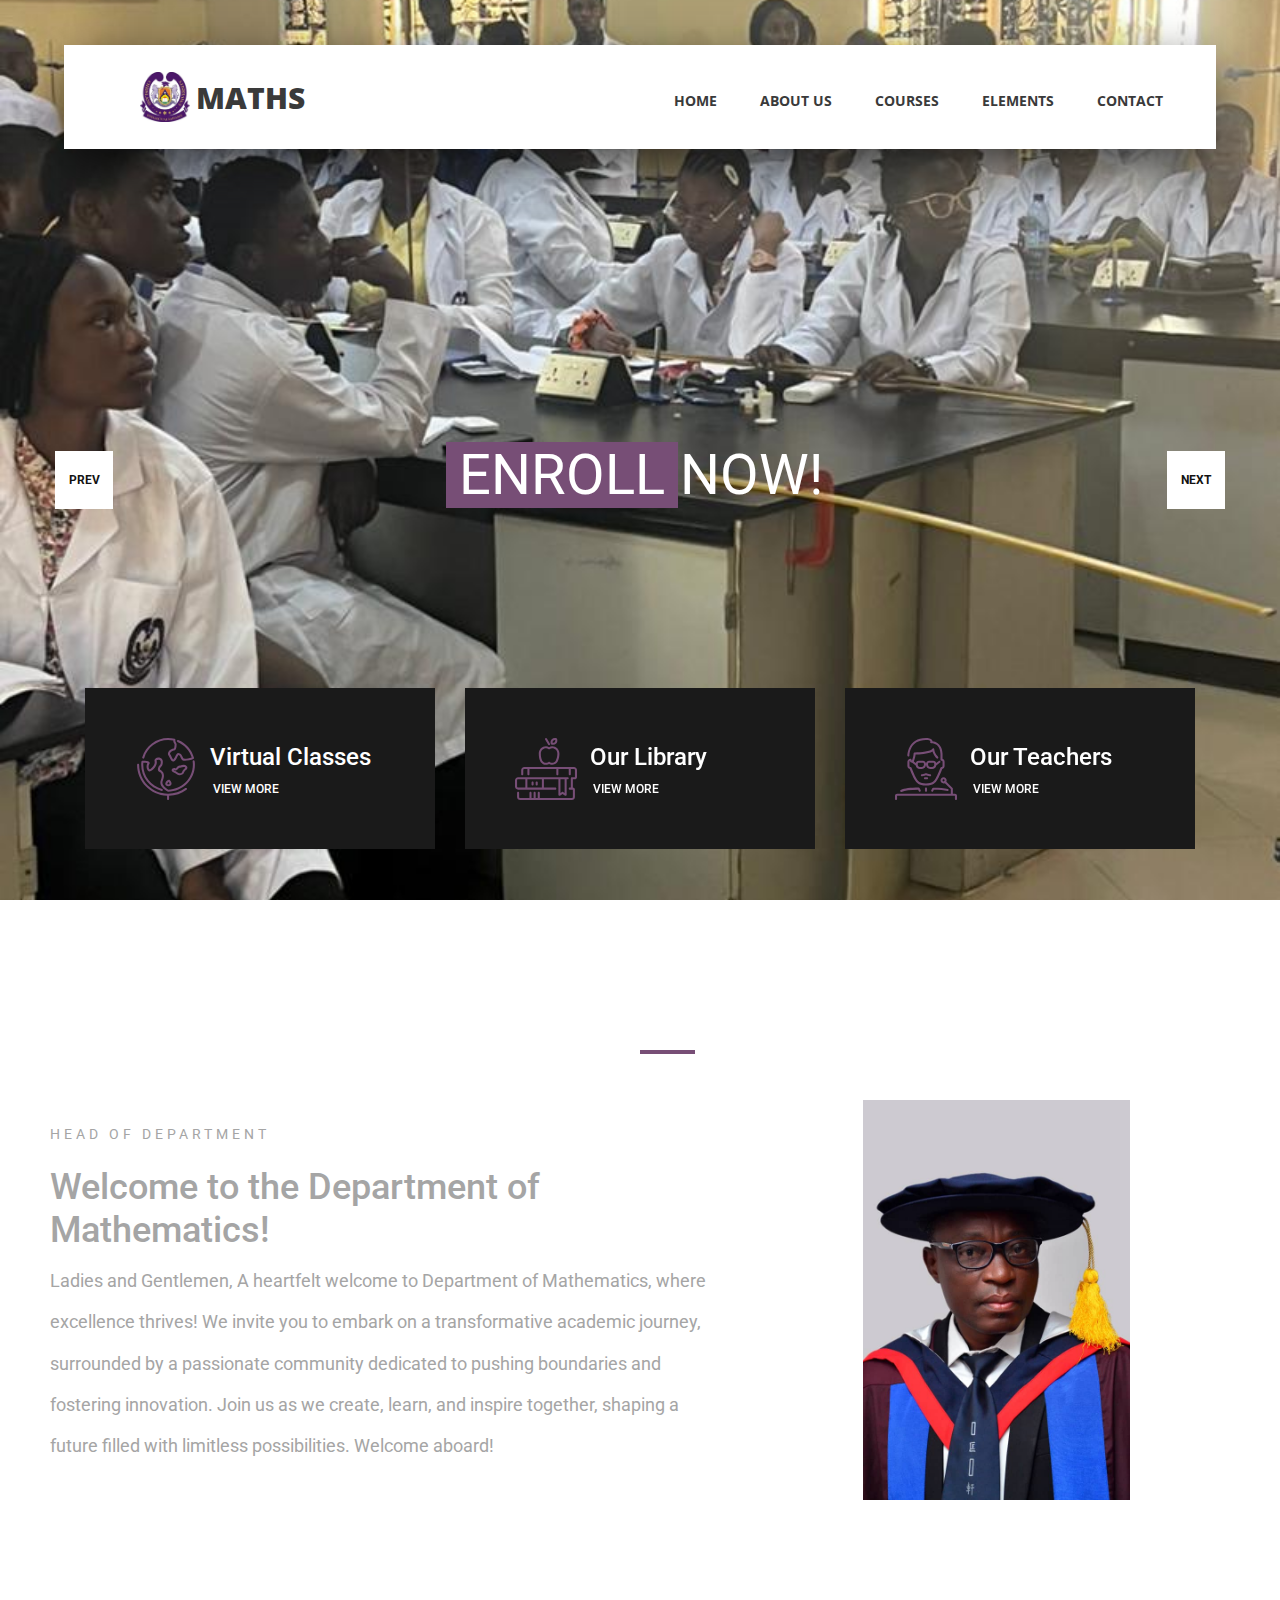
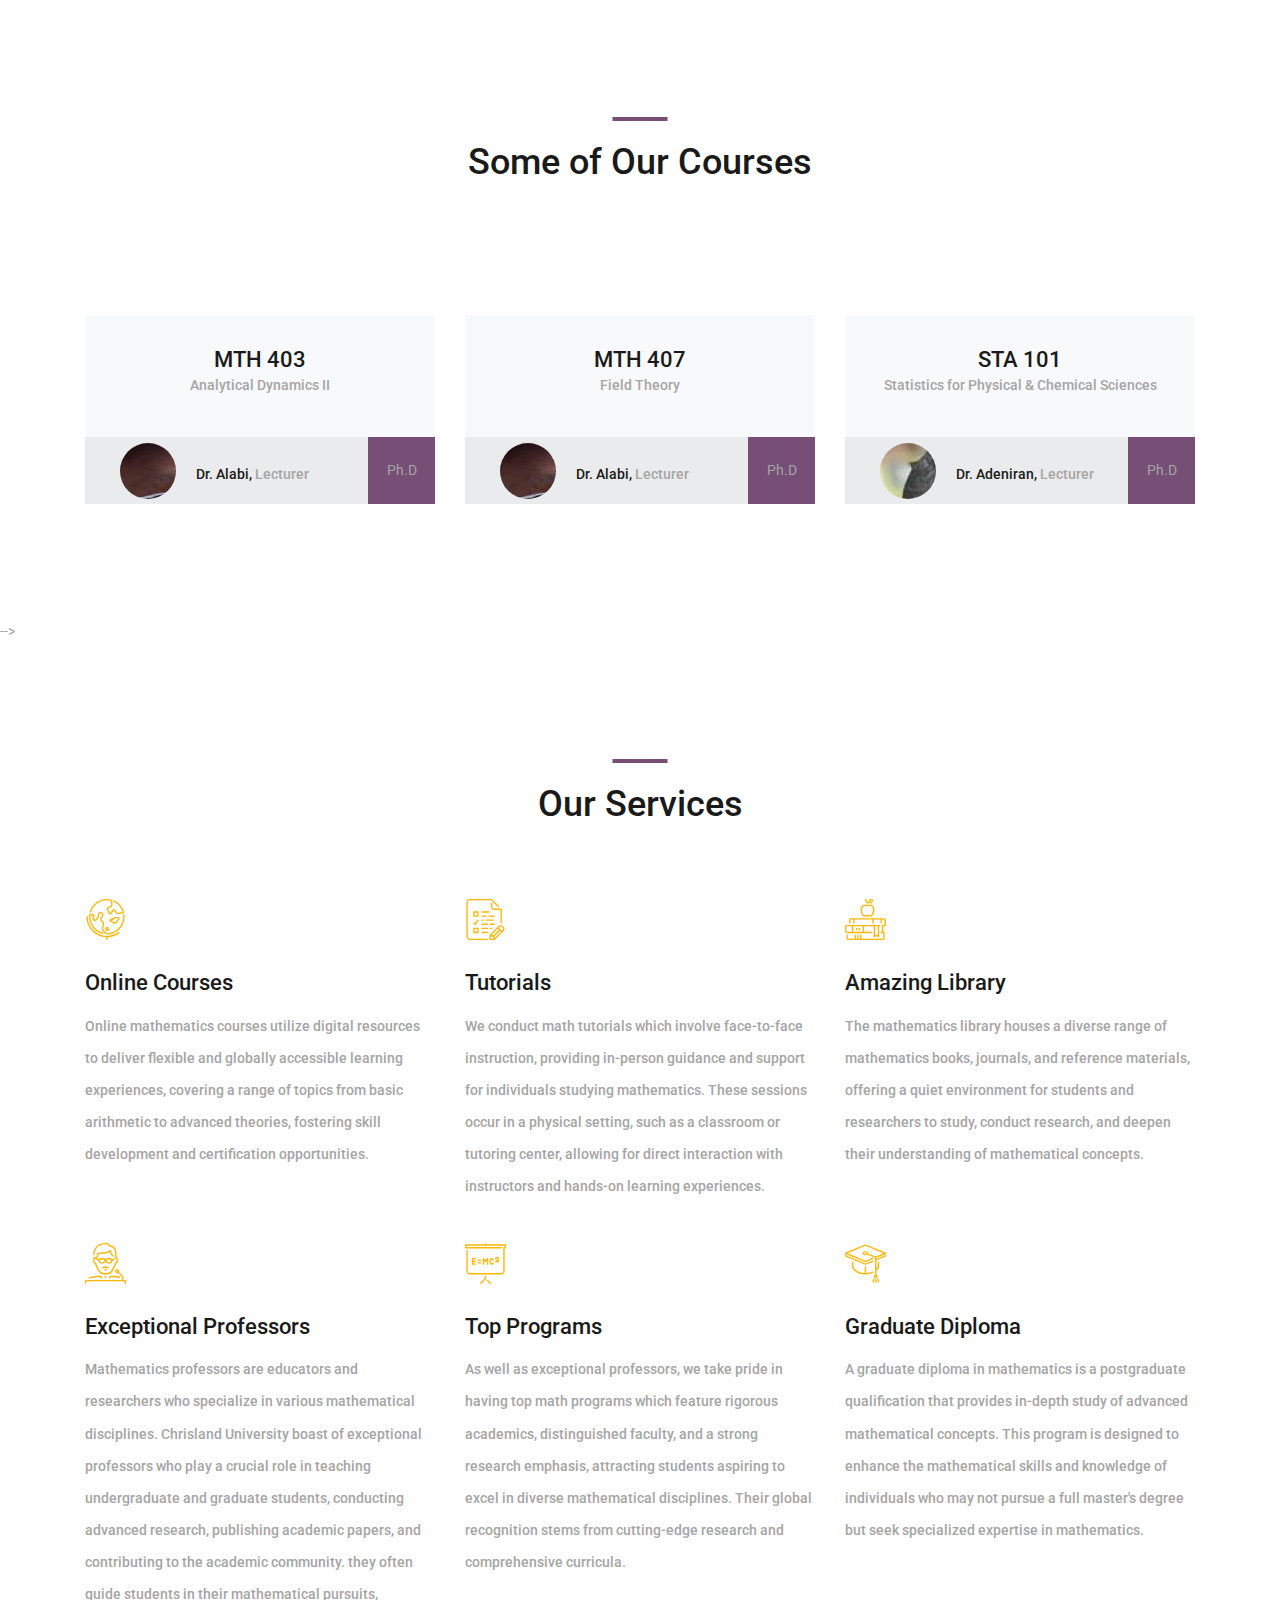
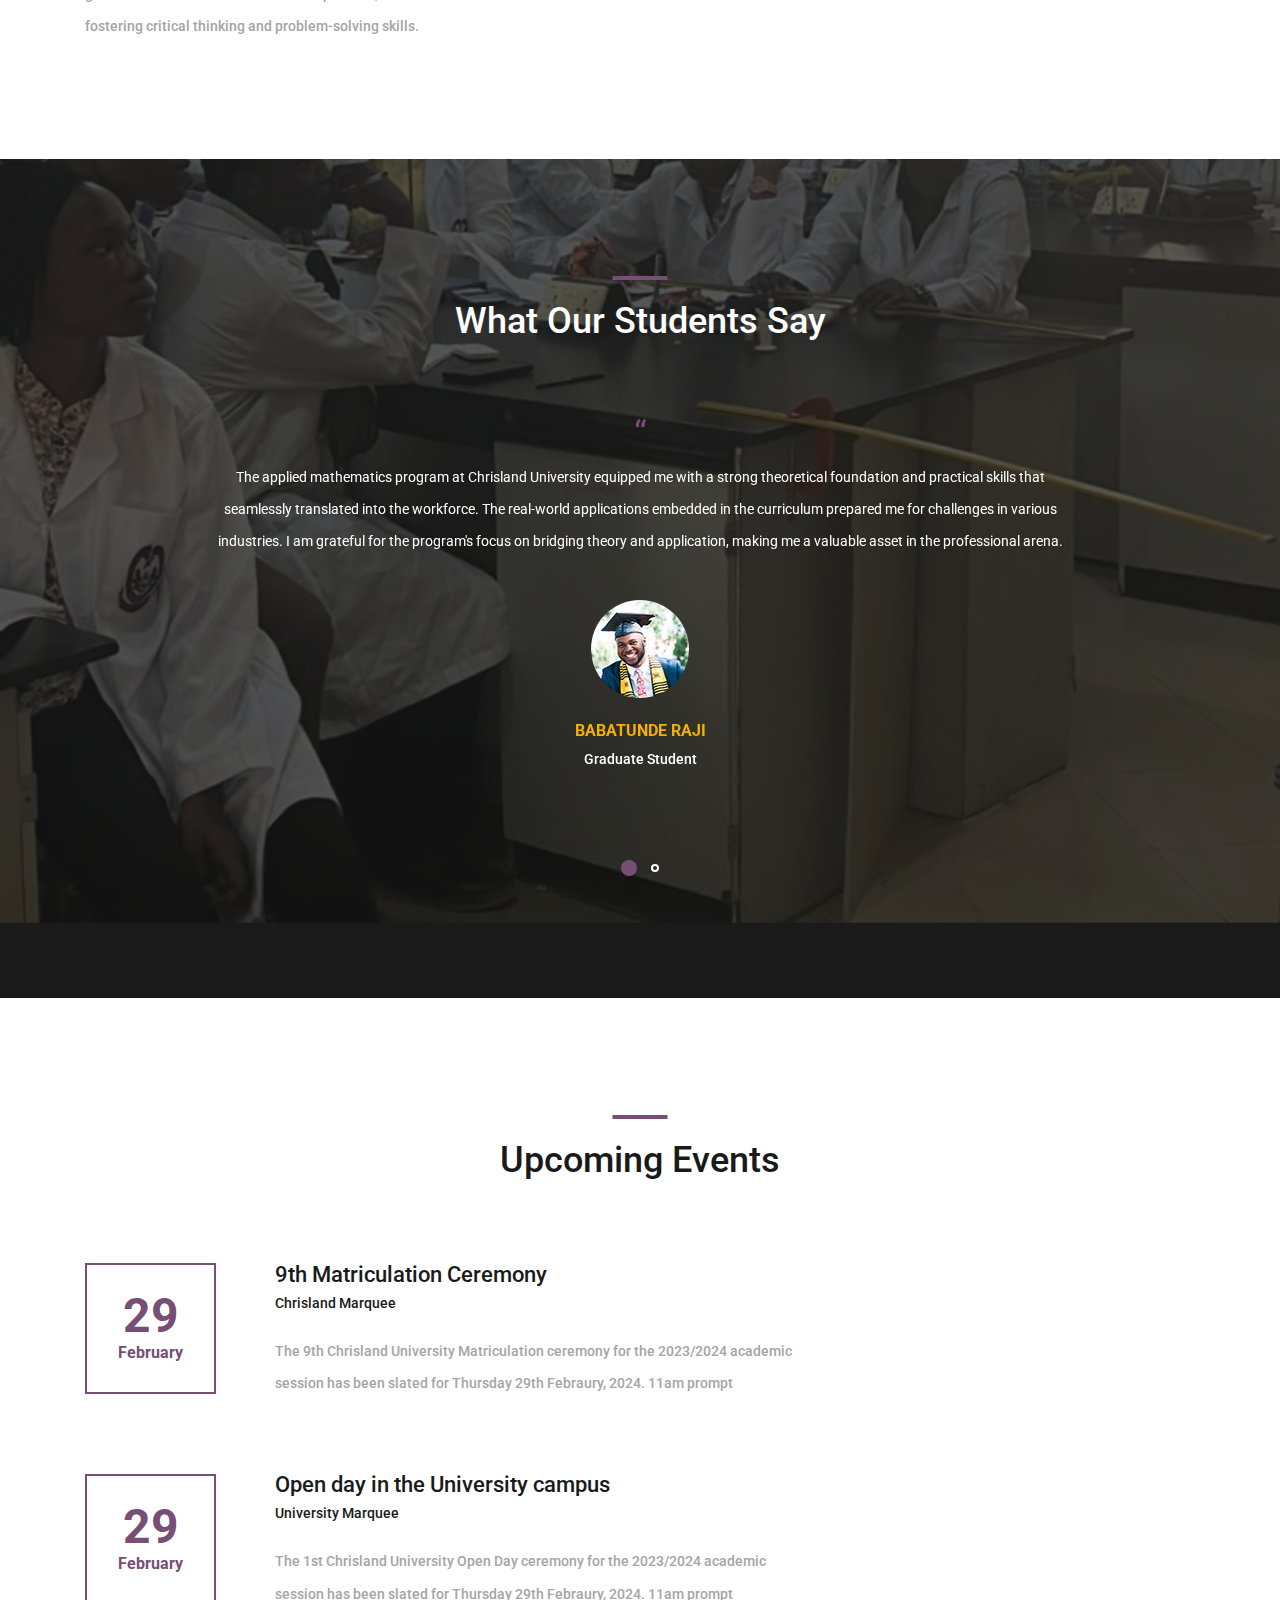
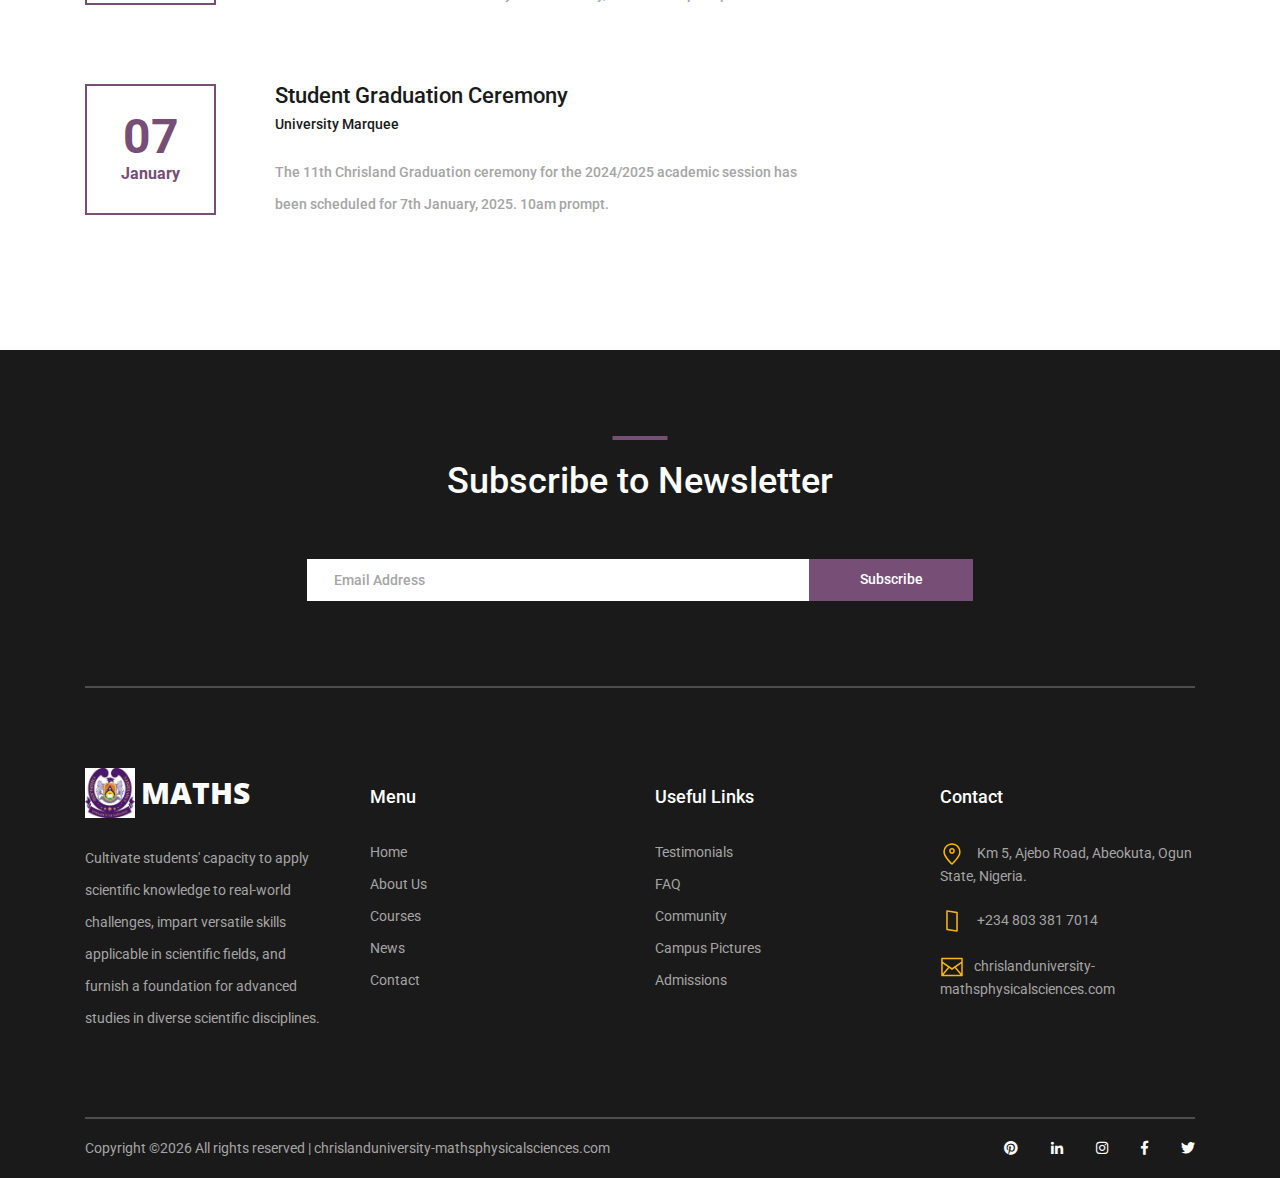
<file: index.html>
<!DOCTYPE html>
<html lang="en">
<head>
<title>DEPARTMENT OF MATHS</title>
<meta charset="utf-8">
<meta http-equiv="X-UA-Compatible" content="IE=edge">
<meta name="description" content="Course Project">
<meta name="viewport" content="width=device-width, initial-scale=1">
<link rel="stylesheet" type="text/css" href="styles/bootstrap4/bootstrap.min.css">
<link href="plugins/fontawesome-free-5.0.1/css/fontawesome-all.css" rel="stylesheet" type="text/css">
<link rel="stylesheet" type="text/css" href="plugins/OwlCarousel2-2.2.1/owl.carousel.css">
<link rel="stylesheet" type="text/css" href="plugins/OwlCarousel2-2.2.1/owl.theme.default.css">
<link rel="stylesheet" type="text/css" href="plugins/OwlCarousel2-2.2.1/animate.css">
<link rel="stylesheet" type="text/css" href="styles/main_styles.css">
<link rel="stylesheet" type="text/css" href="styles/responsive.css">
</head>
<body>

<div class="super_container">

	<!-- Header -->

	<header class="header d-flex flex-row">
		<div class="header_content d-flex flex-row align-items-center">
			<!-- Logo -->
			<div class="logo_container">
				<div class="logo">
					<img src="images/clu.jpg" alt="" class="image">
					<span>Maths</span>
				</div>
			</div>

			<!-- Main Navigation -->
			<nav class="main_nav_container">
				<div class="main_nav">
					<ul class="main_nav_list">
						<li class="main_nav_item"><a href="#">home</a></li>
						<li class="main_nav_item"><a href="about.html">about us</a></li>
						<li class="main_nav_item"><a href="courses.html">courses</a></li>
						<li class="main_nav_item"><a href="elements.html">elements</a></li>
						<li class="main_nav_item"><a href="contact.html">contact</a></li>
					</ul>
				</div>
			</nav>
		</div>
		<div class="header_side d-flex flex-row justify-content-center align-items-center">
			<img src="images/phone-call.svg" alt="">
			<span>+234 803 381 7014</span>
		</div>

		<!-- Hamburger -->
		<div class="hamburger_container">
			<i class="fas fa-bars trans_200"></i>
		</div>

	</header>
	
	<!-- Menu -->
	<div class="menu_container menu_mm">

		<!-- Menu Close Button -->
		<div class="menu_close_container">
			<div class="menu_close"></div>
		</div>

		<!-- Menu Items -->
		<div class="menu_inner menu_mm">
			<div class="menu menu_mm">
				<ul class="menu_list menu_mm">
					<li class="menu_item menu_mm"><a href="#">Home</a></li>
					<li class="menu_item menu_mm"><a href="about.html">About us</a></li>
					<li class="menu_item menu_mm"><a href="courses.html">Courses</a></li>
					<li class="menu_item menu_mm"><a href="elements.html">Elements</a></li>
					<li class="menu_item menu_mm"><a href="news.html">News</a></li>
					<li class="menu_item menu_mm"><a href="contact.html">Contact</a></li>
				</ul>

				<!-- Menu Social -->
				
				<div class="menu_social_container menu_mm">
					<ul class="menu_social menu_mm">
						<li class="menu_social_item menu_mm"><a href="#"><i class="fab fa-pinterest"></i></a></li>
						<li class="menu_social_item menu_mm"><a href="#"><i class="fab fa-linkedin-in"></i></a></li>
						<li class="menu_social_item menu_mm"><a href="#"><i class="fab fa-instagram"></i></a></li>
						<li class="menu_social_item menu_mm"><a href="#"><i class="fab fa-facebook-f"></i></a></li>
						<li class="menu_social_item menu_mm"><a href="#"><i class="fab fa-twitter"></i></a></li>
					</ul>
				</div>

				<!-- <div class="menu_copyright menu_mm">Colorlib All rights reserved</div> -->
			</div>

		</div>

	</div>
	
	<!-- Home -->

	<div class="home">

		<!-- Hero Slider -->
		<div class="hero_slider_container">
			<div class="hero_slider owl-carousel">
				
				<!-- Hero Slide -->
				<div class="hero_slide">
					<div class="hero_slide_background" style="background-image:url(images/IMG-20240213-WA0015.jpg)"></div>
					<div class="hero_slide_container d-flex flex-column align-items-center justify-content-center">
						<div class="hero_slide_content text-center">
							<h1 data-animation-in="fadeInUp" data-animation-out="animate-out fadeOut"><span>ENROLL</span>  NOW!</h1>
						</div>
					</div>
				</div>
				
				<!-- Hero Slide -->
				<div class="hero_slide">
					<div class="hero_slide_background" style="background-image:url(images/IMG-20240213-WA0015.jpg)"></div>
					<div class="hero_slide_container d-flex flex-column align-items-center justify-content-center">
						<div class="hero_slide_content text-center">
							<h1 data-animation-in="fadeInUp" data-animation-out="animate-out fadeOut"><span>ENROLL</span>  NOW!</h1>
						</div>
					</div>
				</div>
				
				<!-- Hero Slide -->
				<div class="hero_slide">
					<div class="hero_slide_background" style="background-image:url(images/IMG-20240213-WA0015.jpg)"></div>
					<div class="hero_slide_container d-flex flex-column align-items-center justify-content-center">
						<div class="hero_slide_content text-center">
							<h1 data-animation-in="fadeInUp" data-animation-out="animate-out fadeOut"><span>ENROLL</span>  NOW!</h1>
						</div>
					</div>
				</div>

			</div>

			<div class="hero_slider_left hero_slider_nav trans_200"><span class="trans_200">Prev</span></div>
			<div class="hero_slider_right hero_slider_nav trans_200"><span class="trans_200">Next</span></div>
		</div>

	</div>

	<div class="hero_boxes">
		<div class="hero_boxes_inner">
			<div class="container">
				<div class="row">

					<div class="col-lg-4 hero_box_col">
						<div class="hero_box d-flex flex-row align-items-center justify-content-start">
							<img src="images/earth-globe.svg" class="svg" alt="">
							<div class="hero_box_content">
								<h2 class="hero_box_title">Virtual Classes</h2>
								<a href="courses.html" class="hero_box_link">View More</a>
							</div>
						</div>
					</div>

					<div class="col-lg-4 hero_box_col">
						<div class="hero_box d-flex flex-row align-items-center justify-content-start">
							<img src="images/books.svg" class="svg" alt="">
							<div class="hero_box_content">
								<h2 class="hero_box_title">Our Library</h2>
								<a href="courses.html" class="hero_box_link">View More</a>
							</div>
						</div>
					</div>

					<div class="col-lg-4 hero_box_col">
						<div class="hero_box d-flex flex-row align-items-center justify-content-start">
							<img src="images/professor.svg" class="svg" alt="">
							<div class="hero_box_content">
								<h2 class="hero_box_title">Our Teachers</h2>
								<a href="teachers.html" class="hero_box_link">View More</a>
							</div>
						</div>
					</div>

				</div>
			</div>
		</div>
	</div>

	<div class="rectangle"></div>



	<div class="welcome_container">
		<div class="welcome">
			<p class="welcome-text">HEAD OF DEPARTMENT</p>
			<h1 id="welcome-text">Welcome to the Department of Mathematics!</h1>
			<p class="speech" style="font-size: large;">Ladies and Gentlemen,

				A heartfelt welcome to Department of Mathematics, where excellence thrives! We invite you to embark on a transformative academic journey, surrounded by a passionate community dedicated to pushing boundaries and fostering innovation. Join us as we create, learn, and inspire together, shaping a future filled with limitless possibilities.
				
				Welcome aboard!</p>
		</div>
		<img src="images/Dr_Alabi.jpg" alt="" id="image">
	</div>

	<!-- Popular -->

	<div class="popular page_section">
		<div class="container">
			<div class="row">
				<div class="col">
					<div class="section_title text-center">
						<h1>Some of Our Courses</h1>
					</div>
				</div>
			</div>

			<div class="row course_boxes">
				
				<!-- Popular Course Item -->
				<div class="col-lg-4 course_box">
					<div class="card">
						<!-- <img class="card-img-top" src="images/maths_2.jpg" alt="https://unsplash.com/@kellybrito"> -->
						<div class="card-body text-center">
							<div class="card-title" style="padding-top: 30px;"><a href="courses.html">MTH 403</a></div>
							<div class="card-text">Analytical Dynamics II</div>
						</div>
						<div class="price_box d-flex flex-row align-items-center">
							<div class="course_author_image">
								<img src="images/Dr-Alabi.jpg" alt="https://unsplash.com/@mehdizadeh">
							</div>
							<div class="course_author_name">Dr. Alabi, <span>Lecturer</span></div>
							<div class="course_price d-flex flex-column align-items-center justify-content-center">Ph.D</div>
						</div>
					</div>
				</div>

				<!-- Popular Course Item -->
				<div class="col-lg-4 course_box">
					<div class="card">
						<!-- <img class="card-img-top" src="images/maths_2.jpg" alt="https://unsplash.com/@cikstefan"> -->
						<div class="card-body text-center">
							<div class="card-title" style="padding-top: 30px;"><a href="courses.html">MTH 407</a></div>
							<div class="card-text">Field Theory</div>
						</div>
						<div class="price_box d-flex flex-row align-items-center">
							<div class="course_author_image">
								<img src="images/Dr-Alabi.jpg" alt="https://unsplash.com/@mehdizadeh">
							</div>
							<div class="course_author_name">Dr. Alabi, <span>Lecturer</span></div>
							<div class="course_price d-flex flex-column align-items-center justify-content-center">Ph.D</div>
						</div>
					</div>
				</div>

				<!-- Popular Course Item -->
				<div class="col-lg-4 course_box">
					<div class="card">
						<!-- <img class="card-img-top" src="images/maths_2.jpg" alt="https://unsplash.com/@dsmacinnes"> -->
						<div class="card-body text-center">
							<div class="card-title" style="padding-top: 30px;"><a href="courses.html">STA 101</a></div>
							<div class="card-text">Statistics for Physical & Chemical Sciences</div>
						</div>
						<div class="price_box d-flex flex-row align-items-center">
							<div class="course_author_image">
								<img src="images/Dr-G.jpg" alt="https://unsplash.com/@mehdizadeh">
							</div>
							<div class="course_author_name">Dr. Adeniran, <span>Lecturer</span></div>
							<div class="course_price d-flex flex-column align-items-center justify-content-center">Ph.D</div>
						</div>
					</div>
				</div>
			</div>
		</div>		
	</div>

	<!-- Register -->

	<!-- <div class="register">

		<div class="container-fluid">
			
			<div class="row row-eq-height">
				<div class="col-lg-6 nopadding">
					
					<!-- Register -->

					<!-- <div class="register_section d-flex flex-column align-items-center justify-content-center">
						<div class="register_content text-center">
							<h1 class="register_title">Register your courses here</h1>
							<p class="register_text"></p>
							<div class="button button_1 register_button mx-auto trans_200"><a href="#">register now</a></div>
						</div>
					</div>

				</div>

				<div class="col-lg-6 nopadding"> --> -->
					
					<!-- Search -->

					<!-- <div class="search_section d-flex flex-column align-items-center justify-content-center">
						<div class="search_background" style="background-image:url(images/search_background.jpg);"></div>
						<div class="search_content text-center">
							<h1 class="search_title">Search for your Course</h1>
							<form id="search_form" class="search_form" action="post">
								<input id="search_form_name" class="input_field search_form_name" type="text" placeholder="Course Name" required="required" data-error="Course name is required.">
								<input id="search_form_category" class="input_field search_form_category" type="text" placeholder="Category">
								<input id="search_form_degree" class="input_field search_form_degree" type="text" placeholder="Degree">
								<button id="search_submit_button" type="submit" class="search_submit_button trans_200" value="Submit">search course</button>
							</form>
						</div> 
					</div>

				</div>
			</div>
		</div>
	</div> -->

	<!-- Services -->

	<div class="services page_section">
		
		<div class="container">
			<div class="row">
				<div class="col">
					<div class="section_title text-center">
						<h1>Our Services</h1>
					</div>
				</div>
			</div>

			<div class="row services_row">

				<div class="col-lg-4 service_item text-left d-flex flex-column align-items-start justify-content-start">
					<div class="icon_container d-flex flex-column justify-content-end">
						<img src="images/earth-globe.svg" alt="">
					</div>
					<h3>Online Courses</h3>
					<p>Online mathematics courses utilize digital resources to deliver flexible and globally accessible learning experiences, covering a range of topics from basic arithmetic to advanced theories, fostering skill development and certification opportunities.</p>
				</div>

				<div class="col-lg-4 service_item text-left d-flex flex-column align-items-start justify-content-start">
					<div class="icon_container d-flex flex-column justify-content-end">
						<img src="images/exam.svg" alt="">
					</div>
					<h3>Tutorials</h3>
					<p>We conduct math tutorials which involve face-to-face instruction, providing in-person guidance and support for individuals studying mathematics. These sessions occur in a physical setting, such as a classroom or tutoring center, allowing for direct interaction with instructors and hands-on learning experiences.</p>
				</div>

				<div class="col-lg-4 service_item text-left d-flex flex-column align-items-start justify-content-start">
					<div class="icon_container d-flex flex-column justify-content-end">
						<img src="images/books.svg" alt="">
					</div>
					<h3>Amazing Library</h3>
					<p>The mathematics library houses a diverse range of mathematics books, journals, and reference materials, offering a quiet environment for students and researchers to study, conduct research, and deepen their understanding of mathematical concepts.</p>
				</div>

				<div class="col-lg-4 service_item text-left d-flex flex-column align-items-start justify-content-start">
					<div class="icon_container d-flex flex-column justify-content-end">
						<img src="images/professor.svg" alt="">
					</div>
					<h3>Exceptional Professors</h3>
					<p>Mathematics professors are educators and researchers who specialize in various mathematical disciplines. Chrisland University boast of exceptional professors who play a crucial role in teaching undergraduate and graduate students, conducting advanced research, publishing academic papers, and contributing to the academic community. they often guide students in their mathematical pursuits, fostering critical thinking and problem-solving skills.</p>
				</div>

				<div class="col-lg-4 service_item text-left d-flex flex-column align-items-start justify-content-start">
					<div class="icon_container d-flex flex-column justify-content-end">
						<img src="images/blackboard.svg" alt="">
					</div>
					<h3>Top Programs</h3>
					<p>As well as exceptional professors, we take pride in having top math programs which feature rigorous academics, distinguished faculty, and a strong research emphasis, attracting students aspiring to excel in diverse mathematical disciplines. Their global recognition stems from cutting-edge research and comprehensive curricula.</p>
				</div>

				<div class="col-lg-4 service_item text-left d-flex flex-column align-items-start justify-content-start">
					<div class="icon_container d-flex flex-column justify-content-end">
						<img src="images/mortarboard.svg" alt="">
					</div>
					<h3>Graduate Diploma</h3>
					<p>A graduate diploma in mathematics is a postgraduate qualification that provides in-depth study of advanced mathematical concepts. This program is designed to enhance the mathematical skills and knowledge of individuals who may not pursue a full master's degree but seek specialized expertise in mathematics.</p>
				</div>

			</div>
		</div>
	</div>

	<!-- Testimonials -->

	<div class="testimonials page_section">
		<!-- <div class="testimonials_background" style="background-image:url(images/testimonials_background.jpg)"></div> -->
		<div class="testimonials_background_container prlx_parent">
			<div class="testimonials_background prlx" style="background-image:url(images/IMG-20240213-WA0015.jpg)"></div>
		</div>
		<div class="container">

			<div class="row">
				<div class="col">
					<div class="section_title text-center">
						<h1>What Our Students Say</h1>
					</div>
				</div>
			</div>

			<div class="row">
				<div class="col-lg-10 offset-lg-1">
					
					<div class="testimonials_slider_container">

						<!-- Testimonials Slider -->
						<div class="owl-carousel owl-theme testimonials_slider">
							
							<!-- Testimonials Item -->
							<div class="owl-item">
								<div class="testimonials_item text-center">
									<div class="quote">“</div>
									<p class="testimonials_text">The applied mathematics program at Chrisland University equipped me with a strong theoretical foundation and practical skills that seamlessly translated into the workforce. The real-world applications embedded in the curriculum prepared me for challenges in various industries. I am grateful for the program's focus on bridging theory and application, making me a valuable asset in the professional arena.</p>
									<div class="testimonial_user">
										<div class="testimonial_image mx-auto">
											<img src="images/testimonials_user.jpg" alt="">
										</div>
										<div class="testimonial_name">Babatunde Raji</div>
										<div class="testimonial_title">Graduate Student</div>
									</div>
								</div>
							</div>

							<!-- Testimonials Item -->
							<div class="owl-item">
								<div class="testimonials_item text-center">
									<div class="quote">“</div>
									<p class="testimonials_text">Studying mathematics education at Chrisland University is turning into a transformative experience. The program's innovative approach to teaching mathematics, coupled with extensive classroom experiences, is preparing me to be an effective educator. The mentorship I'm receiving from seasoned educators is instilling in me a passion for fostering a love of mathematics in the next generation.</p>
									<div class="testimonial_user">
										<div class="testimonial_image mx-auto">
											<img src="images/IMG-20240212-WA0000.jpg" alt="">
										</div>
										<div class="testimonial_name">Hannah Elegbede</div>
										<div class="testimonial_title">Undergraduate Student</div>
									</div>
								</div>
							</div>

							<!-- Testimonials Item
							<div class="owl-item">
								<div class="testimonials_item text-center">
									<div class="quote">“</div>
									<p class="testimonials_text">Choosing the pure mathematics track at Chrisland University was a decision I never regretted. The program's commitment to pure mathematical exploration and the mentorship from renowned mathematicians challenged and inspired me. I am proud to have been part of a community that values the beauty and depth of pure mathematics.</p>
									<div class="testimonial_user">
										<div class="testimonial_image mx-auto">
											<img src="images/testimonials_user.jpg" alt="">
										</div>
										<div class="testimonial_name">Babatunde Fashola</div>
										<div class="testimonial_title">Graduate Student</div>
									</div>
								</div>
							</div> -->

						</div>

					</div>
				</div>
			</div>

		</div>
	</div>

	<!-- Events -->

	<div class="events page_section">
		<div class="container">
			
			<div class="row">
				<div class="col">
					<div class="section_title text-center">
						<h1>Upcoming Events</h1>
					</div>
				</div>
			</div>
			
			<div class="event_items">

				<!-- Event Item -->
				<div class="row event_item">
					<div class="col">
						<div class="row d-flex flex-row align-items-end">

							<div class="col-lg-2 order-lg-1 order-2">
								<div class="event_date d-flex flex-column align-items-center justify-content-center">
									<div class="event_day">29</div>
									<div class="event_month">February</div>
								</div>
							</div>

							<div class="col-lg-6 order-lg-2 order-3">
								<div class="event_content">
									<div class="event_name"><a class="trans_200" href="#">9th Matriculation Ceremony</a></div>
									<div class="event_location">Chrisland Marquee</div>
									<p>The 9th Chrisland University Matriculation ceremony for the 2023/2024 academic session has been slated for Thursday 29th Febraury, 2024. 11am prompt</p>
								</div>
							</div>

							<div class="col-lg-4 order-lg-3 order-1">
								<div class="event_image">
									<!-- <img src="images/Hannah.jpg" alt="https://unsplash.com/@theunsteady5" style="width: 350px; height: 250px;"> -->
								</div>
							</div>

						</div>	
					</div>
				</div>

				<!-- Event Item -->
				<div class="row event_item">
					<div class="col">
						<div class="row d-flex flex-row align-items-end">

							<div class="col-lg-2 order-lg-1 order-2">
								<div class="event_date d-flex flex-column align-items-center justify-content-center">
									<div class="event_day">29</div>
									<div class="event_month">February</div>
								</div>
							</div>

							<div class="col-lg-6 order-lg-2 order-3">
								<div class="event_content">
									<div class="event_name"><a class="trans_200" href="#">Open day in the University campus</a></div>
									<div class="event_location">University Marquee</div>
									<p>The 1st Chrisland University Open Day ceremony for the 2023/2024 academic session has been slated for Thursday 29th Febraury, 2024. 11am prompt</p>
								</div>
							</div>

							<div class="col-lg-4 order-lg-3 order-1">
								<div class="event_image">
									<!-- <img src="images/Hannah.jpg" alt="https://unsplash.com/@theunsteady5" style="width: 350px; height: 250px;"> -->
								</div>
							</div>

						</div>	
					</div>
				</div>

				<!-- Event Item -->
				<div class="row event_item">
					<div class="col">
						<div class="row d-flex flex-row align-items-end">

							<div class="col-lg-2 order-lg-1 order-2">
								<div class="event_date d-flex flex-column align-items-center justify-content-center">
									<div class="event_day">07</div>
									<div class="event_month">January</div>
								</div>
							</div>

							<div class="col-lg-6 order-lg-2 order-3">
								<div class="event_content">
									<div class="event_name"><a class="trans_200" href="#">Student Graduation Ceremony</a></div>
									<div class="event_location">University Marquee</div>
									<p>The 11th Chrisland Graduation ceremony for the 2024/2025 academic session has been scheduled for 7th January, 2025. 10am prompt.</p>
								</div>
							</div>

							<div class="col-lg-4 order-lg-3 order-1">
								<div class="event_image">
									<!-- <img src="images/Hannah.jpg" alt="https://unsplash.com/@theunsteady5" style="width: 350px; height: 250px;"> -->
								</div>
							</div>

						</div>	
					</div>
				</div>

			</div>
				
		</div>
	</div>

	<!-- Footer -->

	<footer class="footer">
		<div class="container">
			
			<!-- Newsletter -->

			<div class="newsletter">
				<div class="row">
					<div class="col">
						<div class="section_title text-center">
							<h1>Subscribe to Newsletter</h1>
						</div>
					</div>
				</div>

				<div class="row">
					<div class="col text-center">
						<div class="newsletter_form_container mx-auto">
							<form action="post">
								<div class="newsletter_form d-flex flex-md-row flex-column flex-xs-column align-items-center justify-content-center">
									<input id="newsletter_email" class="newsletter_email" type="email" placeholder="Email Address" required="required" data-error="Valid email is required.">
									<button id="newsletter_submit" type="submit" class="newsletter_submit_btn trans_300" value="Submit">Subscribe</button>
								</div>
							</form>
						</div>
					</div>
				</div>

			</div>

			<!-- Footer Content -->

			<div class="footer_content">
				<div class="row">

					<!-- Footer Column - About -->
					<div class="col-lg-3 footer_col">

						<!-- Logo -->
						<div class="logo_container">
							<div class="logo">
								<img src="images/clu.jpg" alt="" class="image">
								<span>Maths</span>
							</div>
						</div>

						<p class="footer_about_text">Cultivate students' capacity to apply scientific knowledge to real-world challenges, impart versatile skills applicable in scientific fields, and furnish a foundation for advanced studies in diverse scientific disciplines.

						</p>

					</div>

					<!-- Footer Column - Menu -->

					<div class="col-lg-3 footer_col">
						<div class="footer_column_title">Menu</div>
						<div class="footer_column_content">
							<ul>
								<li class="footer_list_item"><a href="#">Home</a></li>
								<li class="footer_list_item"><a href="about.html">About Us</a></li>
								<li class="footer_list_item"><a href="courses.html">Courses</a></li>
								<li class="footer_list_item"><a href="#">News</a></li>
								<li class="footer_list_item"><a href="contact.html">Contact</a></li>
							</ul>
						</div>
					</div>

					<!-- Footer Column - Usefull Links -->

					<div class="col-lg-3 footer_col">
						<div class="footer_column_title">Useful Links</div>
						<div class="footer_column_content">
							<ul>
								<li class="footer_list_item"><a href="index.html">Testimonials</a></li>
								<li class="footer_list_item"><a href="#">FAQ</a></li>
								<li class="footer_list_item"><a href="#">Community</a></li>
								<li class="footer_list_item"><a href="#">Campus Pictures</a></li>
								<li class="footer_list_item"><a href="chrislanduniversity.edu.ng">Admissions</a></li>
							</ul>
						</div>
					</div>

					<!-- Footer Column - Contact -->

					<div class="col-lg-3 footer_col">
						<div class="footer_column_title">Contact</div>
						<div class="footer_column_content">
							<ul>
								<li class="footer_contact_item">
									<div class="footer_contact_icon">
										<img src="images/placeholder.svg" alt="https://www.flaticon.com/authors/lucy-g">
									</div>
									Km 5, Ajebo Road, Abeokuta, Ogun State, Nigeria.
								</li>
								<li class="footer_contact_item">
									<div class="footer_contact_icon">
										<img src="images/smartphone.svg" alt="https://www.flaticon.com/authors/lucy-g">
									</div>
									+234 803 381 7014
								</li>
								<li class="footer_contact_item">
									<div class="footer_contact_icon">
										<img src="images/envelope.svg" alt="https://www.flaticon.com/authors/lucy-g">
									</div>chrislanduniversity-mathsphysicalsciences.com
								</li>
							</ul>
						</div>
					</div>

				</div>
			</div>

			<!-- Footer Copyright -->

			<div class="footer_bar d-flex flex-column flex-sm-row align-items-center">
				<div class="footer_copyright">
					<span><!-- Link back to Colorlib can't be removed. Template is licensed under CC BY 3.0. -->
Copyright &copy;<script>document.write(new Date().getFullYear());</script> All rights reserved | chrislanduniversity-mathsphysicalsciences.com
<!-- Link back to Colorlib can't be removed. Template is licensed under CC BY 3.0. --></span>
				</div>
				<div class="footer_social ml-sm-auto">
					<ul class="menu_social">
						<li class="menu_social_item"><a href="#"><i class="fab fa-pinterest"></i></a></li>
						<li class="menu_social_item"><a href="#"><i class="fab fa-linkedin-in"></i></a></li>
						<li class="menu_social_item"><a href="#"><i class="fab fa-instagram"></i></a></li>
						<li class="menu_social_item"><a href="#"><i class="fab fa-facebook-f"></i></a></li>
						<li class="menu_social_item"><a href="#"><i class="fab fa-twitter"></i></a></li>
					</ul>
				</div>
			</div>

		</div>
	</footer>

</div>

<script src="js/jquery-3.2.1.min.js"></script>
<script src="styles/bootstrap4/popper.js"></script>
<script src="styles/bootstrap4/bootstrap.min.js"></script>
<script src="plugins/greensock/TweenMax.min.js"></script>
<script src="plugins/greensock/TimelineMax.min.js"></script>
<script src="plugins/scrollmagic/ScrollMagic.min.js"></script>
<script src="plugins/greensock/animation.gsap.min.js"></script>
<script src="plugins/greensock/ScrollToPlugin.min.js"></script>
<script src="plugins/OwlCarousel2-2.2.1/owl.carousel.js"></script>
<script src="plugins/scrollTo/jquery.scrollTo.min.js"></script>
<script src="plugins/easing/easing.js"></script>
<script src="js/custom.js"></script>

</body>
</html>
</file>
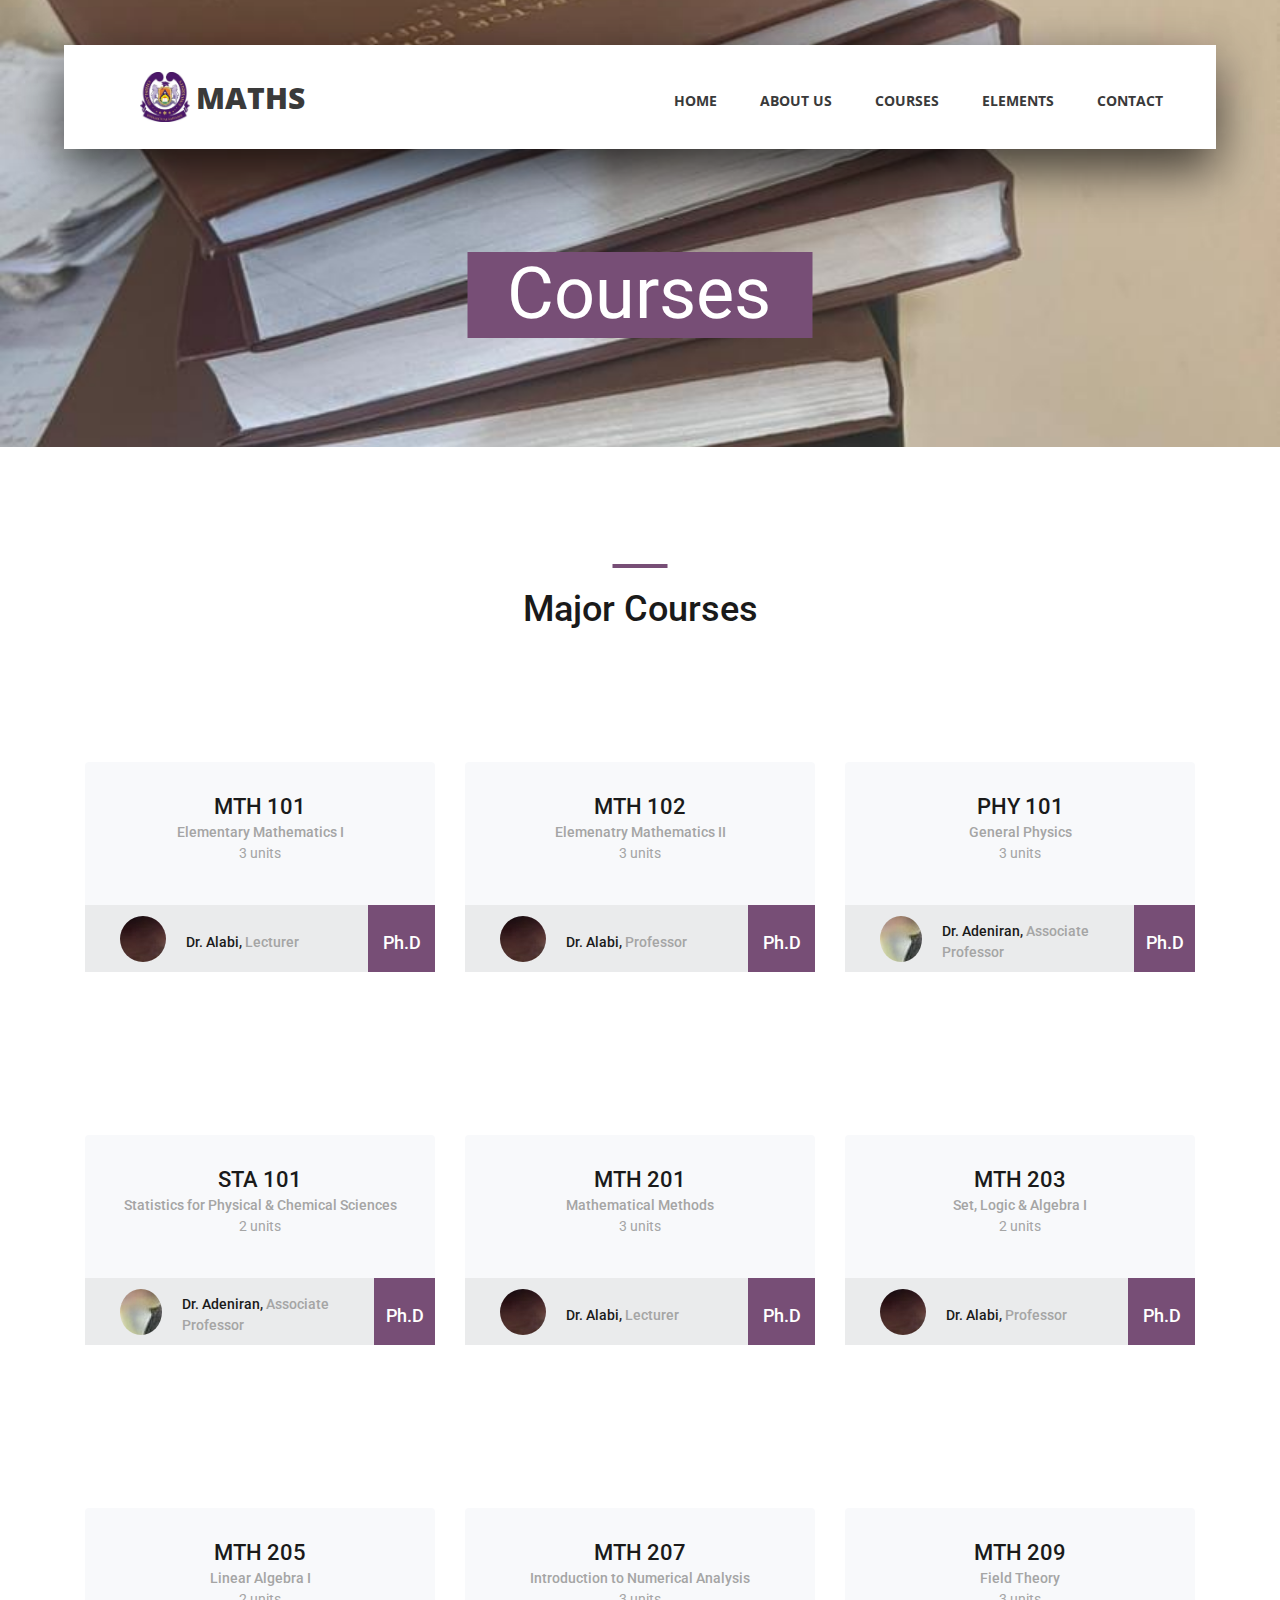
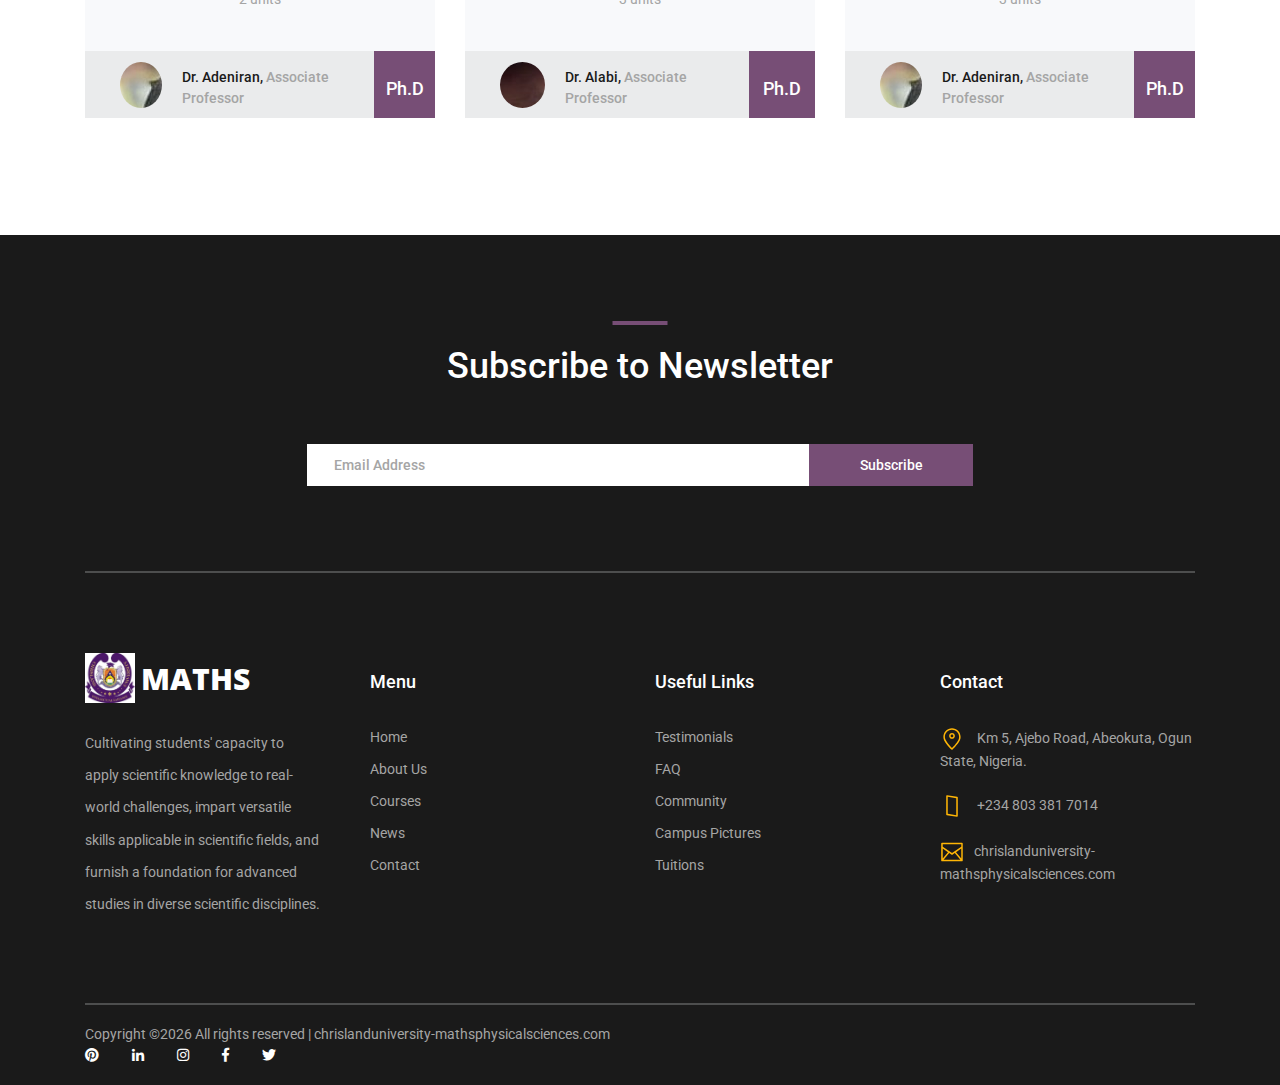
<file: courses.html>
<!DOCTYPE html>
<html lang="en">
<head>
<title>Maths - Courses</title>
<meta charset="utf-8">
<meta http-equiv="X-UA-Compatible" content="IE=edge">
<meta name="description" content="Course Project">
<meta name="viewport" content="width=device-width, initial-scale=1">
<link rel="stylesheet" type="text/css" href="styles/bootstrap4/bootstrap.min.css">
<link href="plugins/fontawesome-free-5.0.1/css/fontawesome-all.css" rel="stylesheet" type="text/css">
<link rel="stylesheet" type="text/css" href="styles/courses_styles.css">
<link rel="stylesheet" type="text/css" href="styles/courses_responsive.css">
</head>
<body>

<div class="super_container">

	<!-- Header -->

	<header class="header d-flex flex-row">
		<div class="header_content d-flex flex-row align-items-center">
			<!-- Logo -->
			<div class="logo_container">
				<div class="logo">
					<img src="images/clu.jpg" alt="" class="image">
					<span>Maths</span>
				</div>
			</div>

			<!-- Main Navigation -->
			<nav class="main_nav_container">
				<div class="main_nav">
					<ul class="main_nav_list">
						<li class="main_nav_item"><a href="index.html">home</a></li>
						<li class="main_nav_item"><a href="about.html">about us</a></li>
						<li class="main_nav_item"><a href="courses.html">courses</a></li>
						<li class="main_nav_item"><a href="elements.html">elements</a></li>
						<li class="main_nav_item"><a href="contact.html">contact</a></li>
					</ul>
				</div>
			</nav>
		</div>
		<div class="header_side d-flex flex-row justify-content-center align-items-center">
			<img src="images/phone-call.svg" alt="">
			<span>+234 803 381 7014</span>
		</div>

		<!-- Hamburger -->
		<div class="hamburger_container">
			<i class="fas fa-bars trans_200"></i>
		</div>

	</header>
	
	<!-- Menu -->
	<div class="menu_container menu_mm">

		<!-- Menu Close Button -->
		<div class="menu_close_container">
			<div class="menu_close"></div>
		</div>

		<!-- Menu Items -->
		<div class="menu_inner menu_mm">
			<div class="menu menu_mm">
				<ul class="menu_list menu_mm">
					<li class="menu_item menu_mm"><a href="index.html">Home</a></li>
					<li class="menu_item menu_mm"><a href="#">About us</a></li>
					<li class="menu_item menu_mm"><a href="courses.html">Courses</a></li>
					<!-- <li class="menu_item menu_mm"><a href="#">Admission</a></li> -->
					<li class="menu_item menu_mm"><a href="#">News</a></li>
					<li class="menu_item menu_mm"><a href="contact.html">Contact</a></li>
				</ul>

				<!-- Menu Social -->
				
				<div class="menu_social_container menu_mm">
					<ul class="menu_social menu_mm">
						<li class="menu_social_item menu_mm"><a href="#"><i class="fab fa-pinterest"></i></a></li>
						<li class="menu_social_item menu_mm"><a href="#"><i class="fab fa-linkedin-in"></i></a></li>
						<li class="menu_social_item menu_mm"><a href="#"><i class="fab fa-instagram"></i></a></li>
						<li class="menu_social_item menu_mm"><a href="#"><i class="fab fa-facebook-f"></i></a></li>
						<li class="menu_social_item menu_mm"><a href="#"><i class="fab fa-twitter"></i></a></li>
					</ul>
				</div>

				<!-- <div class="menu_copyright menu_mm">Colorlib All rights reserved</div> -->
			</div>

		</div>

	</div>
	
	<!-- Home -->

	<div class="home">
		<div class="home_background_container prlx_parent">
			<div class="home_background prlx" style="background-image:url(images/books.jpg)"></div>
		</div>
		<div class="home_content">
			<h1>Courses</h1>
		</div>
	</div>

	<!-- Popular -->

	<div class="popular page_section">
		<div class="container">
			<div class="row">
				<div class="col">
					<div class="section_title text-center">
						<h1>Major Courses</h1>
					</div>
				</div>
			</div>

			<div class="row course_boxes">
				
				<!-- Popular Course Item -->
				<div class="col-lg-4 course_box">
					<div class="card">
						<!-- <img class="card-img-top" src="images/maths.jpg" alt="https://unsplash.com/@kellybrito"> -->
						<div class="card-body text-center">
							<div class="card-title" style="padding-top: 30px;"><a href="courses.html">MTH 101</a></div>
							<div class="card-text">Elementary Mathematics I</div>
							<div class="units">3 units</div>
						</div>
						<div class="price_box d-flex flex-row align-items-center">
							<div class="course_author_image">
								<img src="images/Dr-Alabi.jpg" alt="https://unsplash.com/@mehdizadeh">
							</div>
							<div class="course_author_name">Dr. Alabi, <span>Lecturer</span></div>
							<div class="course_price d-flex flex-column align-items-center justify-content-center"><span>Ph.D</span></div>
						</div>
					</div>
				</div>

				<!-- Popular Course Item -->
				<div class="col-lg-4 course_box">
					<div class="card">
						<!-- <img class="card-img-top" src="images/maths.jpg" alt="https://unsplash.com/@cikstefan"> -->
						<div class="card-body text-center">
							<div class="card-title" style="padding-top: 30px;"><a href="courses.html">MTH 102</a></div>
							<div class="card-text">Elemenatry Mathematics II</div>
							<div class="units">3 units</div>
						</div>
						<div class="price_box d-flex flex-row align-items-center">
							<div class="course_author_image">
								<img src="images/Dr-Alabi.jpg" alt="https://unsplash.com/@mehdizadeh">
							</div>
							<div class="course_author_name">Dr. Alabi, <span>Professor</span></div>
							<div class="course_price d-flex flex-column align-items-center justify-content-center"><span>Ph.D</span></div>
						</div>
					</div>
				</div>

				<!-- Popular Course Item -->
				<div class="col-lg-4 course_box">
					<div class="card">
						<!-- <img class="card-img-top" src="images/maths.jpg" alt="https://unsplash.com/@dsmacinnes"> -->
						<div class="card-body text-center">
							<div class="card-title" style="padding-top: 30px;"><a href="courses.html">PHY 101</a></div>
							<div class="card-text">General Physics</div>
							<div class="units">3 units</div>
						</div>
						<div class="price_box d-flex flex-row align-items-center">
							<div class="course_author_image">
								<img src="images/Dr-G.jpg" alt="https://unsplash.com/@mehdizadeh">
							</div>
							<div class="course_author_name">Dr. Adeniran, <span>Associate Professor</span></div>
							<div class="course_price d-flex flex-column align-items-center justify-content-center"><span>Ph.D</span></div>
						</div>
					</div>
				</div>

				<!-- Popular Course Item -->
				<div class="col-lg-4 course_box">
					<div class="card">
						<!-- <img class="card-img-top" src="images/course_4.jpg" alt="https://unsplash.com/@kellitungay"> -->
						<div class="card-body text-center">
							<div class="card-title" style="padding-top: 30px;"><a href="courses.html">STA 101</a></div>
							<div class="card-text">Statistics for Physical & Chemical Sciences</div>
							<div class="units">2 units</div>
						</div>
						<div class="price_box d-flex flex-row align-items-center">
							<div class="course_author_image">
								<img src="images/Dr-G.jpg" alt="https://unsplash.com/@mehdizadeh">
							</div>
							<div class="course_author_name">Dr. Adeniran, <span>Associate Professor</span></div>
							<div class="course_price d-flex flex-column align-items-center justify-content-center"><span>Ph.D</span></div>
						</div>
					</div>
				</div>

				<!-- Popular Course Item -->
				<div class="col-lg-4 course_box">
					<div class="card">
						<!-- <img class="card-img-top" src="images/course_5.jpg" alt="https://unsplash.com/@claybanks1989"> -->
						<div class="card-body text-center">
							<div class="card-title" style="padding-top: 30px;"><a href="courses.html">MTH 201</a></div>
							<div class="card-text">Mathematical Methods</div>
							<div class="units">3 units</div>
						</div>
						<div class="price_box d-flex flex-row align-items-center">
							<div class="course_author_image">
								<img src="images/Dr-Alabi.jpg" alt="https://unsplash.com/@mehdizadeh">
							</div>
							<div class="course_author_name">Dr. Alabi, <span>Lecturer</span></div>
							<div class="course_price d-flex flex-column align-items-center justify-content-center"><span>Ph.D</span></div>
						</div>
					</div>
				</div>

				<!-- Popular Course Item -->
				<div class="col-lg-4 course_box">
					<div class="card">
						<!-- <img class="card-img-top" src="images/course_6.jpg" alt="https://unsplash.com/@element5digital"> -->
						<div class="card-body text-center">
							<div class="card-title" style="padding-top: 30px;"><a href="courses.html">MTH 203</a></div>
							<div class="card-text">Set, Logic & Algebra I</div>
							<div class="units">2 units</div>
						</div>
						<div class="price_box d-flex flex-row align-items-center">
							<div class="course_author_image">
								<img src="images/Dr-Alabi.jpg" alt="https://unsplash.com/@mehdizadeh">
							</div>
							<div class="course_author_name">Dr. Alabi, <span>Professor</span></div>
							<div class="course_price d-flex flex-column align-items-center justify-content-center"><span>Ph.D</span></div>
						</div>
					</div>
				</div>

				<!-- Popular Course Item -->
				<div class="col-lg-4 course_box">
					<div class="card">
						<!-- <img class="card-img-top" src="images/course_7.jpg" alt="https://unsplash.com/@gaellemm"> -->
						<div class="card-body text-center">
							<div class="card-title" style="padding-top: 30px;"><a href="courses.html">MTH 205</a></div>
							<div class="card-text">Linear Algebra I</div>
							<div class="units">2 units</div>
						</div>
						<div class="price_box d-flex flex-row align-items-center">
							<div class="course_author_image">
								<img src="images/Dr-G.jpg" alt="https://unsplash.com/@mehdizadeh">
							</div>
							<div class="course_author_name">Dr. Adeniran, <span>Associate Professor</span></div>
							<div class="course_price d-flex flex-column align-items-center justify-content-center"><span>Ph.D</span></div>
						</div>
					</div>
				</div>

				<!-- Popular Course Item -->
				<div class="col-lg-4 course_box">
					<div class="card">
						<!-- <img class="card-img-top" src="images/course_8.jpg" alt="https://unsplash.com/@juanmramosjr"> -->
						<div class="card-body text-center">
							<div class="card-title" style="padding-top: 30px;"><a href="courses.html">MTH 207</a></div>
							<div class="card-text">Introduction to Numerical Analysis</div>
							<div class="units">3 units</div>
						</div>
						<div class="price_box d-flex flex-row align-items-center">
							<div class="course_author_image">
								<img src="images/Dr-Alabi.jpg" alt="https://unsplash.com/@mehdizadeh">
							</div>
							<div class="course_author_name">Dr. Alabi, <span>Associate Professor</span></div>
							<div class="course_price d-flex flex-column align-items-center justify-content-center"><span>Ph.D</span></div>
						</div>
					</div>
				</div>

				<!-- Popular Course Item -->
				<div class="col-lg-4 course_box">
					<div class="card">
						<!-- <img class="card-img-top" src="images/course_9.jpg" alt="https://unsplash.com/@kimberlyfarmer"> -->
						<div class="card-body text-center">
							<div class="card-title" style="padding-top: 30px;"><a href="courses.html">MTH 209</a></div>
							<div class="card-text">Field Theory</div>
							<div class="units">3 units</div>
						</div>
						<div class="price_box d-flex flex-row align-items-center">
							<div class="course_author_image">
								<img src="images/Dr-G.jpg" alt="https://unsplash.com/@mehdizadeh">
							</div>
							<div class="course_author_name">Dr. Adeniran, <span>Associate Professor</span></div>
							<div class="course_price d-flex flex-column align-items-center justify-content-center"><span>Ph.D</span></div>
						</div>
					</div>
				</div>

			</div>
		</div>		
	</div>

	<!-- Footer -->

	<footer class="footer">
		<div class="container">
			
			<!-- Newsletter -->

			<div class="newsletter">
				<div class="row">
					<div class="col">
						<div class="section_title text-center">
							<h1>Subscribe to Newsletter</h1>
						</div>
					</div>
				</div>

				<div class="row">
					<div class="col text-center">
						<div class="newsletter_form_container mx-auto">
							<form action="post">
								<div class="newsletter_form d-flex flex-md-row flex-column flex-xs-column align-items-center justify-content-center">
									<input id="newsletter_email" class="newsletter_email" type="email" placeholder="Email Address" required="required" data-error="Valid email is required.">
									<button id="newsletter_submit" type="submit" class="newsletter_submit_btn trans_300" value="Submit">Subscribe</button>
								</div>
							</form>
						</div>
					</div>
				</div>

			</div>

			<!-- Footer Content -->

			<div class="footer_content">
				<div class="row">

					<!-- Footer Column - About -->
					<div class="col-lg-3 footer_col">

						<!-- Logo -->
						<div class="logo_container">
							<div class="logo">
								<img src="images/clu.jpg" alt="" class="image">
								<span>Maths</span>
							</div>
						</div>

						<p class="footer_about_text">Cultivating students' capacity to apply scientific knowledge to real-world challenges, impart versatile skills applicable in scientific fields, and furnish a foundation for advanced studies in diverse scientific disciplines.</p>

					</div>

					<!-- Footer Column - Menu -->

					<div class="col-lg-3 footer_col">
						<div class="footer_column_title">Menu</div>
						<div class="footer_column_content">
							<ul>
								<li class="footer_list_item"><a href="index.html">Home</a></li>
								<li class="footer_list_item"><a href="about.html">About Us</a></li>
								<li class="footer_list_item"><a href="courses.html">Courses</a></li>
								<li class="footer_list_item"><a href="#">News</a></li>
								<li class="footer_list_item"><a href="contact.html">Contact</a></li>
							</ul>
						</div>
					</div>

					<!-- Footer Column - Usefull Links -->

					<div class="col-lg-3 footer_col">
						<div class="footer_column_title">Useful Links</div>
						<div class="footer_column_content">
							<ul>
								<li class="footer_list_item"><a href="#">Testimonials</a></li>
								<li class="footer_list_item"><a href="#">FAQ</a></li>
								<li class="footer_list_item"><a href="#">Community</a></li>
								<li class="footer_list_item"><a href="#">Campus Pictures</a></li>
								<li class="footer_list_item"><a href="#">Tuitions</a></li>
							</ul>
						</div>
					</div>

					<!-- Footer Column - Contact -->

					<div class="col-lg-3 footer_col">
						<div class="footer_column_title">Contact</div>
						<div class="footer_column_content">
							<ul>
								<li class="footer_contact_item">
									<div class="footer_contact_icon">
										<img src="images/placeholder.svg" alt="https://www.flaticon.com/authors/lucy-g">
									</div>
									Km 5, Ajebo Road, Abeokuta, Ogun State, Nigeria.
								</li>
								<li class="footer_contact_item">
									<div class="footer_contact_icon">
										<img src="images/smartphone.svg" alt="https://www.flaticon.com/authors/lucy-g">
									</div>
									+234 803 381 7014
								</li>
								<li class="footer_contact_item">
									<div class="footer_contact_icon">
										<img src="images/envelope.svg" alt="https://www.flaticon.com/authors/lucy-g">
									</div>chrislanduniversity-mathsphysicalsciences.com
								</li>
							</ul>
						</div>
					</div>

				</div>
			</div>

			<!-- Footer Copyright -->

			<div class="footer_bar d-flex flex-column flex-sm-row align-items-center">
				<div class="footer_copyright">
					<span><!-- Link back to Colorlib can't be removed. Template is licensed under CC BY 3.0. -->
Copyright &copy;<script>document.write(new Date().getFullYear());</script> All rights reserved | chrislanduniversity-mathsphysicalsciences.com
<!-- Link back to Colorlib can't be removed. Template is licensed under CC BY 3.0. --></span>
				<div class="footer_social ml-sm-auto">
					<ul class="menu_social">
						<li class="menu_social_item"><a href="#"><i class="fab fa-pinterest"></i></a></li>
						<li class="menu_social_item"><a href="#"><i class="fab fa-linkedin-in"></i></a></li>
						<li class="menu_social_item"><a href="#"><i class="fab fa-instagram"></i></a></li>
						<li class="menu_social_item"><a href="#"><i class="fab fa-facebook-f"></i></a></li>
						<li class="menu_social_item"><a href="#"><i class="fab fa-twitter"></i></a></li>
					</ul>
				</div>
			</div>

		</div>
	</footer>

</div>

<script src="js/jquery-3.2.1.min.js"></script>
<script src="styles/bootstrap4/popper.js"></script>
<script src="styles/bootstrap4/bootstrap.min.js"></script>
<script src="plugins/greensock/TweenMax.min.js"></script>
<script src="plugins/greensock/TimelineMax.min.js"></script>
<script src="plugins/scrollmagic/ScrollMagic.min.js"></script>
<script src="plugins/greensock/animation.gsap.min.js"></script>
<script src="plugins/greensock/ScrollToPlugin.min.js"></script>
<script src="plugins/scrollTo/jquery.scrollTo.min.js"></script>
<script src="plugins/easing/easing.js"></script>
<script src="js/courses_custom.js"></script>

</body>
</html>
</file>
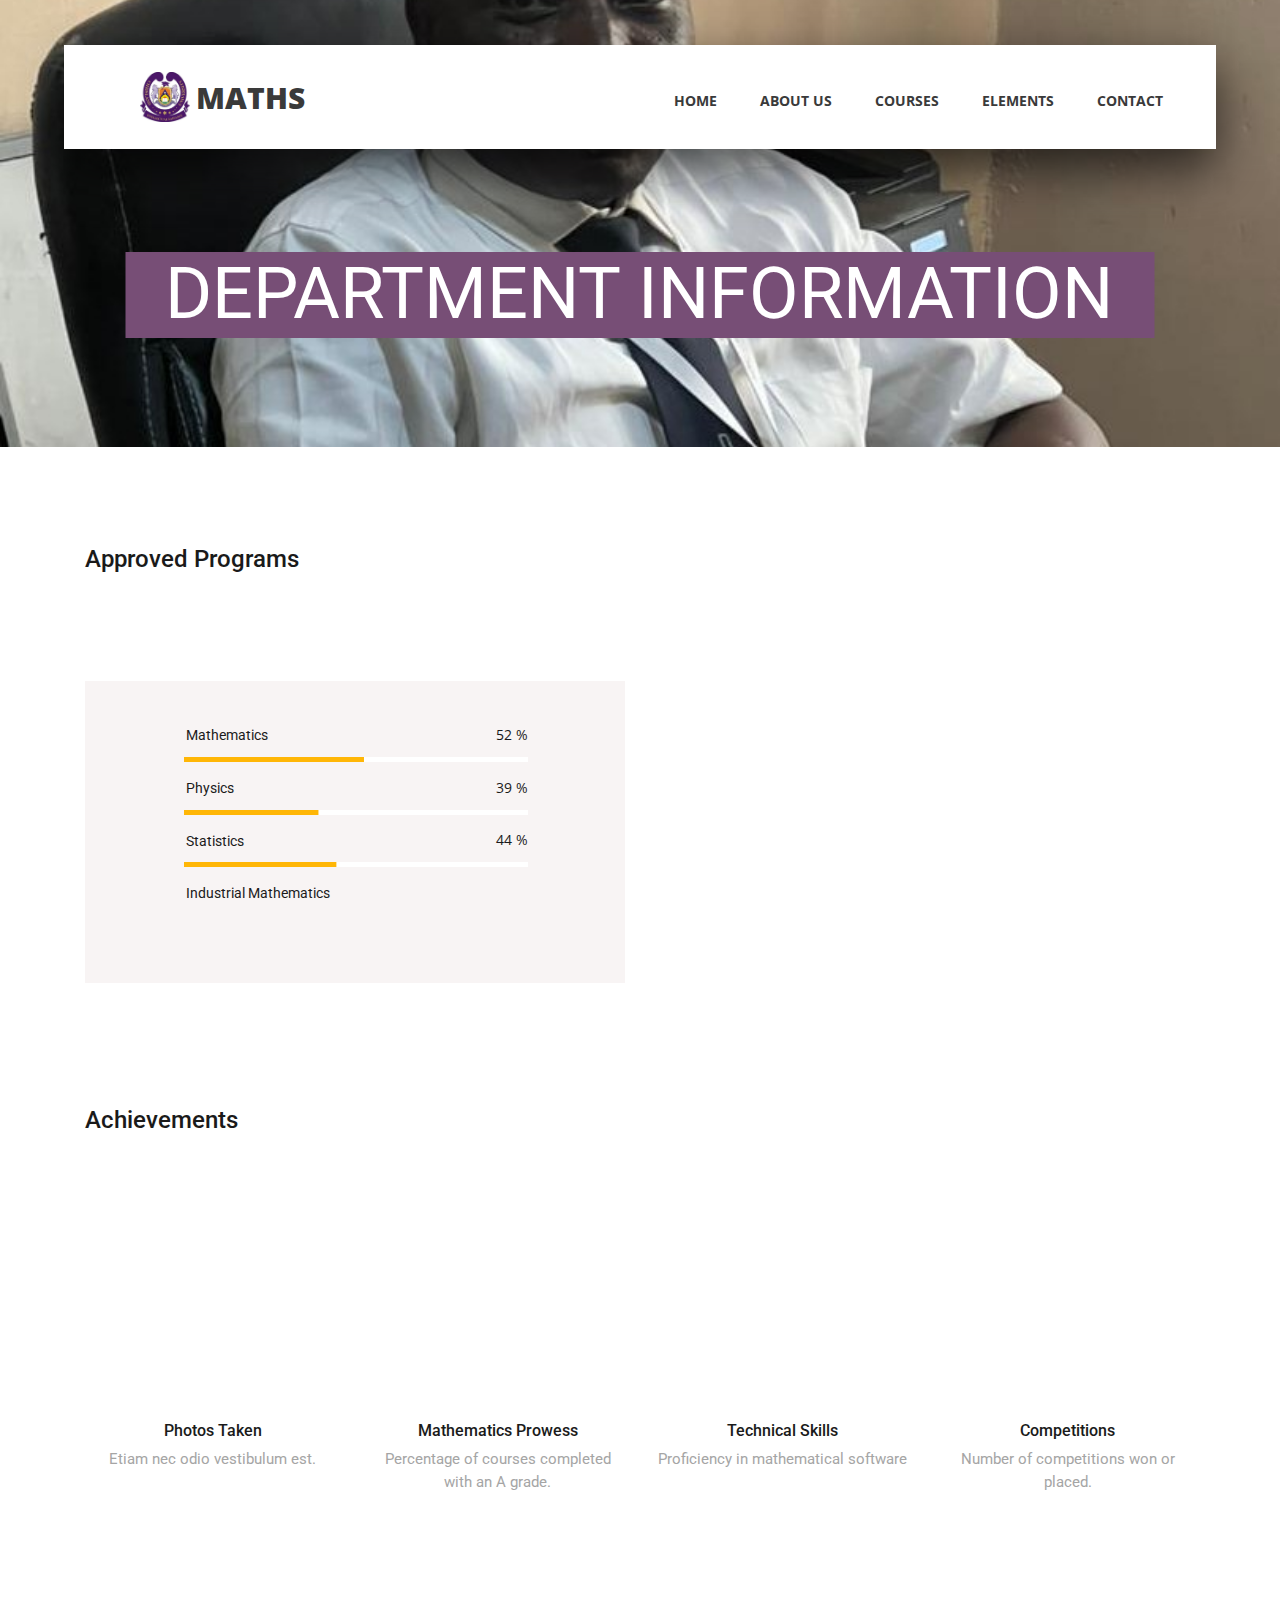
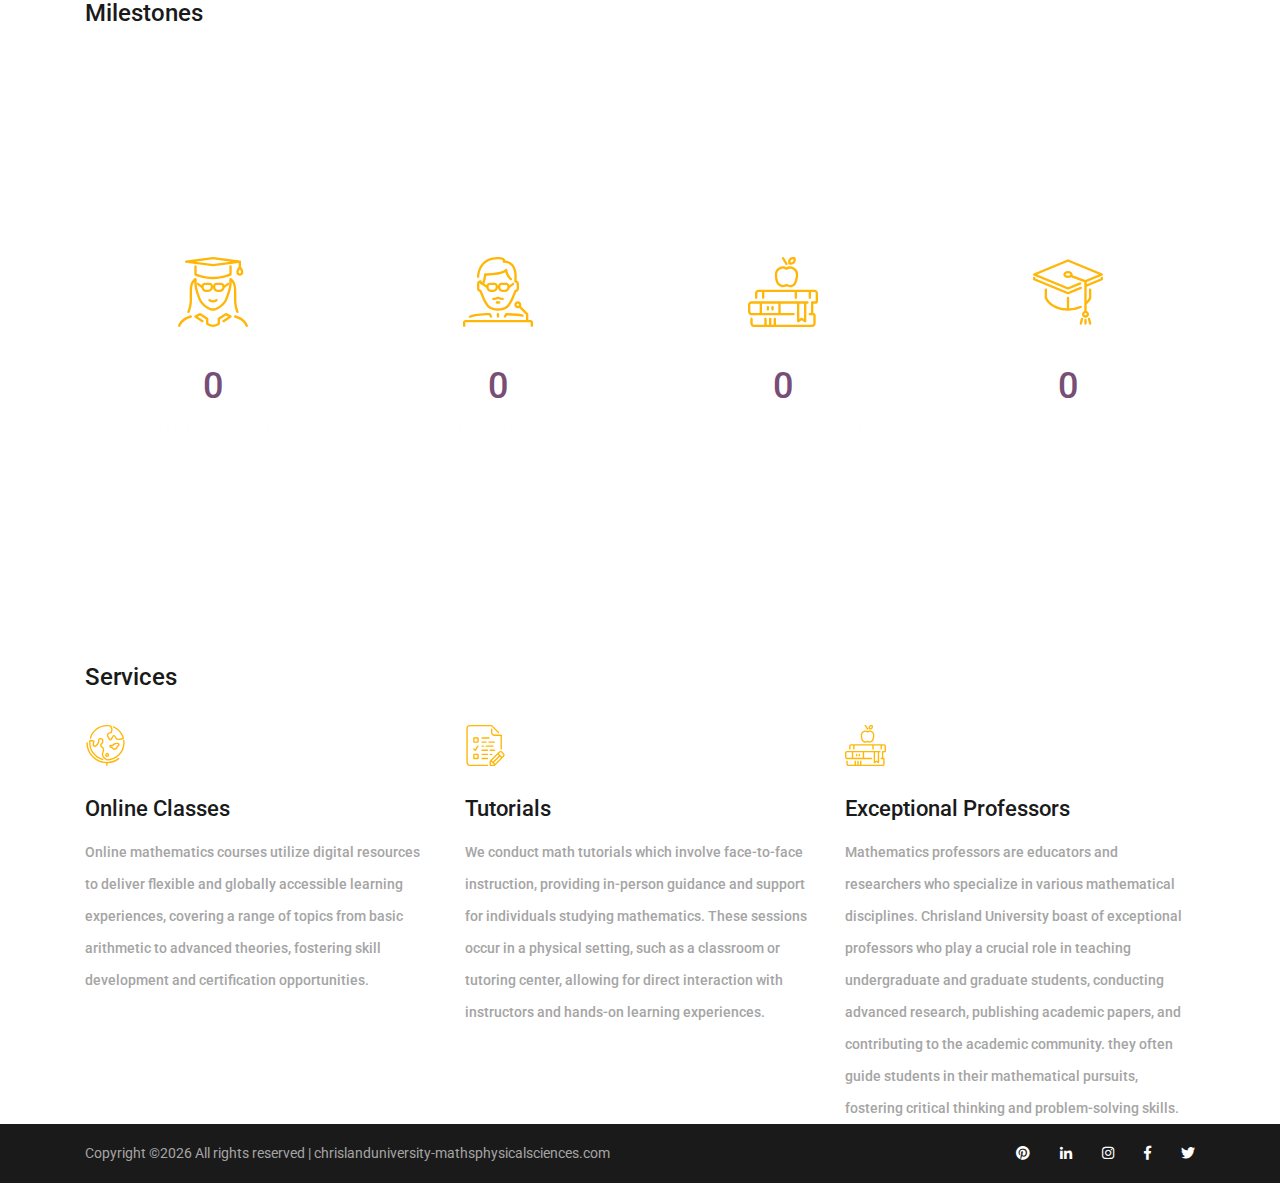
<file: elements.html>
<!DOCTYPE html>
<html lang="en">
<head>
<title>Maths - Elements</title>
<meta charset="utf-8">
<meta http-equiv="X-UA-Compatible" content="IE=edge">
<meta name="description" content="Course Project">
<meta name="viewport" content="width=device-width, initial-scale=1">
<link rel="stylesheet" type="text/css" href="styles/bootstrap4/bootstrap.min.css">
<link href="plugins/fontawesome-free-5.0.1/css/fontawesome-all.css" rel="stylesheet" type="text/css">
<link rel="stylesheet" type="text/css" href="styles/elements_styles.css">
<link rel="stylesheet" type="text/css" href="styles/elements_responsive.css">
</head>
<body>

<div class="super_container">

	<!-- Header -->

	<header class="header d-flex flex-row">
		<div class="header_content d-flex flex-row align-items-center">
			<!-- Logo -->
			<div class="logo_container">
				<div class="logo">
					<img src="images/clu.jpg" alt="" class="image">
					<span>Maths</span>
				</div>
			</div>

			<!-- Main Navigation -->
			<nav class="main_nav_container">
				<div class="main_nav">
					<ul class="main_nav_list">
						<li class="main_nav_item"><a href="index.html">home</a></li>
						<li class="main_nav_item"><a href="about.html">about us</a></li>
						<li class="main_nav_item"><a href="courses.html">courses</a></li>
						<li class="main_nav_item"><a href="#">elements</a></li>
						<li class="main_nav_item"><a href="contact.html">contact</a></li>
					</ul>
				</div>
			</nav>
		</div>
		<div class="header_side d-flex flex-row justify-content-center align-items-center">
			<img src="images/phone-call.svg" alt="">
			<span>+234 803 381 7014</span>
		</div>

		<!-- Hamburger -->
		<div class="hamburger_container">
			<i class="fas fa-bars trans_200"></i>
		</div>

	</header>
	
	<!-- Menu -->
	<div class="menu_container menu_mm">

		<!-- Menu Close Button -->
		<div class="menu_close_container">
			<div class="menu_close"></div>
		</div>

		<!-- Menu Items -->
		<div class="menu_inner menu_mm">
			<div class="menu menu_mm">
				<ul class="menu_list menu_mm">
					<li class="menu_item menu_mm"><a href="index.html">Home</a></li>
					<li class="menu_item menu_mm"><a href="about.html">About us</a></li>
					<li class="menu_item menu_mm"><a href="courses.html">Courses</a></li>
					<li class="menu_item menu_mm"><a href="#">Elements</a></li>
					<li class="menu_item menu_mm"><a href="contact.html">Contact</a></li>
				</ul>

				<!-- Menu Social -->
				
				<div class="menu_social_container menu_mm">
					<ul class="menu_social menu_mm">
						<li class="menu_social_item menu_mm"><a href="#"><i class="fab fa-pinterest"></i></a></li>
						<li class="menu_social_item menu_mm"><a href="#"><i class="fab fa-linkedin-in"></i></a></li>
						<li class="menu_social_item menu_mm"><a href="#"><i class="fab fa-instagram"></i></a></li>
						<li class="menu_social_item menu_mm"><a href="#"><i class="fab fa-facebook-f"></i></a></li>
						<li class="menu_social_item menu_mm"><a href="#"><i class="fab fa-twitter"></i></a></li>
					</ul>
				</div>

				<div class="menu_copyright menu_mm"><!-- Link back to Colorlib can't be removed. Template is licensed under CC BY 3.0. -->
Copyright &copy;<script>document.write(new Date().getFullYear());</script> All rights reserved | This template is made with <i class="fa fa-heart" aria-hidden="true"></i> by <a href="https://colorlib.com" target="_blank">Colorlib</a>
<!-- Link back to Colorlib can't be removed. Template is licensed under CC BY 3.0. --></div>
			</div>

		</div>

	</div>
	
	<!-- Home -->

	<div class="home">
		<div class="home_background_container prlx_parent">
			<div class="home_background prlx" style="background-image:url(images/page1.jpg)"></div>
		</div>
		<div class="home_content">
			<h1>DEPARTMENT INFORMATION</h1>
		</div>
	</div>

	<!-- Elements -->

	<!-- <div class="elements"> -->

		<!-- Buttons -->
		<!-- <div class="buttons">
			<div class="container">
				<div class="row">
					<div class="col">
						<div class="elements_title">Buttons</div>
						<div class="buttons_container">
							<div class="button button_color_1 text-center trans_200"><a href="#">Read More</a></div>
							<div class="button button_color_2 text-center trans_200"><a href="#">Read More</a></div>
							<div class="button button_line_1 text-center trans_200"><a href="#">Read More</a></div>
							<div class="button button_line_2 text-center trans_200"><a href="#">Read More</a></div>
						</div>
					</div>
				</div>
			</div>	
		</div> -->

		<!-- Progress Bars and Accordions -->

		<div class="pbars_accordions">
			<div class="container">
				<div class="row">
					<div class="col-lg-12">
						<div class="elements_title">Approved Programs</div>
					</div>
				</div>

				<div class="row pbars_accordions_container">
					<!-- Progress Bars & Accordions -->

					<div class="col-lg-6">
						
						<!-- Progress Bars -->
						<div class="elements_progress_bars">

							<div class="pbar_container">
								<ul class="progress_bar_container col_12 clearfix">
									<li class="pb_item">
										<h4>Mathematics</h4>
										<div id="skill_1_pbar" class="skill_bars" data-perc="1"></div>
									</li>
									<li class="pb_item">
										<h4>Physics</h4>
										<div id="skill_2_pbar" class="skill_bars" data-perc="0.75"></div>
									</li>
									<li class="pb_item">
										<h4>Statistics</h4>
										<div id="skill_3_pbar" class="skill_bars" data-perc="0.85"></div>
									</li>
									<li class="pb_item">
										<h4>Industrial Mathematics</h4>
										<div id="skill_4_pbar" class="skill_bars" data-perc="0.45"></div>
									</li>
								</ul>
							</div>

						</div>
					</div>

					<div class="col-lg-6">

						<!-- Accordions -->
						<!-- <div class="elements_accordions">

							<div class="accordion_container">
								<div class="accordion d-flex flex-row align-items-center"> Phasellus vestibulum, quam tincidunt venen.</div>
								<div class="accordion_panel">
									<p>Lorem ipsum dolor sit amet, consectetur adipiscing elit. Phasellus vestibulum, quam tincidunt venenatis ultrices, est libero mattis ante, ac consectetur diam neque eget quam.</p>
								</div>
							</div>

							<div class="accordion_container">
								<div class="accordion d-flex flex-row align-items-center"> Phasellus vestibulum, quam tincidunt venen.</div>
								<div class="accordion_panel">
									<p>Lorem ipsum dolor sit amet, consectetur adipiscing elit. Phasellus vestibulum, quam tincidunt venenatis ultrices, est libero mattis ante, ac consectetur diam neque eget quam.</p>
								</div>
							</div>

							<div class="accordion_container">
								<div class="accordion d-flex flex-row align-items-center"> Phasellus vestibulum, quam tincidunt venen.</div>
								<div class="accordion_panel">
									<p>Lorem ipsum dolor sit amet, consectetur adipiscing elit. Phasellus vestibulum, quam tincidunt venenatis ultrices, est libero mattis ante, ac consectetur diam neque eget quam.</p>
								</div>
							</div>

						</div> -->
					</div>

				</div>
			</div>
		</div>
		
		<!-- Loaders -->

		<div class="loaders">
			<div class="container">
				<div class="row">
					<div class="col">
						<div class="elements_title">Achievements</div>
					</div>
				</div>

				<div class="row elements_loaders_container">
					<div class="col-lg-3 loader_col">
						<!-- Loader -->
						<div class="loader" data-perc="0.75"></div>
						<div class="loader_text text-center">Photos Taken</div>
						<div class="loader_sub text-center">Etiam nec odio vestibulum est.</div>
					</div>
					<div class="col-lg-3 loader_col">
						<!-- Loader -->
						<div class="loader" data-perc="0.95"></div>
						<div class="loader_text text-center">Mathematics Prowess</div>
						<div class="loader_sub text-center">Percentage of courses completed with an A grade.</div>
						<span></span>
					</div>
					<div class="col-lg-3 loader_col">
						<!-- Loader -->
						<div class="loader" data-perc="0.98"></div>
						<div class="loader_text text-center">Technical Skills</div>
						<div class="loader_sub text-center">Proficiency in mathematical software</div>
					</div>
					<div class="col-lg-3 loader_col">
						<!-- Loader -->
						<div class="loader" data-perc="0.95"></div>
						<div class="loader_text text-center">Competitions</div>
						<div class="loader_sub text-center">Number of competitions won or placed.</div>
					</div>
				</div>

			</div>
		</div>
		
		<!-- Milestones -->
		
		<div class="milestones">
			<div class="container">
				<div class="row">
					<div class="col">
						<div class="elements_title">Milestones</div>
					</div>
				</div>
			</div>

			<div class="milestones_container">
				<div class="milestones_background" style="background-image:url(images/milestones_background.jpg)"></div>
				
				<div class="container">
					<div class="row">
						
						<!-- Milestone -->
						<div class="col-lg-3 milestone_col">
							<div class="milestone text-center">
								<div class="milestone_icon"><img src="images/milestone_1.svg" alt="https://www.flaticon.com/authors/zlatko-najdenovski"></div>
								<div class="milestone_counter" data-end-value="1">0</div>
								<div class="milestone_text">Current Students</div>
							</div>
						</div>

						<!-- Milestone -->
						<div class="col-lg-3 milestone_col">
							<div class="milestone text-center">
								<div class="milestone_icon"><img src="images/milestone_2.svg" alt="https://www.flaticon.com/authors/zlatko-najdenovski"></div>
								<div class="milestone_counter" data-end-value="4">0</div>
								<div class="milestone_text">Certified Teachers</div>
							</div>
						</div>

						<!-- Milestone -->
						<div class="col-lg-3 milestone_col">
							<div class="milestone text-center">
								<div class="milestone_icon"><img src="images/milestone_3.svg" alt="https://www.flaticon.com/authors/zlatko-najdenovski"></div>
								<div class="milestone_counter" data-end-value="4">0</div>
								<div class="milestone_text">Approved Programs</div>
							</div>
						</div>

						<!-- Milestone -->
						<div class="col-lg-3 milestone_col">
							<div class="milestone text-center">
								<div class="milestone_icon"><img src="images/milestone_4.svg" alt="https://www.flaticon.com/authors/zlatko-najdenovski"></div>
								<div class="milestone_counter" data-end-value="1" data-sign-before="+">0</div>
								<div class="milestone_text">Graduate Students</div>
							</div>
						</div>

					</div>
				</div>
			</div>

		</div>

		<!-- Icon Boxes -->

		<div class="icon_boxes">
			<div class="container">
				<div class="row">
					<div class="col">
						<div class="elements_title">Services</div>
					</div>
				</div>

				<div class="row icon_boxes_container" style="margin-top: 30px;">

					<div class="col-lg-4 icon_box text-left d-flex flex-column align-items-start justify-content-start">
						<div class="icon_container d-flex flex-column justify-content-end">
							<img src="images/earth-globe.svg" alt="">
						</div>
						<h3>Online Classes</h3>
						<p>Online mathematics courses utilize digital resources to deliver flexible and globally accessible learning experiences, covering a range of topics from basic arithmetic to advanced theories, fostering skill development and certification opportunities.</p>
					</div>

					<div class="col-lg-4 icon_box text-left d-flex flex-column align-items-start justify-content-start">
						<div class="icon_container d-flex flex-column justify-content-end">
							<img src="images/exam.svg" alt="">
						</div>
						<h3>Tutorials</h3>
						<p>We conduct math tutorials which involve face-to-face instruction, providing in-person guidance and support for individuals studying mathematics. These sessions occur in a physical setting, such as a classroom or tutoring center, allowing for direct interaction with instructors and hands-on learning experiences.</p>
					</div>

					<div class="col-lg-4 icon_box text-left d-flex flex-column align-items-start justify-content-start">
						<div class="icon_container d-flex flex-column justify-content-end">
							<img src="images/books.svg" alt="">
						</div>
						<h3>Exceptional Professors</h3>
						<p>Mathematics professors are educators and researchers who specialize in various mathematical disciplines. Chrisland University boast of exceptional professors who play a crucial role in teaching undergraduate and graduate students, conducting advanced research, publishing academic papers, and contributing to the academic community. they often guide students in their mathematical pursuits, fostering critical thinking and problem-solving skills.</p>
					</div>

				</div>

			</div>
		</div>

	</div>

	<!-- Footer -->

	<footer class="footer">
		<div class="container">
			
			<!-- Footer Copyright -->

			<div class="footer_bar d-flex flex-column flex-sm-row align-items-center">
				<div class="footer_copyright">
					Copyright &copy;<script>document.write(new Date().getFullYear());</script> All rights reserved | chrislanduniversity-mathsphysicalsciences.com
				</div>
				<div class="footer_social ml-sm-auto">
					<ul class="menu_social">
						<li class="menu_social_item"><a href="#"><i class="fab fa-pinterest"></i></a></li>
						<li class="menu_social_item"><a href="#"><i class="fab fa-linkedin-in"></i></a></li>
						<li class="menu_social_item"><a href="#"><i class="fab fa-instagram"></i></a></li>
						<li class="menu_social_item"><a href="#"><i class="fab fa-facebook-f"></i></a></li>
						<li class="menu_social_item"><a href="#"><i class="fab fa-twitter"></i></a></li>
					</ul>
				</div>
			</div>

		</div>
	</footer>

</div>

<script src="js/jquery-3.2.1.min.js"></script>
<script src="styles/bootstrap4/popper.js"></script>
<script src="styles/bootstrap4/bootstrap.min.js"></script>
<script src="plugins/greensock/TweenMax.min.js"></script>
<script src="plugins/greensock/TimelineMax.min.js"></script>
<script src="plugins/scrollmagic/ScrollMagic.min.js"></script>
<script src="plugins/greensock/animation.gsap.min.js"></script>
<script src="plugins/greensock/ScrollToPlugin.min.js"></script>
<script src="plugins/progressbar/progressbar.min.js"></script>
<script src="plugins/scrollTo/jquery.scrollTo.min.js"></script>
<script src="plugins/easing/easing.js"></script>
<script src="js/elements_custom.js"></script>

</body>
</html>
</file>
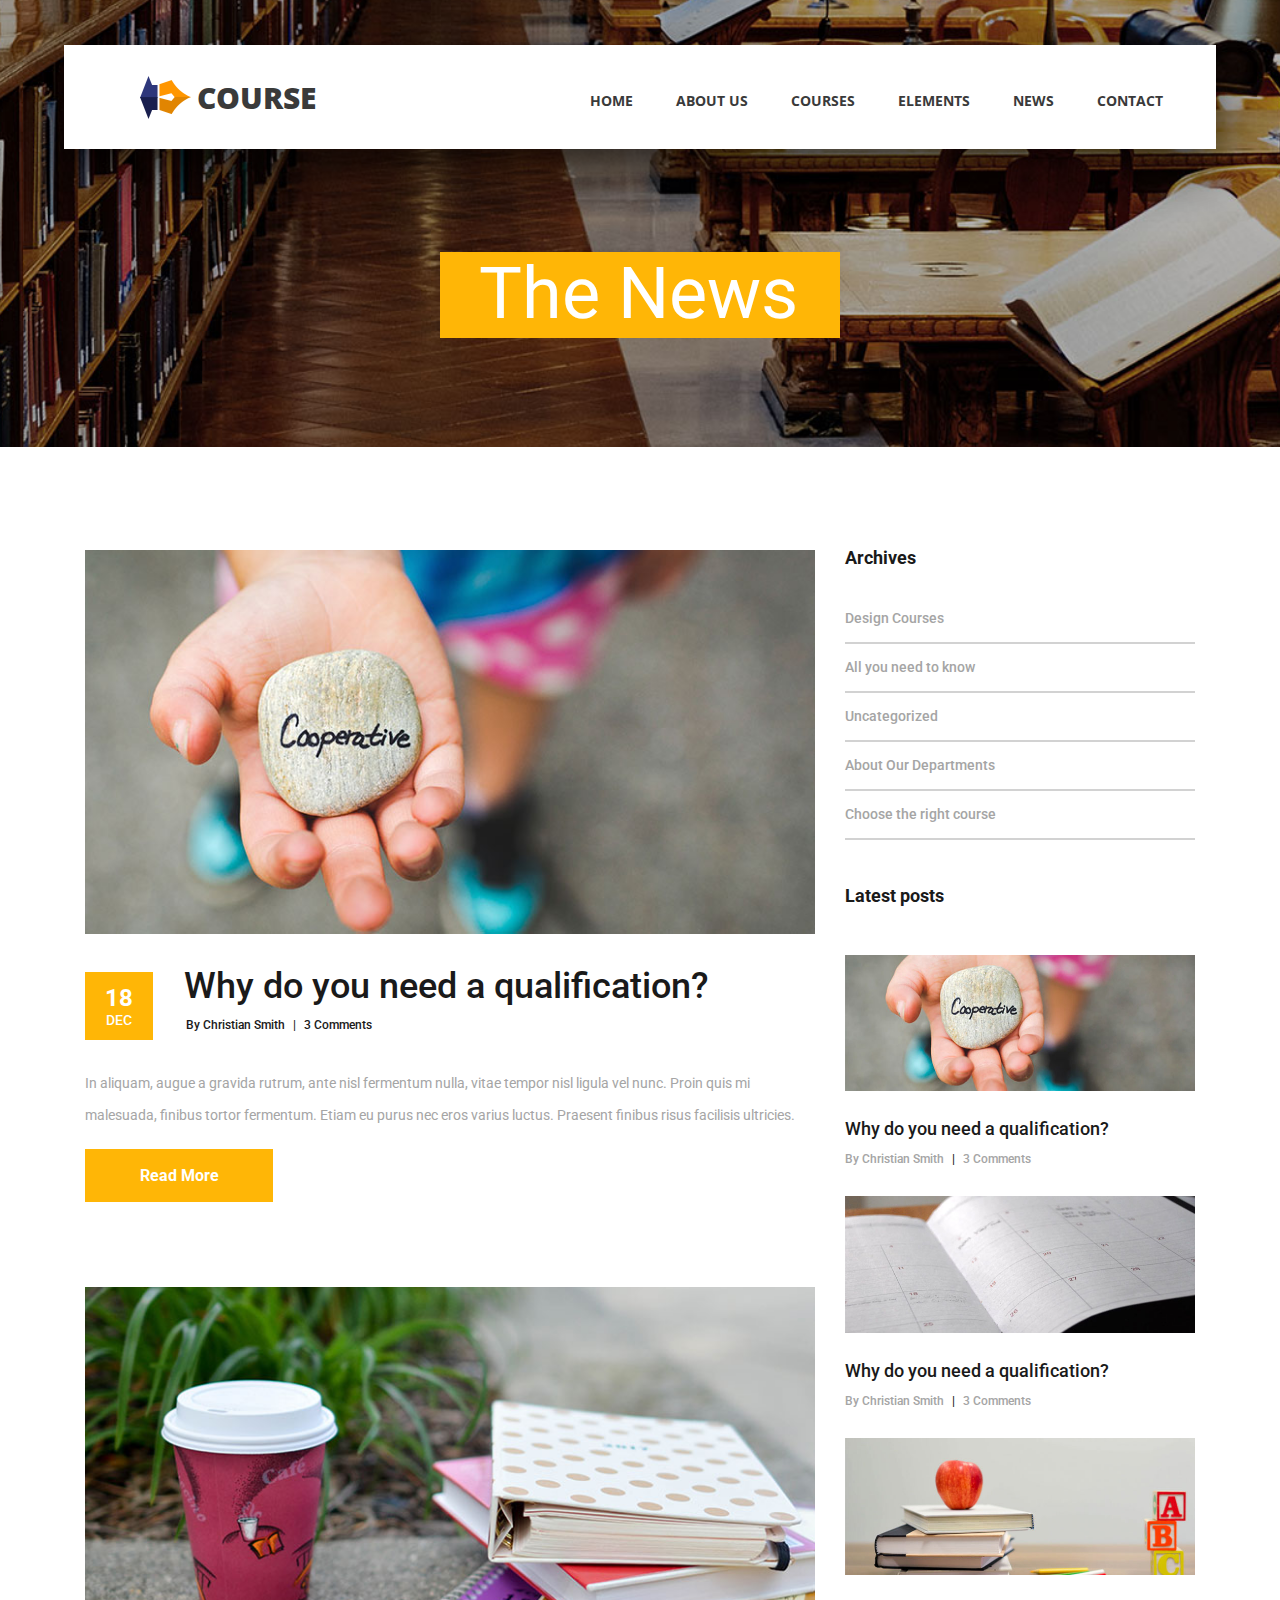
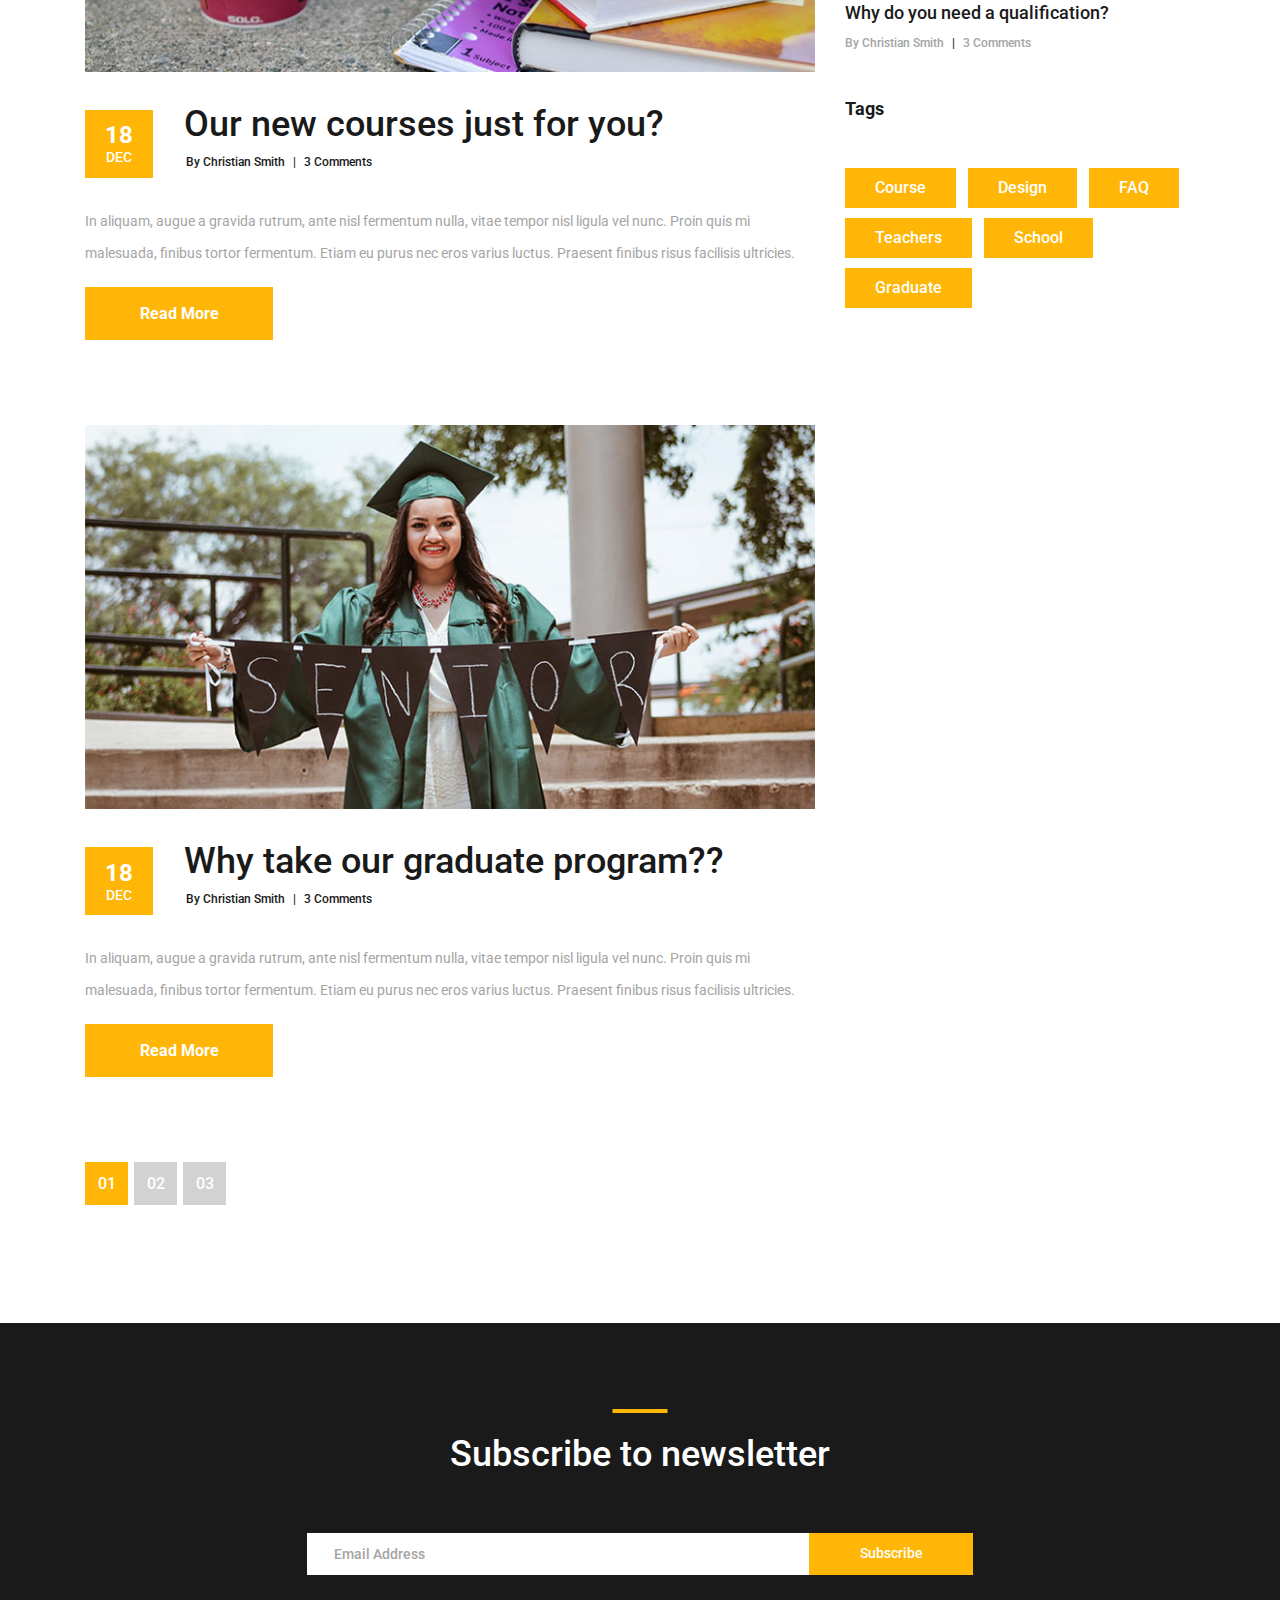
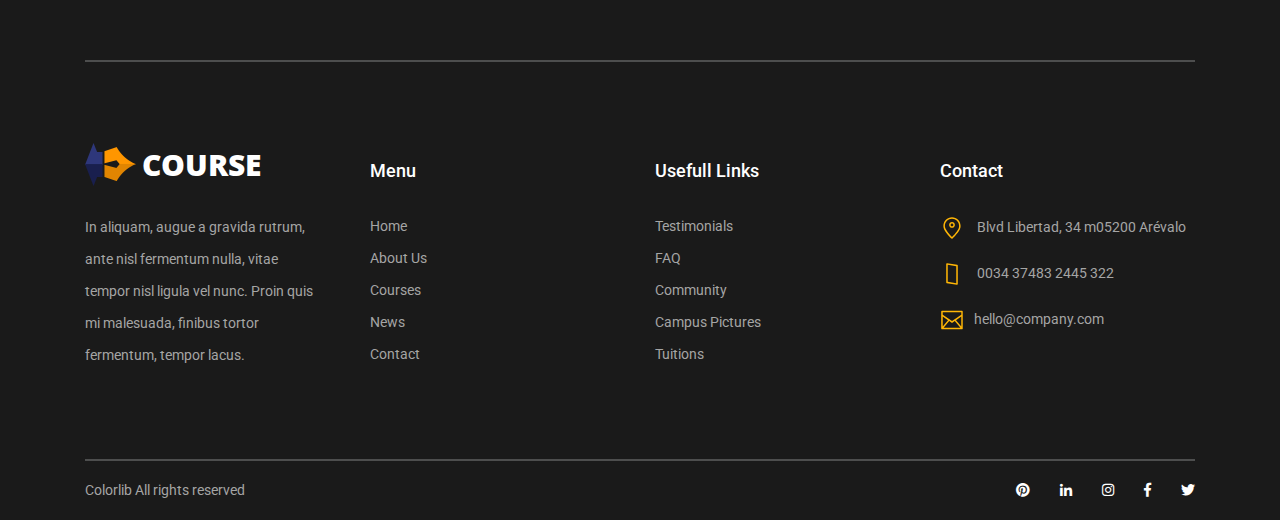
<file: news.html>
<!DOCTYPE html>
<html lang="en">
<head>
<title>Course - News</title>
<meta charset="utf-8">
<meta http-equiv="X-UA-Compatible" content="IE=edge">
<meta name="description" content="Course Project">
<meta name="viewport" content="width=device-width, initial-scale=1">
<link rel="stylesheet" type="text/css" href="styles/bootstrap4/bootstrap.min.css">
<link href="plugins/fontawesome-free-5.0.1/css/fontawesome-all.css" rel="stylesheet" type="text/css">
<link rel="stylesheet" type="text/css" href="styles/news_styles.css">
<link rel="stylesheet" type="text/css" href="styles/news_responsive.css">
</head>
<body>

<div class="super_container">

	<!-- Header -->

	<header class="header d-flex flex-row">
		<div class="header_content d-flex flex-row align-items-center">
			<!-- Logo -->
			<div class="logo_container">
				<div class="logo">
					<img src="images/logo.png" alt="">
					<span>course</span>
				</div>
			</div>

			<!-- Main Navigation -->
			<nav class="main_nav_container">
				<div class="main_nav">
					<ul class="main_nav_list">
						<li class="main_nav_item"><a href="index.html">home</a></li>
						<li class="main_nav_item"><a href="#">about us</a></li>
						<li class="main_nav_item"><a href="courses.html">courses</a></li>
						<li class="main_nav_item"><a href="elements.html">elements</a></li>
						<li class="main_nav_item"><a href="#">news</a></li>
						<li class="main_nav_item"><a href="contact.html">contact</a></li>
					</ul>
				</div>
			</nav>
		</div>
		<div class="header_side d-flex flex-row justify-content-center align-items-center">
			<img src="images/phone-call.svg" alt="">
			<span>+43 4566 7788 2457</span>
		</div>

		<!-- Hamburger -->
		<div class="hamburger_container">
			<i class="fas fa-bars trans_200"></i>
		</div>

	</header>
	
	<!-- Menu -->
	<div class="menu_container menu_mm">

		<!-- Menu Close Button -->
		<div class="menu_close_container">
			<div class="menu_close"></div>
		</div>

		<!-- Menu Items -->
		<div class="menu_inner menu_mm">
			<div class="menu menu_mm">
				<ul class="menu_list menu_mm">
					<li class="menu_item menu_mm"><a href="index.html">Home</a></li>
					<li class="menu_item menu_mm"><a href="#">About us</a></li>
					<li class="menu_item menu_mm"><a href="courses.html">Courses</a></li>
					<li class="menu_item menu_mm"><a href="elements.html">Elements</a></li>
					<li class="menu_item menu_mm"><a href="#">News</a></li>
					<li class="menu_item menu_mm"><a href="contact.html">Contact</a></li>
				</ul>

				<!-- Menu Social -->
				
				<div class="menu_social_container menu_mm">
					<ul class="menu_social menu_mm">
						<li class="menu_social_item menu_mm"><a href="#"><i class="fab fa-pinterest"></i></a></li>
						<li class="menu_social_item menu_mm"><a href="#"><i class="fab fa-linkedin-in"></i></a></li>
						<li class="menu_social_item menu_mm"><a href="#"><i class="fab fa-instagram"></i></a></li>
						<li class="menu_social_item menu_mm"><a href="#"><i class="fab fa-facebook-f"></i></a></li>
						<li class="menu_social_item menu_mm"><a href="#"><i class="fab fa-twitter"></i></a></li>
					</ul>
				</div>

				<div class="menu_copyright menu_mm"><!-- Link back to Colorlib can't be removed. Template is licensed under CC BY 3.0. -->
Copyright &copy;<script>document.write(new Date().getFullYear());</script> All rights reserved | This template is made with <i class="fa fa-heart" aria-hidden="true"></i> by <a href="https://colorlib.com" target="_blank">Colorlib</a>
<!-- Link back to Colorlib can't be removed. Template is licensed under CC BY 3.0. --></div>
			</div>

		</div>

	</div>
	
	<!-- Home -->

	<div class="home">
		<div class="home_background_container prlx_parent">
			<div class="home_background prlx" style="background-image:url(images/news_background.jpg)"></div>
		</div>
		<div class="home_content">
			<h1>The News</h1>
		</div>
	</div>

	<!-- News -->

	<div class="news">
		<div class="container">
			<div class="row">
				
				<!-- News Column -->

				<div class="col-lg-8">
					
					<div class="news_posts">
						<!-- News Post -->
						<div class="news_post">
							<div class="news_post_image">
								<img src="images/news_1.jpg" alt="https://unsplash.com/@dsmacinnes">
							</div>
							<div class="news_post_top d-flex flex-column flex-sm-row">
								<div class="news_post_date_container">
									<div class="news_post_date d-flex flex-column align-items-center justify-content-center">
										<div>18</div>
										<div>dec</div>
									</div>
								</div>
								<div class="news_post_title_container">
									<div class="news_post_title">
										<a href="news_post.html">Why do you need a qualification?</a>
									</div>
									<div class="news_post_meta">
										<span class="news_post_author"><a href="#">By Christian Smith</a></span>
										<span>|</span>
										<span class="news_post_comments"><a href="#">3 Comments</a></span>
									</div>
								</div>
							</div>
							<div class="news_post_text">
								<p>In aliquam, augue a gravida rutrum, ante nisl fermentum nulla, vitae tempor nisl ligula vel nunc. Proin quis mi malesuada, finibus tortor fermentum. Etiam eu purus nec eros varius luctus. Praesent finibus risus facilisis ultricies.</p>
							</div>
							<div class="news_post_button text-center trans_200">
								<a href="news_post.html">Read More</a>
							</div>
						</div>

						<!-- News Post -->
						<div class="news_post">
							<div class="news_post_image">
								<img src="images/news_2.jpg" alt="https://unsplash.com/@dsmacinnes">
							</div>
							<div class="news_post_top d-flex flex-column flex-sm-row">
								<div class="news_post_date_container">
									<div class="news_post_date d-flex flex-column align-items-center justify-content-center">
										<div>18</div>
										<div>dec</div>
									</div>
								</div>
								<div class="news_post_title_container">
									<div class="news_post_title">
										<a href="news_post.html">Our new courses just for you?</a>
									</div>
									<div class="news_post_meta">
										<span class="news_post_author"><a href="#">By Christian Smith</a></span>
										<span>|</span>
										<span class="news_post_comments"><a href="#">3 Comments</a></span>
									</div>
								</div>
							</div>
							<div class="news_post_text">
								<p>In aliquam, augue a gravida rutrum, ante nisl fermentum nulla, vitae tempor nisl ligula vel nunc. Proin quis mi malesuada, finibus tortor fermentum. Etiam eu purus nec eros varius luctus. Praesent finibus risus facilisis ultricies.</p>
							</div>
							<div class="news_post_button text-center trans_200">
								<a href="news_post.html">Read More</a>
							</div>
						</div>

						<!-- News Post -->
						<div class="news_post">
							<div class="news_post_image">
								<img src="images/news_3.jpg" alt="https://unsplash.com/@dsmacinnes">
							</div>
							<div class="news_post_top d-flex flex-column flex-sm-row">
								<div class="news_post_date_container">
									<div class="news_post_date d-flex flex-column align-items-center justify-content-center">
										<div>18</div>
										<div>dec</div>
									</div>
								</div>
								<div class="news_post_title_container">
									<div class="news_post_title">
										<a href="news_post.html">Why take our graduate program??</a>
									</div>
									<div class="news_post_meta">
										<span class="news_post_author"><a href="#">By Christian Smith</a></span>
										<span>|</span>
										<span class="news_post_comments"><a href="#">3 Comments</a></span>
									</div>
								</div>
							</div>
							<div class="news_post_text">
								<p>In aliquam, augue a gravida rutrum, ante nisl fermentum nulla, vitae tempor nisl ligula vel nunc. Proin quis mi malesuada, finibus tortor fermentum. Etiam eu purus nec eros varius luctus. Praesent finibus risus facilisis ultricies.</p>
							</div>
							<div class="news_post_button text-center trans_200">
								<a href="news_post.html">Read More</a>
							</div>
						</div>
					</div>

					<!-- Page Nav -->

					<div class="news_page_nav">
						<ul>
							<li class="active text-center trans_200"><a href="#">01</a></li>
							<li class="text-center trans_200"><a href="#">02</a></li>
							<li class="text-center trans_200"><a href="#">03</a></li>
						</ul>
					</div>

				</div>

				<!-- Sidebar Column -->

				<div class="col-lg-4">
					<div class="sidebar">

						<!-- Archives -->
						<div class="sidebar_section">
							<div class="sidebar_section_title">
								<h3>Archives</h3>
							</div>
							<ul class="sidebar_list">
								<li class="sidebar_list_item"><a href="#">Design Courses</a></li>
								<li class="sidebar_list_item"><a href="#">All you need to know</a></li>
								<li class="sidebar_list_item"><a href="#">Uncategorized</a></li>
								<li class="sidebar_list_item"><a href="#">About Our Departments</a></li>
								<li class="sidebar_list_item"><a href="#">Choose the right course</a></li>
							</ul>
						</div>

						<!-- Latest Posts -->

						<div class="sidebar_section">
							<div class="sidebar_section_title">
								<h3>Latest posts</h3>
							</div>
							
							<div class="latest_posts">
								
								<!-- Latest Post -->
								<div class="latest_post">
									<div class="latest_post_image">
										<img src="images/latest_1.jpg" alt="https://unsplash.com/@dsmacinnes">
									</div>
									<div class="latest_post_title"><a href="news_post.html">Why do you need a qualification?</a></div>
									<div class="latest_post_meta">
										<span class="latest_post_author"><a href="#">By Christian Smith</a></span>
										<span>|</span>
										<span class="latest_post_comments"><a href="#">3 Comments</a></span>
									</div>
								</div>

								<!-- Latest Post -->
								<div class="latest_post">
									<div class="latest_post_image">
										<img src="images/latest_2.jpg" alt="https://unsplash.com/@erothermel">
									</div>
									<div class="latest_post_title"><a href="news_post.html">Why do you need a qualification?</a></div>
									<div class="latest_post_meta">
										<span class="latest_post_author"><a href="#">By Christian Smith</a></span>
										<span>|</span>
										<span class="latest_post_comments"><a href="#">3 Comments</a></span>
									</div>
								</div>

								<!-- Latest Post -->
								<div class="latest_post">
									<div class="latest_post_image">
										<img src="images/latest_3.jpg" alt="https://unsplash.com/@element5digital">
									</div>
									<div class="latest_post_title"><a href="news_post.html">Why do you need a qualification?</a></div>
									<div class="latest_post_meta">
										<span class="latest_post_author"><a href="#">By Christian Smith</a></span>
										<span>|</span>
										<span class="latest_post_comments"><a href="#">3 Comments</a></span>
									</div>
								</div>
								
							</div>
								
						</div>

						<!-- Tags -->

						<div class="sidebar_section">
							<div class="sidebar_section_title">
								<h3>Tags</h3>
							</div>
							<div class="tags d-flex flex-row flex-wrap">
								<div class="tag"><a href="#">Course</a></div>
								<div class="tag"><a href="#">Design</a></div>
								<div class="tag"><a href="#">FAQ</a></div>
								<div class="tag"><a href="#">Teachers</a></div>
								<div class="tag"><a href="#">School</a></div>
								<div class="tag"><a href="#">Graduate</a></div>
							</div>
						</div>

					</div>
				</div>
			</div>
		</div>
	</div>

	<!-- Footer -->

	<footer class="footer">
		<div class="container">
			
			<!-- Newsletter -->

			<div class="newsletter">
				<div class="row">
					<div class="col">
						<div class="section_title text-center">
							<h1>Subscribe to newsletter</h1>
						</div>
					</div>
				</div>

				<div class="row">
					<div class="col text-center">
						<div class="newsletter_form_container mx-auto">
							<form action="post">
								<div class="newsletter_form d-flex flex-md-row flex-column flex-xs-column align-items-center justify-content-center">
									<input id="newsletter_email" class="newsletter_email" type="email" placeholder="Email Address" required="required" data-error="Valid email is required.">
									<button id="newsletter_submit" type="submit" class="newsletter_submit_btn trans_300" value="Submit">Subscribe</button>
								</div>
							</form>
						</div>
					</div>
				</div>

			</div>

			<!-- Footer Content -->

			<div class="footer_content">
				<div class="row">

					<!-- Footer Column - About -->
					<div class="col-lg-3 footer_col">

						<!-- Logo -->
						<div class="logo_container">
							<div class="logo">
								<img src="images/logo.png" alt="">
								<span>course</span>
							</div>
						</div>

						<p class="footer_about_text">In aliquam, augue a gravida rutrum, ante nisl fermentum nulla, vitae tempor nisl ligula vel nunc. Proin quis mi malesuada, finibus tortor fermentum, tempor lacus.</p>

					</div>

					<!-- Footer Column - Menu -->

					<div class="col-lg-3 footer_col">
						<div class="footer_column_title">Menu</div>
						<div class="footer_column_content">
							<ul>
								<li class="footer_list_item"><a href="index.html">Home</a></li>
								<li class="footer_list_item"><a href="#">About Us</a></li>
								<li class="footer_list_item"><a href="courses.html">Courses</a></li>
								<li class="footer_list_item"><a href="#">News</a></li>
								<li class="footer_list_item"><a href="contact.html">Contact</a></li>
							</ul>
						</div>
					</div>

					<!-- Footer Column - Usefull Links -->

					<div class="col-lg-3 footer_col">
						<div class="footer_column_title">Usefull Links</div>
						<div class="footer_column_content">
							<ul>
								<li class="footer_list_item"><a href="#">Testimonials</a></li>
								<li class="footer_list_item"><a href="#">FAQ</a></li>
								<li class="footer_list_item"><a href="#">Community</a></li>
								<li class="footer_list_item"><a href="#">Campus Pictures</a></li>
								<li class="footer_list_item"><a href="#">Tuitions</a></li>
							</ul>
						</div>
					</div>

					<!-- Footer Column - Contact -->

					<div class="col-lg-3 footer_col">
						<div class="footer_column_title">Contact</div>
						<div class="footer_column_content">
							<ul>
								<li class="footer_contact_item">
									<div class="footer_contact_icon">
										<img src="images/placeholder.svg" alt="https://www.flaticon.com/authors/lucy-g">
									</div>
									Blvd Libertad, 34 m05200 Arévalo
								</li>
								<li class="footer_contact_item">
									<div class="footer_contact_icon">
										<img src="images/smartphone.svg" alt="https://www.flaticon.com/authors/lucy-g">
									</div>
									0034 37483 2445 322
								</li>
								<li class="footer_contact_item">
									<div class="footer_contact_icon">
										<img src="images/envelope.svg" alt="https://www.flaticon.com/authors/lucy-g">
									</div>hello@company.com
								</li>
							</ul>
						</div>
					</div>

				</div>
			</div>

			<!-- Footer Copyright -->

			<div class="footer_bar d-flex flex-column flex-sm-row align-items-center">
				<div class="footer_copyright">
					<span>Colorlib All rights reserved</span>
				</div>
				<div class="footer_social ml-sm-auto">
					<ul class="menu_social">
						<li class="menu_social_item"><a href="#"><i class="fab fa-pinterest"></i></a></li>
						<li class="menu_social_item"><a href="#"><i class="fab fa-linkedin-in"></i></a></li>
						<li class="menu_social_item"><a href="#"><i class="fab fa-instagram"></i></a></li>
						<li class="menu_social_item"><a href="#"><i class="fab fa-facebook-f"></i></a></li>
						<li class="menu_social_item"><a href="#"><i class="fab fa-twitter"></i></a></li>
					</ul>
				</div>
			</div>

		</div>
	</footer>

</div>

<script src="js/jquery-3.2.1.min.js"></script>
<script src="styles/bootstrap4/popper.js"></script>
<script src="styles/bootstrap4/bootstrap.min.js"></script>
<script src="plugins/greensock/TweenMax.min.js"></script>
<script src="plugins/greensock/TimelineMax.min.js"></script>
<script src="plugins/scrollmagic/ScrollMagic.min.js"></script>
<script src="plugins/greensock/animation.gsap.min.js"></script>
<script src="plugins/greensock/ScrollToPlugin.min.js"></script>
<script src="plugins/scrollTo/jquery.scrollTo.min.js"></script>
<script src="plugins/easing/easing.js"></script>
<script src="js/news_custom.js"></script>

</body>
</html>
</file>
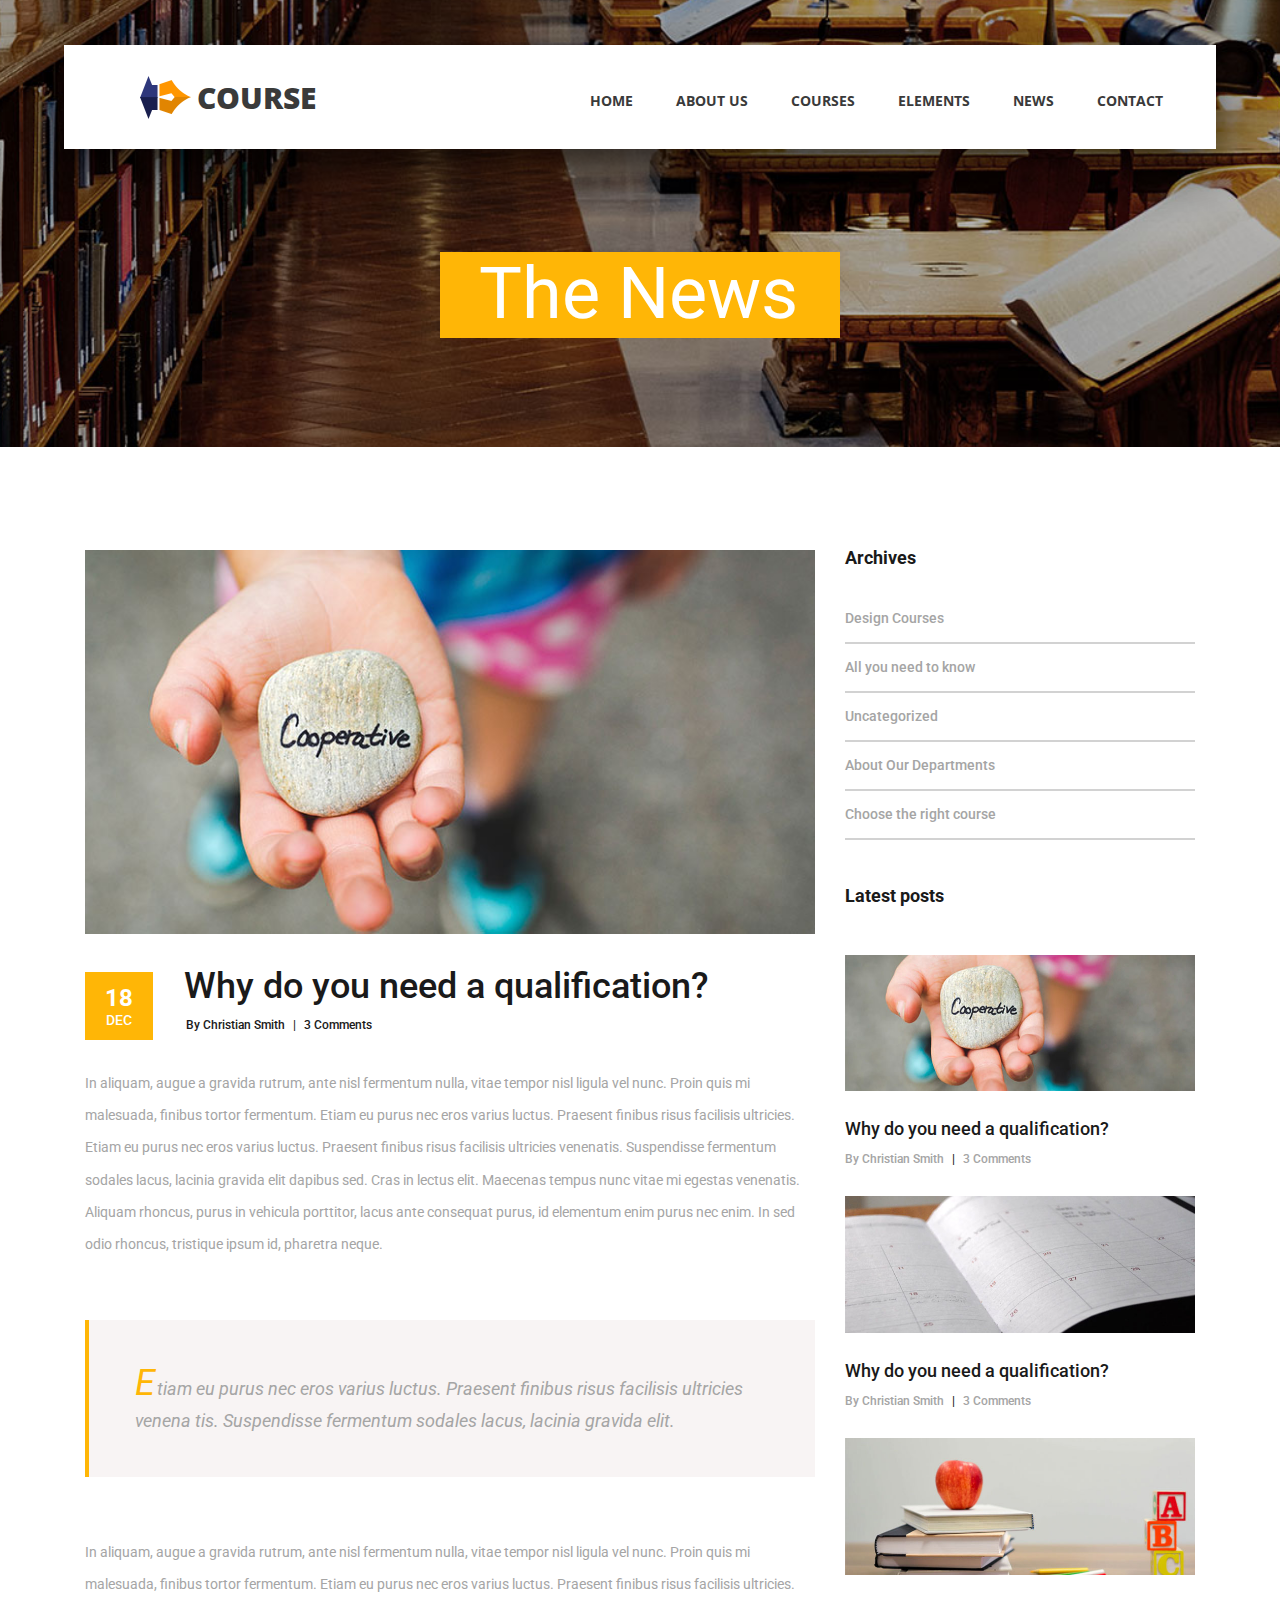
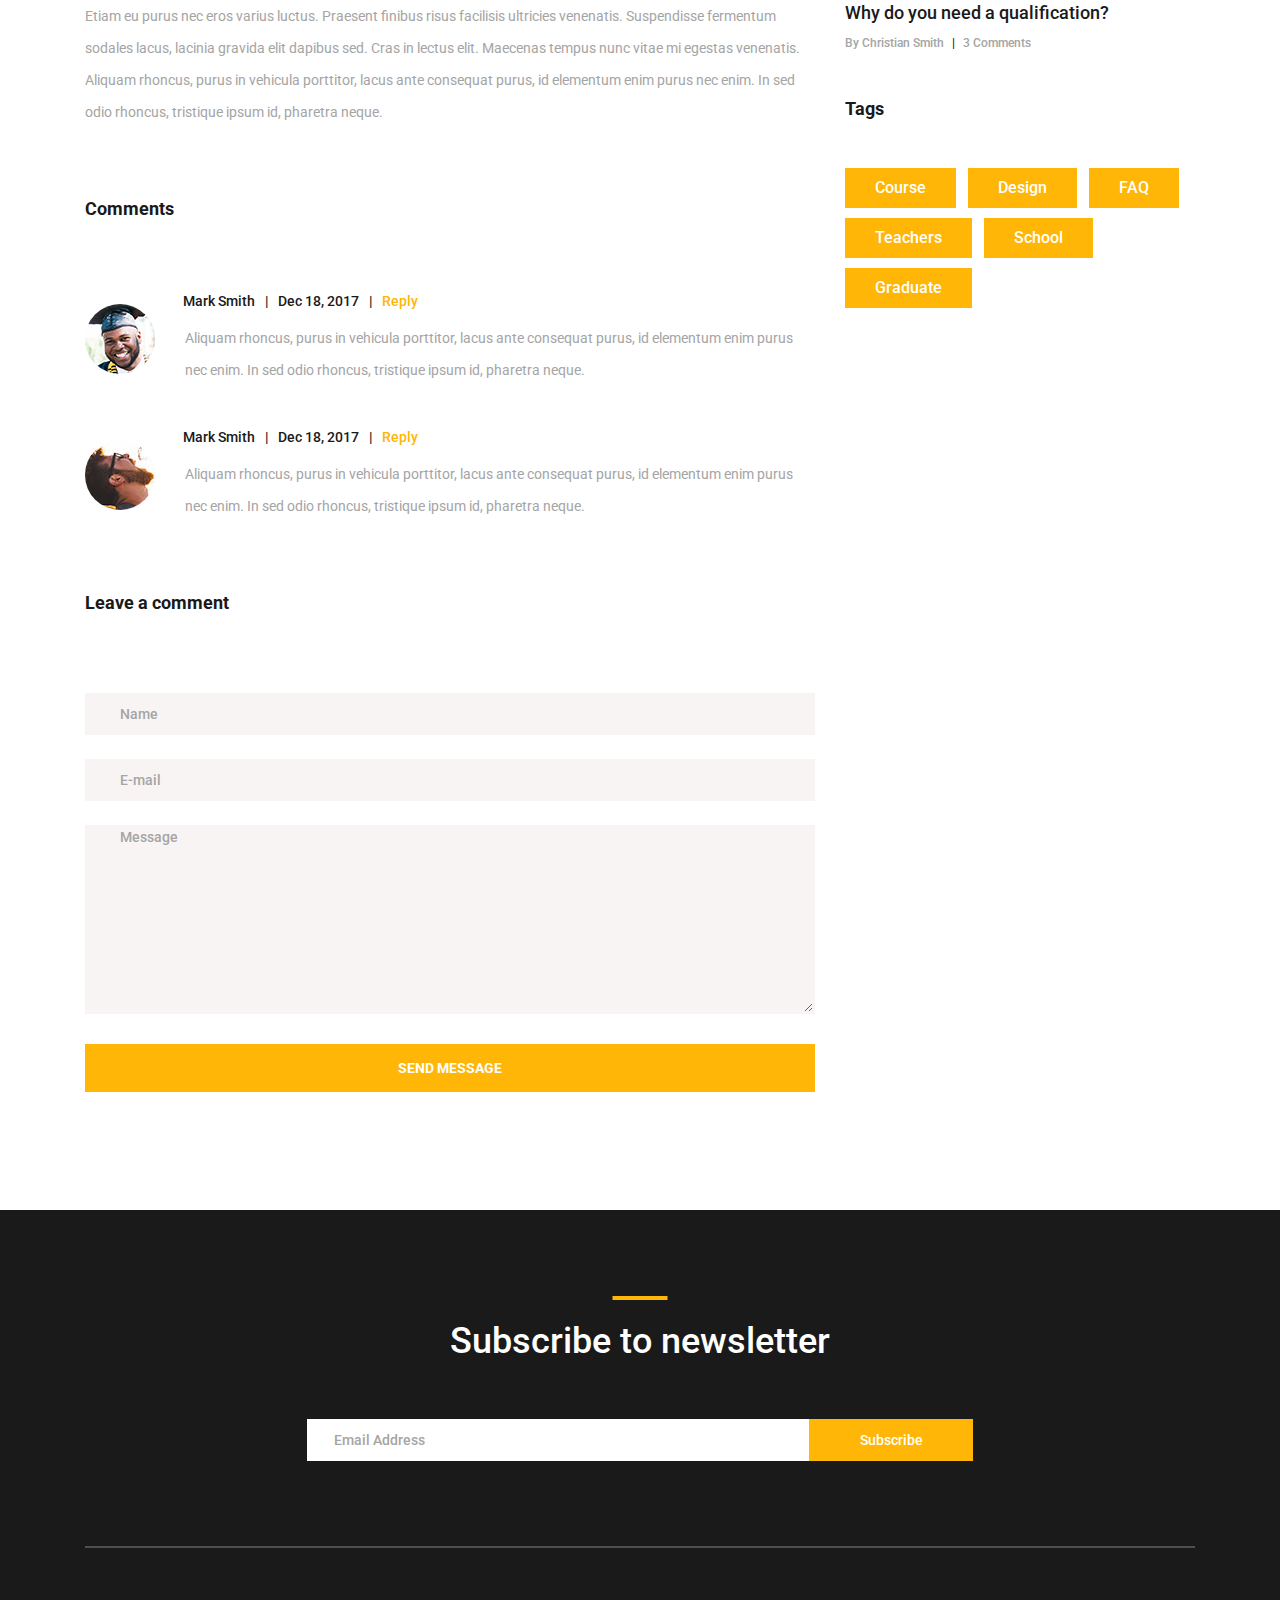
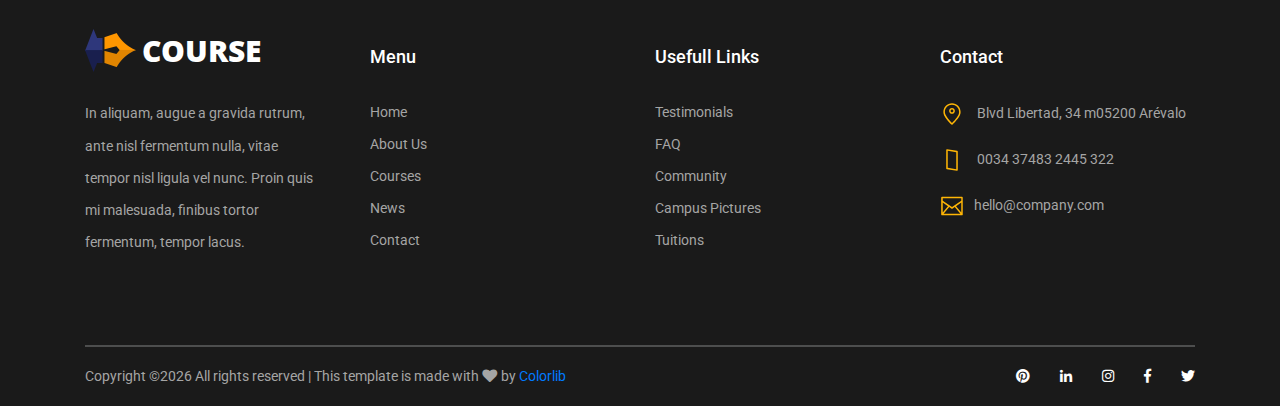
<file: news_post.html>
<!DOCTYPE html>
<html lang="en">
<head>
<title>Course - News Post</title>
<meta charset="utf-8">
<meta http-equiv="X-UA-Compatible" content="IE=edge">
<meta name="description" content="Course Project">
<meta name="viewport" content="width=device-width, initial-scale=1">
<link rel="stylesheet" type="text/css" href="styles/bootstrap4/bootstrap.min.css">
<link href="plugins/fontawesome-free-5.0.1/css/fontawesome-all.css" rel="stylesheet" type="text/css">
<link rel="stylesheet" type="text/css" href="styles/news_post_styles.css">
<link rel="stylesheet" type="text/css" href="styles/news_post_responsive.css">
</head>
<body>

<div class="super_container">

	<!-- Header -->

	<header class="header d-flex flex-row">
		<div class="header_content d-flex flex-row align-items-center">
			<!-- Logo -->
			<div class="logo_container">
				<div class="logo">
					<img src="images/logo.png" alt="">
					<span>course</span>
				</div>
			</div>

			<!-- Main Navigation -->
			<nav class="main_nav_container">
				<div class="main_nav">
					<ul class="main_nav_list">
						<li class="main_nav_item"><a href="index.html">home</a></li>
						<li class="main_nav_item"><a href="#">about us</a></li>
						<li class="main_nav_item"><a href="courses.html">courses</a></li>
						<li class="main_nav_item"><a href="elements.html">elements</a></li>
						<li class="main_nav_item"><a href="news.html">news</a></li>
						<li class="main_nav_item"><a href="contact.html">contact</a></li>
					</ul>
				</div>
			</nav>
		</div>
		<div class="header_side d-flex flex-row justify-content-center align-items-center">
			<img src="images/phone-call.svg" alt="">
			<span>+43 4566 7788 2457</span>
		</div>

		<!-- Hamburger -->
		<div class="hamburger_container">
			<i class="fas fa-bars trans_200"></i>
		</div>

	</header>
	
	<!-- Menu -->
	<div class="menu_container menu_mm">

		<!-- Menu Close Button -->
		<div class="menu_close_container">
			<div class="menu_close"></div>
		</div>

		<!-- Menu Items -->
		<div class="menu_inner menu_mm">
			<div class="menu menu_mm">
				<ul class="menu_list menu_mm">
					<li class="menu_item menu_mm"><a href="index.html">Home</a></li>
					<li class="menu_item menu_mm"><a href="#">About us</a></li>
					<li class="menu_item menu_mm"><a href="courses.html">Courses</a></li>
					<li class="menu_item menu_mm"><a href="elements.html">Elements</a></li>
					<li class="menu_item menu_mm"><a href="news.html">News</a></li>
					<li class="menu_item menu_mm"><a href="contact.html">Contact</a></li>
				</ul>

				<!-- Menu Social -->
				
				<div class="menu_social_container menu_mm">
					<ul class="menu_social menu_mm">
						<li class="menu_social_item menu_mm"><a href="#"><i class="fab fa-pinterest"></i></a></li>
						<li class="menu_social_item menu_mm"><a href="#"><i class="fab fa-linkedin-in"></i></a></li>
						<li class="menu_social_item menu_mm"><a href="#"><i class="fab fa-instagram"></i></a></li>
						<li class="menu_social_item menu_mm"><a href="#"><i class="fab fa-facebook-f"></i></a></li>
						<li class="menu_social_item menu_mm"><a href="#"><i class="fab fa-twitter"></i></a></li>
					</ul>
				</div>

				<div class="menu_copyright menu_mm">Colorlib All rights reserved</div>
			</div>

		</div>

	</div>
	
	<!-- Home -->

	<div class="home">
		<div class="home_background_container prlx_parent">
			<div class="home_background prlx" style="background-image:url(images/news_background.jpg)"></div>
		</div>
		<div class="home_content">
			<h1>The News</h1>
		</div>
	</div>

	<!-- News -->

	<div class="news">
		<div class="container">
			<div class="row">
				
				<!-- News Post Column -->

				<div class="col-lg-8">
					
					<div class="news_post_container">
						<!-- News Post -->
						<div class="news_post">
							<div class="news_post_image">
								<img src="images/news_1.jpg" alt="https://unsplash.com/@dsmacinnes">
							</div>
							<div class="news_post_top d-flex flex-column flex-sm-row">
								<div class="news_post_date_container">
									<div class="news_post_date d-flex flex-column align-items-center justify-content-center">
										<div>18</div>
										<div>dec</div>
									</div>
								</div>
								<div class="news_post_title_container">
									<div class="news_post_title">
										<a href="news_post.html">Why do you need a qualification?</a>
									</div>
									<div class="news_post_meta">
										<span class="news_post_author"><a href="#">By Christian Smith</a></span>
										<span>|</span>
										<span class="news_post_comments"><a href="#">3 Comments</a></span>
									</div>
								</div>
							</div>
							<div class="news_post_text">
								<p>In aliquam, augue a gravida rutrum, ante nisl fermentum nulla, vitae tempor nisl ligula vel nunc. Proin quis mi malesuada, finibus tortor fermentum. Etiam eu purus nec eros varius luctus. Praesent finibus risus facilisis ultricies. Etiam eu purus nec eros varius luctus. Praesent finibus risus facilisis ultricies venenatis. Suspendisse fermentum sodales lacus, lacinia gravida elit dapibus sed. Cras in lectus elit. Maecenas tempus nunc vitae mi egestas venenatis. Aliquam rhoncus, purus in vehicula porttitor, lacus ante consequat purus, id elementum enim purus nec enim. In sed odio rhoncus, tristique ipsum id, pharetra neque. </p>
							</div>

							<div class="news_post_quote">
								<p class="news_post_quote_text"><span>E</span>tiam eu purus nec eros varius luctus. Praesent finibus risus facilisis ultricies venena tis. Suspendisse fermentum sodales lacus, lacinia gravida elit.</p>
							</div>

							<p class="news_post_text" style="margin-top: 59px;">In aliquam, augue a gravida rutrum, ante nisl fermentum nulla, vitae tempor nisl ligula vel nunc. Proin quis mi malesuada, finibus tortor fermentum. Etiam eu purus nec eros varius luctus. Praesent finibus risus facilisis ultricies. Etiam eu purus nec eros varius luctus. Praesent finibus risus facilisis ultricies venenatis. Suspendisse fermentum sodales lacus, lacinia gravida elit dapibus sed. Cras in lectus elit. Maecenas tempus nunc vitae mi egestas venenatis. Aliquam rhoncus, purus in vehicula porttitor, lacus ante consequat purus, id elementum enim purus nec enim. In sed odio rhoncus, tristique ipsum id, pharetra neque. </p>
						</div>

					</div>
					
					<!-- Comments -->
					<div class="news_post_comments">
						<div class="comments_title">Comments</div>
						<ul class="comments_list">
							
							<!-- Comment -->
							<li class="comment">
								<div class="comment_container d-flex flex-row">
									<div>
										<div class="comment_image">
											<img src="images/comment_1.jpg" alt="">
										</div>
									</div>
									<div class="comment_content">
										<div class="comment_meta">
											<span class="comment_name"><a href="#">Mark Smith</a></span>
											<span class="comment_separator">|</span>
											<span class="comment_date">Dec 18, 2017</span>
											<span class="comment_separator">|</span>
											<span class="comment_reply_link"><a href="#">Reply</a></span>
										</div>
										<p class="comment_text">Aliquam rhoncus, purus in vehicula porttitor, lacus ante consequat purus, id elementum enim purus nec enim. In sed odio rhoncus, tristique ipsum id, pharetra neque. </p>
									</div>
								</div>
							</li>

							<!-- Comment -->
							<li class="comment">
								<div class="comment_container d-flex flex-row">
									<div>
										<div class="comment_image">
											<img src="images/comment_2.jpg" alt="">
										</div>
									</div>
									<div class="comment_content">
										<div class="comment_meta">
											<span class="comment_name"><a href="#">Mark Smith</a></span>
											<span class="comment_separator">|</span>
											<span class="comment_date">Dec 18, 2017</span>
											<span class="comment_separator">|</span>
											<span class="comment_reply_link"><a href="#">Reply</a></span>
										</div>
										<p class="comment_text">Aliquam rhoncus, purus in vehicula porttitor, lacus ante consequat purus, id elementum enim purus nec enim. In sed odio rhoncus, tristique ipsum id, pharetra neque. </p>
									</div>
								</div>
							</li>

						</ul>

					</div>

					<!-- Leave Comment -->

					<div class="leave_comment">
						<div class="leave_comment_title">Leave a comment</div>

						<div class="leave_comment_form_container">
							<form action="post">
								<input id="comment_form_name" class="input_field contact_form_name" type="text" placeholder="Name" required="required" data-error="Name is required.">
								<input id="comment_form_email" class="input_field contact_form_email" type="email" placeholder="E-mail" required="required" data-error="Valid email is required.">
								<textarea id="comment_form_message" class="text_field contact_form_message" name="message" placeholder="Message" required="required" data-error="Please, write us a message."></textarea>
								<button id="comment_send_btn" type="submit" class="comment_send_btn trans_200" value="Submit">send message</button>
							</form>
						</div>
					</div>

				</div>

				<!-- Sidebar Column -->

				<div class="col-lg-4">
					<div class="sidebar">

						<!-- Archives -->
						<div class="sidebar_section">
							<div class="sidebar_section_title">
								<h3>Archives</h3>
							</div>
							<ul class="sidebar_list">
								<li class="sidebar_list_item"><a href="#">Design Courses</a></li>
								<li class="sidebar_list_item"><a href="#">All you need to know</a></li>
								<li class="sidebar_list_item"><a href="#">Uncategorized</a></li>
								<li class="sidebar_list_item"><a href="#">About Our Departments</a></li>
								<li class="sidebar_list_item"><a href="#">Choose the right course</a></li>
							</ul>
						</div>

						<!-- Latest Posts -->

						<div class="sidebar_section">
							<div class="sidebar_section_title">
								<h3>Latest posts</h3>
							</div>

							<div class="latest_posts">
								
								<!-- Latest Post -->
								<div class="latest_post">
									<div class="latest_post_image">
										<img src="images/latest_1.jpg" alt="https://unsplash.com/@dsmacinnes">
									</div>
									<div class="latest_post_title"><a href="news_post.html">Why do you need a qualification?</a></div>
									<div class="latest_post_meta">
										<span class="latest_post_author"><a href="#">By Christian Smith</a></span>
										<span>|</span>
										<span class="latest_post_comments"><a href="#">3 Comments</a></span>
									</div>
								</div>

								<!-- Latest Post -->
								<div class="latest_post">
									<div class="latest_post_image">
										<img src="images/latest_2.jpg" alt="https://unsplash.com/@erothermel">
									</div>
									<div class="latest_post_title"><a href="news_post.html">Why do you need a qualification?</a></div>
									<div class="latest_post_meta">
										<span class="latest_post_author"><a href="#">By Christian Smith</a></span>
										<span>|</span>
										<span class="latest_post_comments"><a href="#">3 Comments</a></span>
									</div>
								</div>

								<!-- Latest Post -->
								<div class="latest_post">
									<div class="latest_post_image">
										<img src="images/latest_3.jpg" alt="https://unsplash.com/@element5digital">
									</div>
									<div class="latest_post_title"><a href="news_post.html">Why do you need a qualification?</a></div>
									<div class="latest_post_meta">
										<span class="latest_post_author"><a href="#">By Christian Smith</a></span>
										<span>|</span>
										<span class="latest_post_comments"><a href="#">3 Comments</a></span>
									</div>
								</div>

							</div>

						</div>

						<!-- Tags -->

						<div class="sidebar_section">
							<div class="sidebar_section_title">
								<h3>Tags</h3>
							</div>
							<div class="tags d-flex flex-row flex-wrap">
								<div class="tag"><a href="#">Course</a></div>
								<div class="tag"><a href="#">Design</a></div>
								<div class="tag"><a href="#">FAQ</a></div>
								<div class="tag"><a href="#">Teachers</a></div>
								<div class="tag"><a href="#">School</a></div>
								<div class="tag"><a href="#">Graduate</a></div>
							</div>
						</div>

					</div>
				</div>
			</div>
		</div>
	</div>

	<!-- Footer -->

	<footer class="footer">
		<div class="container">
			
			<!-- Newsletter -->

			<div class="newsletter">
				<div class="row">
					<div class="col">
						<div class="section_title text-center">
							<h1>Subscribe to newsletter</h1>
						</div>
					</div>
				</div>

				<div class="row">
					<div class="col text-center">
						<div class="newsletter_form_container mx-auto">
							<form action="post">
								<div class="newsletter_form d-flex flex-md-row flex-column flex-xs-column align-items-center justify-content-center">
									<input id="newsletter_email" class="newsletter_email" type="email" placeholder="Email Address" required="required" data-error="Valid email is required.">
									<button id="newsletter_submit" type="submit" class="newsletter_submit_btn trans_300" value="Submit">Subscribe</button>
								</div>
							</form>
						</div>
					</div>
				</div>

			</div>

			<!-- Footer Content -->

			<div class="footer_content">
				<div class="row">

					<!-- Footer Column - About -->
					<div class="col-lg-3 footer_col">

						<!-- Logo -->
						<div class="logo_container">
							<div class="logo">
								<img src="images/logo.png" alt="">
								<span>course</span>
							</div>
						</div>

						<p class="footer_about_text">In aliquam, augue a gravida rutrum, ante nisl fermentum nulla, vitae tempor nisl ligula vel nunc. Proin quis mi malesuada, finibus tortor fermentum, tempor lacus.</p>

					</div>

					<!-- Footer Column - Menu -->

					<div class="col-lg-3 footer_col">
						<div class="footer_column_title">Menu</div>
						<div class="footer_column_content">
							<ul>
								<li class="footer_list_item"><a href="index.html">Home</a></li>
								<li class="footer_list_item"><a href="#">About Us</a></li>
								<li class="footer_list_item"><a href="courses.html">Courses</a></li>
								<li class="footer_list_item"><a href="news.html">News</a></li>
								<li class="footer_list_item"><a href="contact.html">Contact</a></li>
							</ul>
						</div>
					</div>

					<!-- Footer Column - Usefull Links -->

					<div class="col-lg-3 footer_col">
						<div class="footer_column_title">Usefull Links</div>
						<div class="footer_column_content">
							<ul>
								<li class="footer_list_item"><a href="#">Testimonials</a></li>
								<li class="footer_list_item"><a href="#">FAQ</a></li>
								<li class="footer_list_item"><a href="#">Community</a></li>
								<li class="footer_list_item"><a href="#">Campus Pictures</a></li>
								<li class="footer_list_item"><a href="#">Tuitions</a></li>
							</ul>
						</div>
					</div>

					<!-- Footer Column - Contact -->

					<div class="col-lg-3 footer_col">
						<div class="footer_column_title">Contact</div>
						<div class="footer_column_content">
							<ul>
								<li class="footer_contact_item">
									<div class="footer_contact_icon">
										<img src="images/placeholder.svg" alt="https://www.flaticon.com/authors/lucy-g">
									</div>
									Blvd Libertad, 34 m05200 Arévalo
								</li>
								<li class="footer_contact_item">
									<div class="footer_contact_icon">
										<img src="images/smartphone.svg" alt="https://www.flaticon.com/authors/lucy-g">
									</div>
									0034 37483 2445 322
								</li>
								<li class="footer_contact_item">
									<div class="footer_contact_icon">
										<img src="images/envelope.svg" alt="https://www.flaticon.com/authors/lucy-g">
									</div>hello@company.com
								</li>
							</ul>
						</div>
					</div>

				</div>
			</div>

			<!-- Footer Copyright -->

			<div class="footer_bar d-flex flex-column flex-sm-row align-items-center">
				<div class="footer_copyright">
					<span><!-- Link back to Colorlib can't be removed. Template is licensed under CC BY 3.0. -->
Copyright &copy;<script>document.write(new Date().getFullYear());</script> All rights reserved | This template is made with <i class="fa fa-heart" aria-hidden="true"></i> by <a href="https://colorlib.com" target="_blank">Colorlib</a>
<!-- Link back to Colorlib can't be removed. Template is licensed under CC BY 3.0. --></span>
				</div>
				<div class="footer_social ml-sm-auto">
					<ul class="menu_social">
						<li class="menu_social_item"><a href="#"><i class="fab fa-pinterest"></i></a></li>
						<li class="menu_social_item"><a href="#"><i class="fab fa-linkedin-in"></i></a></li>
						<li class="menu_social_item"><a href="#"><i class="fab fa-instagram"></i></a></li>
						<li class="menu_social_item"><a href="#"><i class="fab fa-facebook-f"></i></a></li>
						<li class="menu_social_item"><a href="#"><i class="fab fa-twitter"></i></a></li>
					</ul>
				</div>
			</div>

		</div>
	</footer>

</div>

<script src="js/jquery-3.2.1.min.js"></script>
<script src="styles/bootstrap4/popper.js"></script>
<script src="styles/bootstrap4/bootstrap.min.js"></script>
<script src="plugins/greensock/TweenMax.min.js"></script>
<script src="plugins/greensock/TimelineMax.min.js"></script>
<script src="plugins/scrollmagic/ScrollMagic.min.js"></script>
<script src="plugins/greensock/animation.gsap.min.js"></script>
<script src="plugins/greensock/ScrollToPlugin.min.js"></script>
<script src="plugins/scrollTo/jquery.scrollTo.min.js"></script>
<script src="plugins/easing/easing.js"></script>
<script src="js/news_post_custom.js"></script>

</body>
</html>
</file>
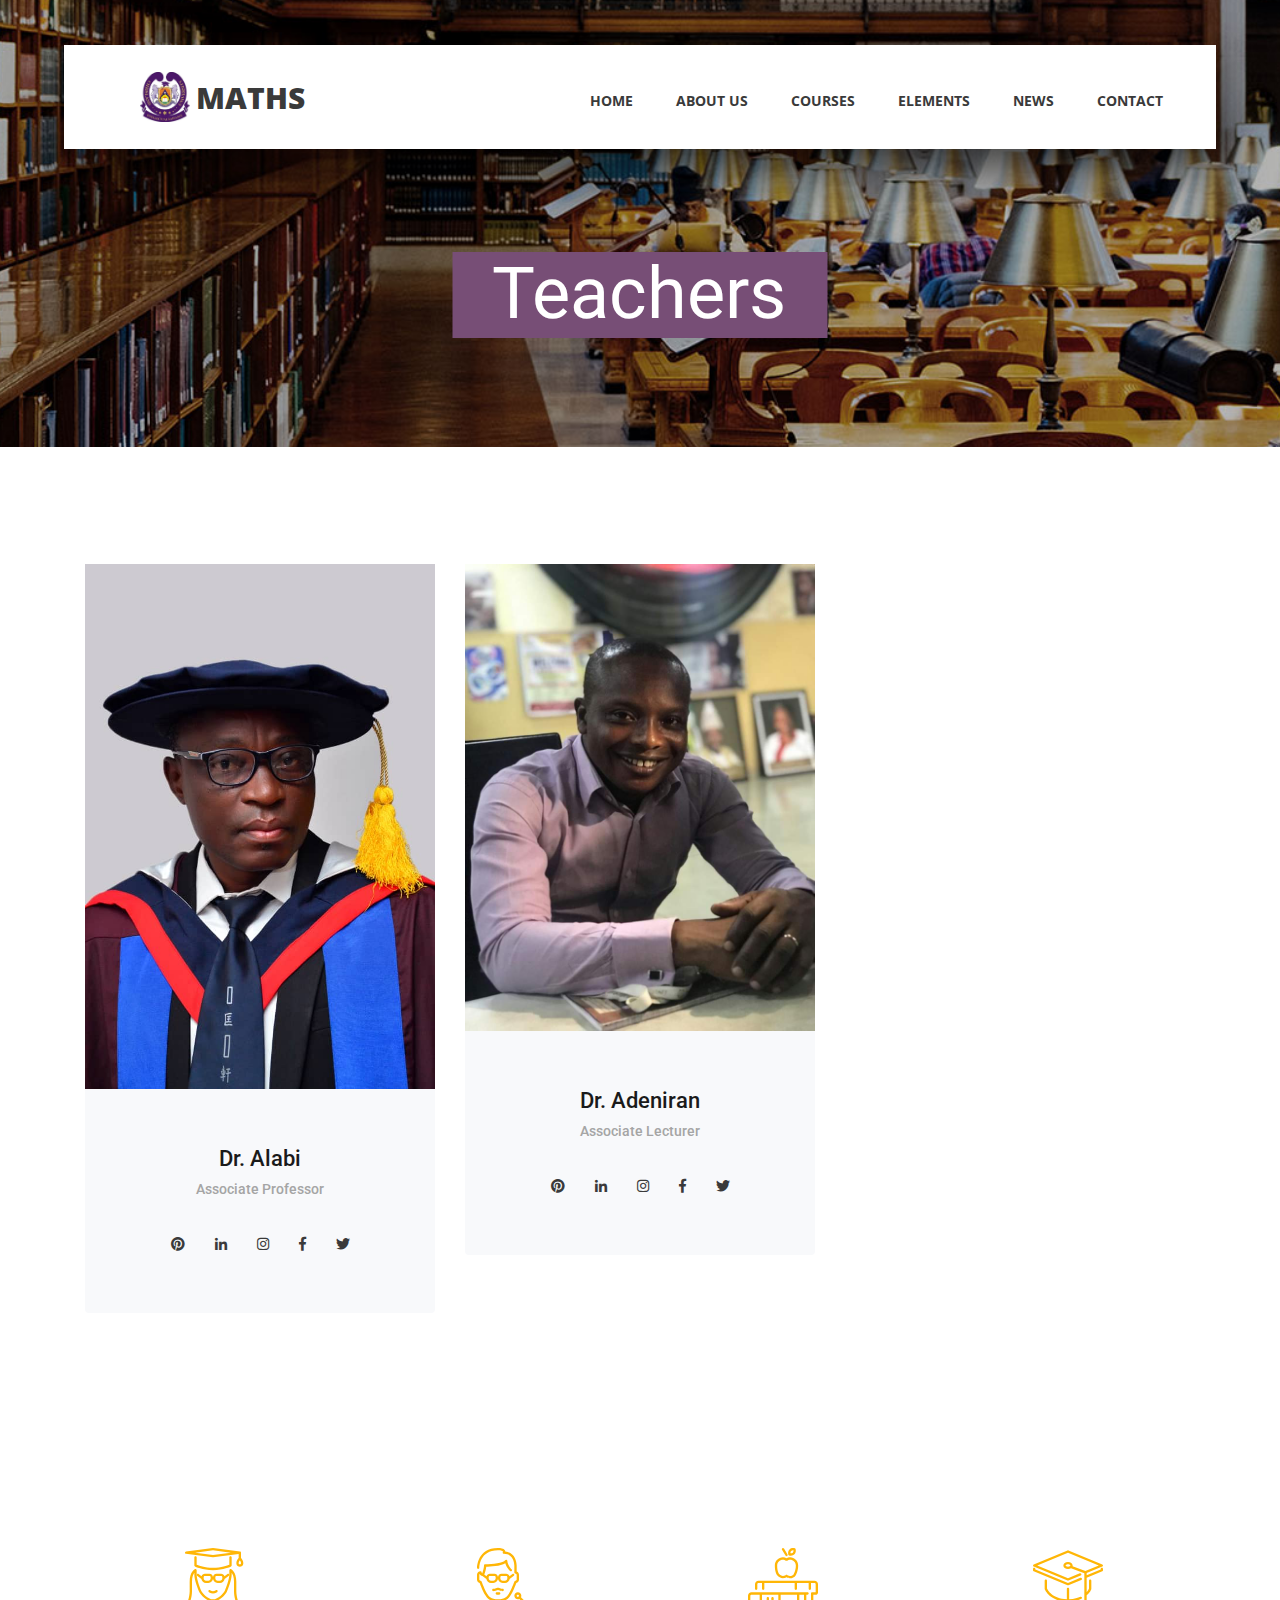
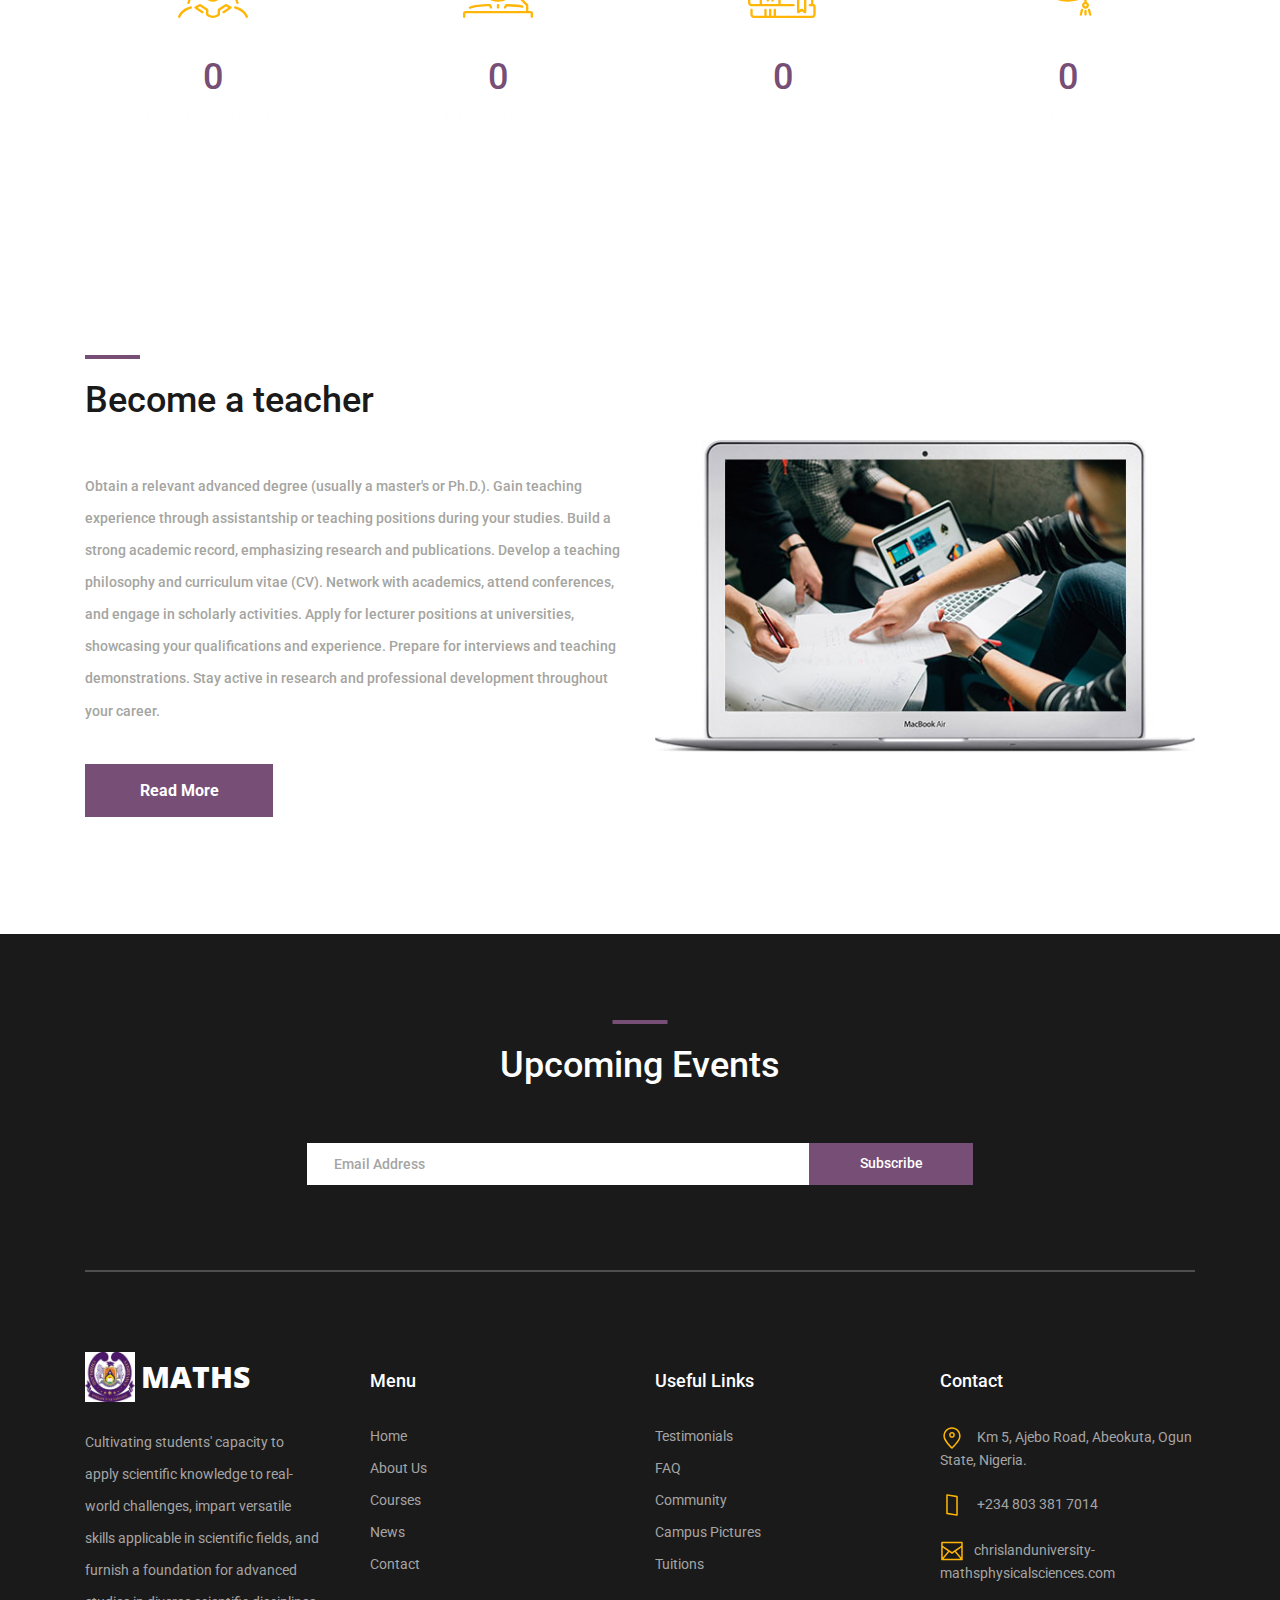
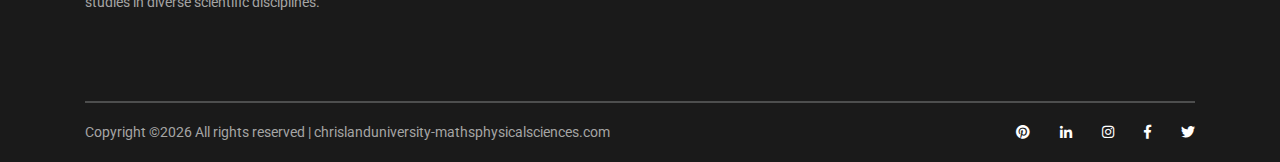
<file: teachers.html>
<!DOCTYPE html>
<html lang="en">
<head>
<title>Maths - Teachers</title>
<meta charset="utf-8">
<meta http-equiv="X-UA-Compatible" content="IE=edge">
<meta name="description" content="Course Project">
<meta name="viewport" content="width=device-width, initial-scale=1">
<link rel="stylesheet" type="text/css" href="styles/bootstrap4/bootstrap.min.css">
<link href="plugins/fontawesome-free-5.0.1/css/fontawesome-all.css" rel="stylesheet" type="text/css">
<link rel="stylesheet" type="text/css" href="styles/teachers_styles.css">
<link rel="stylesheet" type="text/css" href="styles/teachers_responsive.css">
</head>
<body>

<div class="super_container">

	<!-- Header -->

	<header class="header d-flex flex-row">
		<div class="header_content d-flex flex-row align-items-center">
			<!-- Logo -->
			<div class="logo_container">
				<div class="logo">
					<img src="images/clu.jpg" alt="" class="image">
					<span>Maths</span>
				</div>
			</div>

			<!-- Main Navigation -->
			<nav class="main_nav_container">
				<div class="main_nav">
					<ul class="main_nav_list">
						<li class="main_nav_item"><a href="index.html">home</a></li>
						<li class="main_nav_item"><a href="about.html">about us</a></li>
						<li class="main_nav_item"><a href="courses.html">courses</a></li>
						<li class="main_nav_item"><a href="#">elements</a></li>
						<li class="main_nav_item"><a href="#">news</a></li>
						<li class="main_nav_item"><a href="contact.html">contact</a></li>
					</ul>
				</div>
			</nav>
		</div>
		<div class="header_side d-flex flex-row justify-content-center align-items-center">
			<img src="images/phone-call.svg" alt="">
			<span>+234 803 381 7014</span>
		</div>

		<!-- Hamburger -->
		<div class="hamburger_container">
			<i class="fas fa-bars trans_200"></i>
		</div>

	</header>
	
	<!-- Menu -->
	<div class="menu_container menu_mm">

		<!-- Menu Close Button -->
		<div class="menu_close_container">
			<div class="menu_close"></div>
		</div>

		<!-- Menu Items -->
		<div class="menu_inner menu_mm">
			<div class="menu menu_mm">
				<ul class="menu_list menu_mm">
					<li class="menu_item menu_mm"><a href="index.html">Home</a></li>
					<li class="menu_item menu_mm"><a href="about.html">About us</a></li>
					<li class="menu_item menu_mm"><a href="courses.html">Courses</a></li>
					<li class="menu_item menu_mm"><a href="#">Elements</a></li>
					<li class="menu_item menu_mm"><a href="#">News</a></li>
					<li class="menu_item menu_mm"><a href="contact.html">Contact</a></li>
				</ul>

				<!-- Menu Social -->
				
				<div class="menu_social_container menu_mm">
					<ul class="menu_social menu_mm">
						<li class="menu_social_item menu_mm"><a href="#"><i class="fab fa-pinterest"></i></a></li>
						<li class="menu_social_item menu_mm"><a href="#"><i class="fab fa-linkedin-in"></i></a></li>
						<li class="menu_social_item menu_mm"><a href="#"><i class="fab fa-instagram"></i></a></li>
						<li class="menu_social_item menu_mm"><a href="#"><i class="fab fa-facebook-f"></i></a></li>
						<li class="menu_social_item menu_mm"><a href="#"><i class="fab fa-twitter"></i></a></li>
					</ul>
				</div>

				<!-- <div class="menu_copyright menu_mm">Colorlib All rights reserved</div> -->
			</div>

		</div>

	</div>
	
	<!-- Home -->

	<div class="home">
		<div class="home_background_container prlx_parent">
			<div class="home_background prlx" style="background-image:url(images/teachers_background.jpg)"></div>
		</div>
		<div class="home_content">
			<h1>Teachers</h1>
		</div>
	</div>

	<!-- Teachers -->

	<div class="teachers page_section">
		<div class="container">
			<div class="row">
				
				<!-- Teacher -->
				<div class="col-lg-4 teacher">
					<div class="card">
						<div class="card_img">
							<div class="card_plus trans_200 text-center"><a href="#">+</a></div>
							<img class="card-img-top trans_200" src="images/Dr_Alabi.jpg" alt="https://unsplash.com/@michaeldam">
						</div>
						<div class="card-body text-center">
							<div class="card-title"><a href="#">Dr. Alabi</a></div>
							<div class="card-text">Associate Professor</div>
							<div class="teacher_social">
								<ul class="menu_social">
									<li class="menu_social_item"><a href="#"><i class="fab fa-pinterest"></i></a></li>
									<li class="menu_social_item"><a href="#"><i class="fab fa-linkedin-in"></i></a></li>
									<li class="menu_social_item"><a href="#"><i class="fab fa-instagram"></i></a></li>
									<li class="menu_social_item"><a href="#"><i class="fab fa-facebook-f"></i></a></li>
									<li class="menu_social_item"><a href="#"><i class="fab fa-twitter"></i></a></li>
								</ul>
							</div>
						</div>
					</div>
				</div>

				<!-- Teacher
				<div class="col-lg-4 teacher">
					<div class="card">
						<div class="card_img">
							<div class="card_plus trans_200 text-center"><a href="#">+</a></div>
							<img class="card-img-top trans_200" src="images/Dr_Alabi.jpg" alt="https://unsplash.com/@jcpeacock">
						</div>
						<div class="card-body text-center">
							<div class="card-title"><a href="#">Dr. Alabi</a></div>
							<div class="card-text">Associate Professor</div>
							<div class="teacher_social">
								<ul class="menu_social">
									<li class="menu_social_item"><a href="#"><i class="fab fa-pinterest"></i></a></li>
									<li class="menu_social_item"><a href="#"><i class="fab fa-linkedin-in"></i></a></li>
									<li class="menu_social_item"><a href="#"><i class="fab fa-instagram"></i></a></li>
									<li class="menu_social_item"><a href="#"><i class="fab fa-facebook-f"></i></a></li>
									<li class="menu_social_item"><a href="#"><i class="fab fa-twitter"></i></a></li>
								</ul>
							</div>
						</div>
					</div>
				</div> -->

				<!-- Teacher
				<div class="col-lg-4 teacher">
					<div class="card">
						<div class="card_img">
							<div class="card_plus trans_200 text-center"><a href="#">+</a></div>
							<img class="card-img-top trans_200" src="images/Dr_Alabi.jpg" alt="https://unsplash.com/photos/n8jeOSxCRfQ">
						</div>
						<div class="card-body text-center">
							<div class="card-title"><a href="#">Dr. Alabi</a></div>
							<div class="card-text">Associate Professor</div>
							<div class="teacher_social">
								<ul class="menu_social">
									<li class="menu_social_item"><a href="#"><i class="fab fa-pinterest"></i></a></li>
									<li class="menu_social_item"><a href="#"><i class="fab fa-linkedin-in"></i></a></li>
									<li class="menu_social_item"><a href="#"><i class="fab fa-instagram"></i></a></li>
									<li class="menu_social_item"><a href="#"><i class="fab fa-facebook-f"></i></a></li>
									<li class="menu_social_item"><a href="#"><i class="fab fa-twitter"></i></a></li>
								</ul>
							</div>
						</div>
					</div>
				</div> -->

				<!-- Teacher -->
				<div class="col-lg-4 teacher">
					<div class="card">
						<div class="card_img">
							<div class="card_plus trans_200 text-center"><a href="#">+</a></div>
							<img class="card-img-top trans_200" src="images/Dr_G.jpg" alt="https://unsplash.com/@seteales">
						</div>
						<div class="card-body text-center">
							<div class="card-title"><a href="#">Dr. Adeniran</a></div>
							<div class="card-text">Associate Lecturer</div>
							<div class="teacher_social">
								<ul class="menu_social">
									<li class="menu_social_item"><a href="#"><i class="fab fa-pinterest"></i></a></li>
									<li class="menu_social_item"><a href="#"><i class="fab fa-linkedin-in"></i></a></li>
									<li class="menu_social_item"><a href="#"><i class="fab fa-instagram"></i></a></li>
									<li class="menu_social_item"><a href="#"><i class="fab fa-facebook-f"></i></a></li>
									<li class="menu_social_item"><a href="#"><i class="fab fa-twitter"></i></a></li>
								</ul>
							</div>
						</div>
					</div>
				</div>

				<!-- Teacher -->
				<!-- <div class="col-lg-4 teacher">
					<div class="card">
						<div class="card_img">
							<div class="card_plus trans_200 text-center"><a href="#">+</a></div>
							<img class="card-img-top trans_200" src="images/Dr_Alabi.jpg" alt="https://unsplash.com/@jaredsluyter">
						</div>
						<div class="card-body text-center">
							<div class="card-title"><a href="#">Dr. Adeniran</a></div>
							<div class="card-text">Associate Lecturer</div>
							<div class="teacher_social">
								<ul class="menu_social">
									<li class="menu_social_item"><a href="#"><i class="fab fa-pinterest"></i></a></li>
									<li class="menu_social_item"><a href="#"><i class="fab fa-linkedin-in"></i></a></li>
									<li class="menu_social_item"><a href="#"><i class="fab fa-instagram"></i></a></li>
									<li class="menu_social_item"><a href="#"><i class="fab fa-facebook-f"></i></a></li>
									<li class="menu_social_item"><a href="#"><i class="fab fa-twitter"></i></a></li>
								</ul>
							</div>
						</div>
					</div>
				</div> -->

				<!-- Teacher
				<div class="col-lg-4 teacher">
					<div class="card">
						<div class="card_img">
							<div class="card_plus trans_200 text-center"><a href="#">+</a></div>
							<img class="card-img-top trans_200" src="images/Dr_Alabi.jpg" alt="https://unsplash.com/@mehdizadeh">
						</div>
						<div class="card-body text-center">
							<div class="card-title"><a href="#">Dr. Adeniran</a></div>
							<div class="card-text">Associate Lecturer</div>
							<div class="teacher_social">
								<ul class="menu_social">
									<li class="menu_social_item"><a href="#"><i class="fab fa-pinterest"></i></a></li>
									<li class="menu_social_item"><a href="#"><i class="fab fa-linkedin-in"></i></a></li>
									<li class="menu_social_item"><a href="#"><i class="fab fa-instagram"></i></a></li>
									<li class="menu_social_item"><a href="#"><i class="fab fa-facebook-f"></i></a></li>
									<li class="menu_social_item"><a href="#"><i class="fab fa-twitter"></i></a></li>
								</ul>
							</div>
						</div>
					</div>
				</div> -->

			</div>
		</div>
	</div>

	<!-- Milestones -->

	<div class="milestones">
		<div class="milestones_background" style="background-image:url(images/milestones_background.jpg)"></div>

		<div class="container">
			<div class="row">
				
				<!-- Milestone -->
				<div class="col-lg-3 milestone_col">
					<div class="milestone text-center">
						<div class="milestone_icon"><img src="images/milestone_1.svg" alt="https://www.flaticon.com/authors/zlatko-najdenovski"></div>
						<div class="milestone_counter" data-end-value="5">0</div>
						<div class="milestone_text">Current Students</div>
					</div>
				</div>

				<!-- Milestone -->
				<div class="col-lg-3 milestone_col">
					<div class="milestone text-center">
						<div class="milestone_icon"><img src="images/milestone_2.svg" alt="https://www.flaticon.com/authors/zlatko-najdenovski"></div>
						<div class="milestone_counter" data-end-value=20>0</div>
						<div class="milestone_text">Certified Teachers</div>
					</div>
				</div>

				<!-- Milestone -->
				<div class="col-lg-3 milestone_col">
					<div class="milestone text-center">
						<div class="milestone_icon"><img src="images/milestone_3.svg" alt="https://www.flaticon.com/authors/zlatko-najdenovski"></div>
						<div class="milestone_counter" data-end-value="4">0</div>
						<div class="milestone_text">Approved Courses</div>
					</div>
				</div>

				<!-- Milestone -->
				<div class="col-lg-3 milestone_col">
					<div class="milestone text-center">
						<div class="milestone_icon"><img src="images/milestone_4.svg" alt="https://www.flaticon.com/authors/zlatko-najdenovski"></div>
						<div class="milestone_counter" data-end-value="3" data-sign-before="+">0</div>
						<div class="milestone_text">Graduate Students</div>
					</div>
				</div>

			</div>
		</div>
	</div>

	<!-- Become -->

	<div class="become">
		<div class="container">
			<div class="row row-eq-height">

				<div class="col-lg-6 order-2 order-lg-1">
					<div class="become_title">
						<h1>Become a teacher</h1>
					</div>
					<p class="become_text">Obtain a relevant advanced degree (usually a master's or Ph.D.). Gain teaching experience through assistantship or teaching positions during your studies. Build a strong academic record, emphasizing research and publications. Develop a teaching philosophy and curriculum vitae (CV). Network with academics, attend conferences, and engage in scholarly activities. Apply for lecturer positions at universities, showcasing your qualifications and experience. Prepare for interviews and teaching demonstrations. Stay active in research and professional development throughout your career.</p>
					<div class="become_button text-center trans_200">
						<a href="#">Read More</a>
					</div>
				</div>

				<div class="col-lg-6 order-1 order-lg-2">
					<div class="become_image">
						<img src="images/become.jpg" alt="">
					</div>
				</div>
				
			</div>
		</div>
	</div>

	<!-- Footer -->

	<footer class="footer">
		<div class="container">
			
			<!-- Newsletter -->

			<div class="newsletter">
				<div class="row">
					<div class="col">
						<div class="section_title text-center">
							<h1>Upcoming Events</h1>
						</div>
					</div>
				</div>

				<div class="row">
					<div class="col text-center">
						<div class="newsletter_form_container mx-auto">
							<form action="post">
								<div class="newsletter_form d-flex flex-md-row flex-column flex-xs-column align-items-center justify-content-center">
									<input id="newsletter_email" class="newsletter_email" type="email" placeholder="Email Address" required="required" data-error="Valid email is required.">
									<button id="newsletter_submit" type="submit" class="newsletter_submit_btn trans_300" value="Submit">Subscribe</button>
								</div>
							</form>
						</div>
					</div>
				</div>

			</div>

			<!-- Footer Content -->

			<div class="footer_content">
				<div class="row">

					<!-- Footer Column - About -->
					<div class="col-lg-3 footer_col">

						<!-- Logo -->
						<div class="logo_container">
							<div class="logo">
								<img src="images/clu.jpg" alt="" class="image">
								<span>Maths</span>
							</div>
						</div>

						<p class="footer_about_text">Cultivating students' capacity to apply scientific knowledge to real-world challenges, impart versatile skills applicable in scientific fields, and furnish a foundation for advanced studies in diverse scientific disciplines.
						</p>

					</div>

					<!-- Footer Column - Menu -->

					<div class="col-lg-3 footer_col">
						<div class="footer_column_title">Menu</div>
						<div class="footer_column_content">
							<ul>
								<li class="footer_list_item"><a href="index.html">Home</a></li>
								<li class="footer_list_item"><a href="about.html">About Us</a></li>
								<li class="footer_list_item"><a href="courses.html">Courses</a></li>
								<li class="footer_list_item"><a href="#">News</a></li>
								<li class="footer_list_item"><a href="contact.html">Contact</a></li>
							</ul>
						</div>
					</div>

					<!-- Footer Column - Usefull Links -->

					<div class="col-lg-3 footer_col">
						<div class="footer_column_title">Useful Links</div>
						<div class="footer_column_content">
							<ul>
								<li class="footer_list_item"><a href="#">Testimonials</a></li>
								<li class="footer_list_item"><a href="#">FAQ</a></li>
								<li class="footer_list_item"><a href="#">Community</a></li>
								<li class="footer_list_item"><a href="#">Campus Pictures</a></li>
								<li class="footer_list_item"><a href="#">Tuitions</a></li>
							</ul>
						</div>
					</div>

					<!-- Footer Column - Contact -->

					<div class="col-lg-3 footer_col">
						<div class="footer_column_title">Contact</div>
						<div class="footer_column_content">
							<ul>
								<li class="footer_contact_item">
									<div class="footer_contact_icon">
										<img src="images/placeholder.svg" alt="https://www.flaticon.com/authors/lucy-g">
									</div>
									Km 5, Ajebo Road, Abeokuta, Ogun State, Nigeria.
								</li>
								<li class="footer_contact_item">
									<div class="footer_contact_icon">
										<img src="images/smartphone.svg" alt="https://www.flaticon.com/authors/lucy-g">
									</div>
									+234 803 381 7014
								</li>
								<li class="footer_contact_item">
									<div class="footer_contact_icon">
										<img src="images/envelope.svg" alt="https://www.flaticon.com/authors/lucy-g">
									</div>chrislanduniversity-mathsphysicalsciences.com
								</li>
							</ul>
						</div>
					</div>

				</div>
			</div>

			<!-- Footer Copyright -->

			<div class="footer_bar d-flex flex-column flex-sm-row align-items-center">
				<div class="footer_copyright">
					<span><!-- Link back to Colorlib can't be removed. Template is licensed under CC BY 3.0. -->
Copyright &copy;<script>document.write(new Date().getFullYear());</script> All rights reserved | chrislanduniversity-mathsphysicalsciences.com
<!-- Link back to Colorlib can't be removed. Template is licensed under CC BY 3.0. --></span>
				</div>
				<div class="footer_social ml-sm-auto">
					<ul class="menu_social">
						<li class="menu_social_item"><a href="#"><i class="fab fa-pinterest"></i></a></li>
						<li class="menu_social_item"><a href="#"><i class="fab fa-linkedin-in"></i></a></li>
						<li class="menu_social_item"><a href="#"><i class="fab fa-instagram"></i></a></li>
						<li class="menu_social_item"><a href="#"><i class="fab fa-facebook-f"></i></a></li>
						<li class="menu_social_item"><a href="#"><i class="fab fa-twitter"></i></a></li>
					</ul>
				</div>
			</div>

		</div>
	</footer>

</div>

<script src="js/jquery-3.2.1.min.js"></script>
<script src="styles/bootstrap4/popper.js"></script>
<script src="styles/bootstrap4/bootstrap.min.js"></script>
<script src="plugins/greensock/TweenMax.min.js"></script>
<script src="plugins/greensock/TimelineMax.min.js"></script>
<script src="plugins/scrollmagic/ScrollMagic.min.js"></script>
<script src="plugins/greensock/animation.gsap.min.js"></script>
<script src="plugins/greensock/ScrollToPlugin.min.js"></script>
<script src="plugins/scrollTo/jquery.scrollTo.min.js"></script>
<script src="plugins/easing/easing.js"></script>
<script src="js/teachers_custom.js"></script>

</body>
</html>
</file>
<file: styles/main_styles.css>
@charset "utf-8";
/* CSS Document */

/******************************

COLOR PALETTE




[Table of Contents]

1. Fonts
2. Body and some general stuff
3. Header
	3.1 Logo
	3.2 Main Nav
	3.3 Header Side
	3.4 Hamburger
4. Menu
	4.1 Menu Social
	4.2 Menu copyright
5. Home
	5.1 Hero Slider
	5.2 Hero Slider Navigation
6. Hero Boxes
7. Page Section
8. Buttons
9. Popular
10. Register
11. Search
	11.1 Search Form
12. Services
13. Testimonials
14. Events
15. Footer
	15.1 Newsletter
	15.2 Footer Content
	15.3 Footer Copyright


******************************/

/***********
1. Fonts
***********/

@import url('https://fonts.googleapis.com/css?family=Open+Sans:400,600,700,800|Roboto:400,500,700');

/*********************************
2. Body and some general stuff
*********************************/

*
{
	margin: 0;
	padding: 0;
	-webkit-font-smoothing: antialiased;
	-webkit-text-shadow: rgba(0,0,0,.01) 0 0 1px;
	text-shadow: rgba(0,0,0,.01) 0 0 1px;
}
body
{
	font-family: 'Roboto', sans-serif;
	font-size: 14px;
	font-weight: 400;
	background: #FFFFFF;
	color: #a5a5a5;
}
div
{
	display: block;
	position: relative;
	-webkit-box-sizing: border-box;
    -moz-box-sizing: border-box;
    box-sizing: border-box;
}
ul
{
	list-style: none;
	margin-bottom: 0px;
}
.image 
{
	width: 50px;
	height: 50px;
}
#image {
	width: 400px;
	height: 400px;
	margin: 100px;
}
.rectangle {
	display: block;
	position: absolute;
	margin-top: 150px;
	left: 50%;
	width: 55px;
	height: 4px;
	content: '';
	background: #774e76;
}
.welcome_container {
	margin-top: 100px;
	padding: 0px 50px;
	display: flex;
	gap: 50px;
	justify-content: center;
	align-items: center
}
.welcome-text {
	letter-spacing: 4px;
}
p
{
	font-family: 'Roboto', sans-serif;
	font-size: 14px;
	line-height: 2.29;
	font-weight: 400;
	color: #a5a5a5;
	-webkit-font-smoothing: antialiased;
	-webkit-text-shadow: rgba(0,0,0,.01) 0 0 1px;
	text-shadow: rgba(0,0,0,.01) 0 0 1px;
}
p a
{
	display: inline;
	position: relative;
	color: inherit;
	border-bottom: solid 1px #ffa07f;
	-webkit-transition: all 200ms ease;
	-moz-transition: all 200ms ease;
	-ms-transition: all 200ms ease;
	-o-transition: all 200ms ease;
	transition: all 200ms ease;
}
a, a:hover, a:visited, a:active, a:link
{
	text-decoration: none;
	-webkit-font-smoothing: antialiased;
	-webkit-text-shadow: rgba(0,0,0,.01) 0 0 1px;
	text-shadow: rgba(0,0,0,.01) 0 0 1px;
}
p a:active
{
	position: relative;
	color: #774e76;
}
p a:hover
{
	color: #FFFFFF;
	background: #ffa07f;
}
p a:hover::after
{
	opacity: 0.2;
}
::selection
{
	background: #774e76;
	color: #774e76;
}
p::selection
{
	background: #774e76;
	color: #774e76;
}
h1{font-size: 36px;}
h2{font-size: 22px;}
h3{font-size: 18px;}
h4{font-size: 14px;}
h5{font-size: 11px;}
h1, h2, h3, h4, h5, h6
{
	font-family: 'Roboto', sans-serif;
	-webkit-font-smoothing: antialiased;
	-webkit-text-shadow: rgba(0,0,0,.01) 0 0 1px;
	text-shadow: rgba(0,0,0,.01) 0 0 1px;
}
h1::selection, 
h2::selection, 
h3::selection, 
h4::selection, 
h5::selection, 
h6::selection
{
	
}
::-webkit-input-placeholder
{
	font-size: 14px !important;
	font-weight: 500 !important;
	color: #a5a5a5 !important;
}
:-moz-placeholder /* older Firefox*/
{
	font-size: 14px !important;
	font-weight: 500 !important;
	color: #a5a5a5 !important;
}
::-moz-placeholder /* Firefox 19+ */ 
{
	font-size: 14px !important;
	font-weight: 500 !important;
	color: #a5a5a5 !important;
} 
:-ms-input-placeholder
{ 
	font-size: 14px !important;
	font-weight: 500 !important;
	color: #a5a5a5 !important;
}
::input-placeholder
{
	font-size: 14px !important;
	font-weight: 500 !important;
	color: #a5a5a5 !important;
}
.form-control
{
	color: #db5246;
}
section
{
	display: block;
	position: relative;
	box-sizing: border-box;
}
.clear
{
	clear: both;
}
.clearfix::before, .clearfix::after
{
	content: "";
	display: table;
}
.clearfix::after
{
	clear: both;
}
.clearfix
{
	zoom: 1;
}
.float_left
{
	float: left;
}
.float_right
{
	float: right;
}
.trans_200
{
	-webkit-transition: all 200ms ease;
	-moz-transition: all 200ms ease;
	-ms-transition: all 200ms ease;
	-o-transition: all 200ms ease;
	transition: all 200ms ease;
}
.trans_300
{
	-webkit-transition: all 300ms ease;
	-moz-transition: all 300ms ease;
	-ms-transition: all 300ms ease;
	-o-transition: all 300ms ease;
	transition: all 300ms ease;
}
.trans_400
{
	-webkit-transition: all 400ms ease;
	-moz-transition: all 400ms ease;
	-ms-transition: all 400ms ease;
	-o-transition: all 400ms ease;
	transition: all 400ms ease;
}
.trans_500
{
	-webkit-transition: all 500ms ease;
	-moz-transition: all 500ms ease;
	-ms-transition: all 500ms ease;
	-o-transition: all 500ms ease;
	transition: all 500ms ease;
}
.fill_height
{
	height: 100%;
}
.super_container
{
	width: 100%;
	overflow: hidden;
}
.prlx_parent
{
	overflow: hidden;
}
.prlx
{
	height: 130% !important;
}
.nopadding
{
	padding: 0px !important;
}

/*********************************
3. Header
*********************************/

.header
{
	position: fixed;
	top: 45px;
	left: 50%;
	-webkit-transform: translateX(-50%);
	-moz-transform: translateX(-50%);
	-ms-transform: translateX(-50%);
	-o-transform: translateX(-50%);
	transform: translateX(-50%);
	width: 1318px;
	height: 104px;
	background: #FFFFFF;
	z-index: 10;
	-webkit-transition: all 200ms ease;
	-moz-transition: all 200ms ease;
	-ms-transition: all 200ms ease;
	-o-transition: all 200ms ease;
	transition: all 200ms ease;
}
.header.scrolled
{	
	top: 15px;
}
.header.scrolled .header_content::before
{
	box-shadow: 0px 20px 49px rgba(0,0,0,0.17);
}
.header_content
{
	width: calc(100% - 279px);
	height: 100%;
}
.header_content::before
{
	display: block;
	position: absolute;
	top: 0;
	left: 0;
	width: 100%;
	height: 100%;
	content: '';
	box-shadow: 0px 20px 49px rgba(0,0,0,0.67);
	z-index: -1;
}

/*********************************
3.1 Logo
*********************************/

.logo_container
{
	display: inline-block;
	padding-left: 76px;
}
.logo span
{
	font-family: 'Open Sans', sans-serif;
	font-size: 30px;
	font-weight: 900;
	color: #3a3a3a;
	vertical-align: middle;
	text-transform: uppercase;
	margin-left: 3px;
}

/*********************************
3.2 Main Nav
*********************************/

.main_nav_container
{
	display: inline-block;
	margin-left: auto;
	padding-right: 93px;
}
.main_nav
{
	margin-top: 7px;
}
.main_nav_item
{
	display: inline-block;
	margin-right: 40px;
}
.main_nav_item:last-child
{
	margin-right: 0px;
}
.main_nav_item a
{
	font-family: 'Open Sans', sans-serif;
	font-size: 14px;
	text-transform: uppercase;
	font-weight: 700;
	color: #3a3a3a;
	-webkit-transition: all 200ms ease;
	-moz-transition: all 200ms ease;
	-ms-transition: all 200ms ease;
	-o-transition: all 200ms ease;
	transition: all 200ms ease;
}
.main_nav_item a:hover
{
	color: #774e76;
}

/*********************************
3.3 Header Side
*********************************/

.header_side
{
	width: 279px;
	height: 100%;
	background: #774e76;
}
.header_side img
{
	width: 29px;
	height: 29px;
}
.header_side span
{
	display: block;
	position: relative;
	font-size: 18px;
	font-weight: 500;
	color: #FFFFFF;
	padding-left: 12px;
}

/*********************************
3.4 Hamburger
*********************************/

.hamburger_container
{
	position: absolute;
	top: 50%;
	-webkit-transform: translateY(-50%);
	-moz-transform: translateY(-50%);
	-ms-transform: translateY(-50%);
	-o-transform: translateY(-50%);
	transform: translateY(-50%);
	right: 20px;
	display: none;
	cursor: pointer;
}
.hamburger_container i
{
	font-size: 24px;
	padding: 10px;
	color: #3a3a3a;
}
.hamburger_container:hover i
{
	color: #774e76;
}

/*********************************
4. Menu
*********************************/

.menu_container
{
	position: fixed;
	top: 0;
	right: -50vw;
	width: 50vw;
	height: 100vh;
	background: #FFFFFF;
	z-index: 12;
	-webkit-transition: all 0.6s ease;
	-moz-transition: all 0.6s ease;
	-ms-transition: all 0.6s ease;
	-o-transition: all 0.6s ease;
	transition: all 0.6s ease;
	visibility: hidden;
	opacity: 0;
}
.menu_container.active
{
	visibility: visible;
	opacity: 1;
	right: 0;
}
.menu
{
	position: absolute;
	top:150px;
	left: 0;
	padding-left: 15%;
}
.menu_list
{
	-webkit-transform: translateY(3.5rem);
	-moz-transform: translateY(3.5rem);
	-ms-transform: translateY(3.5rem);
	-o-transform: translateY(3.5rem);
	transform: translateY(3.5rem);
	-webkit-transition: all 200ms ease;
	-moz-transition: all 200ms ease;
	-ms-transition: all 200ms ease;
	-o-transition: all 200ms ease;
	transition: all 1000ms 600ms ease;
	opacity: 0;
}
.menu_container.active .menu_list
{
	-webkit-transform: translateY(0px);
	-moz-transform: translateY(0px);
	-ms-transform: translateY(0px);
	-o-transform: translateY(0px);
	transform: translateY(0px);
	opacity: 1;
}
.menu_item
{
	margin-bottom: 9px;
}
.menu_item a
{
	font-family: 'Open Sans', sans-serif;
	font-size: 36px;
	font-weight: 700;
	color: #3a3a3a;
	-webkit-transition: all 200ms ease;
	-moz-transition: all 200ms ease;
	-ms-transition: all 200ms ease;
	-o-transition: all 200ms ease;
	transition: all 200ms ease;
}
.menu_item a:hover
{
	color: #774e76;
}
.menu_close_container
{
	position: absolute;
	top: 86px;
	right: 79px;
	width: 21px;
	height: 21px;
	cursor: pointer;
	-webkit-transform: rotate(45deg);
	-moz-transform: rotate(45deg);
	-ms-transform: rotate(45deg);
	-o-transform: rotate(45deg);
	transform: rotate(45deg);
}
.menu_close
{
	top: 9px;
	width: 21px;
	height: 3px;
	background: #3a3a3a;
	-webkit-transition: all 200ms ease;
	-moz-transition: all 200ms ease;
	-ms-transition: all 200ms ease;
	-o-transition: all 200ms ease;
	transition: all 200ms ease;
}
.menu_close::after
{
	display: block;
	position: absolute;
	top: -9px;
	left: 9px;
	content: '';
	width: 3px;
	height: 21px;
	background: #3a3a3a;
	-webkit-transition: all 200ms ease;
	-moz-transition: all 200ms ease;
	-ms-transition: all 200ms ease;
	-o-transition: all 200ms ease;
	transition: all 200ms ease;
}
.menu_close_container:hover .menu_close,
.menu_close_container:hover .menu_close::after
{
	background: #774e76;
}

/*********************************
4.1 Menu Social
*********************************/

.menu_social_container
{
	margin-top: 100px;
	-webkit-transform: translateY(3.5rem);
	-moz-transform: translateY(3.5rem);
	-ms-transform: translateY(3.5rem);
	-o-transform: translateY(3.5rem);
	transform: translateY(3.5rem);
	-webkit-transition: all 1000ms 1000ms ease;
	-moz-transition: all 1000ms 1000ms ease;
	-ms-transition: all 1000ms 1000ms ease;
	-o-transition: all 1000ms 1000ms ease;
	transition: all 1000ms 1000ms ease;
	opacity: 0;
	padding-left: 4px;
}
.menu_social_item
{
	display: inline-block;
	margin-right: 30px;
}
.menu_social_item a i
{
	color: #3a3a3a;
}
.menu_social_item a i:hover
{
	color: #774e76;
}
.menu_container.active .menu_social_container
{
	-webkit-transform: translateY(0px);
	-moz-transform: translateY(0px);
	-ms-transform: translateY(0px);
	-o-transform: translateY(0px);
	transform: translateY(0px);
	opacity: 1;
}

/*********************************
4.2 Menu copyright
*********************************/

.menu_copyright
{
	margin-top: 60px;
	-webkit-transform: translateY(3.5rem);
	-moz-transform: translateY(3.5rem);
	-ms-transform: translateY(3.5rem);
	-o-transform: translateY(3.5rem);
	transform: translateY(3.5rem);
	-webkit-transition: all 1000ms 1200ms ease;
	-moz-transition: all 1000ms 1200ms ease;
	-ms-transition: all 1000ms 1200ms ease;
	-o-transition: all 1000ms 1200ms ease;
	transition: all 1000ms 1200ms ease;
	opacity: 0;
	padding-left: 3px;
}
.menu_container.active .menu_copyright
{
	-webkit-transform: translateY(0px);
	-moz-transform: translateY(0px);
	-ms-transform: translateY(0px);
	-o-transform: translateY(0px);
	transform: translateY(0px);
	opacity: 1;
}

/*********************************
5. Home
*********************************/

.home
{
	width: 100%;
	height: 100vh;
}

/*********************************
5.1 Hero Slider
*********************************/

.hero_slider_container
{
	width: 100%;
	height: 100%;
}
.hero_slide
{
	width: 100%;
	height: 100%;
}
.hero_slide_background
{
	position: absolute;
	top: 0;
	left: 0;
	width: 100%;
	height: 100%;
	background-repeat: no-repeat;
	background-size: cover;
	background-position: center center;
}
.hero_slide_container
{
	width: 100%;
	height: 100vh;
}
.hero_slide_content
{
	max-width: 80%;
	-webkit-transform: translateY(30px);
	-moz-transform: translateY(30px);
	-ms-transform: translateY(30px);
	-o-transform: translateY(30px);
	transform: translateY(30px);
}
.hero_slide_content h1
{
	font-size: 72px;
	font-weight: 400;
	color: #FFFFFF;
}
.hero_slide_content h1 span
{
	background: #774e76;
	padding-left: 13px;
	padding-right: 13px;
	margin-left: -12px;
	margin-right: -12px;
}
.animated
{
	-webkit-animation-duration : 1s !important;
	animation-duration : 1s !important;
	-webkit-animation-delay : 500ms;
	animation-delay : 500ms;
}
.animate-out
{
	-webkit-animation-delay : 0ms;
	animation-delay : 0ms;
}

/*********************************
5.2 Hero Slider Navigation
*********************************/

.hero_slider_nav
{
	display: -webkit-box;
	display: -moz-box;
	display: -ms-flexbox;
	display: -webkit-flex;
	display: flex;
	flex-direction: column;
	justify-content: center;
	align-items: center;
	position: absolute;
	top: 50%;
	-webkit-transform: translateY(-50%);
	-moz-transform: translateY(-50%);
	-ms-transform: translateY(-50%);
	-o-transform: translateY(-50%);
	transform: translateY(calc(-50% + 30px));
	width: 58px;
	height: 58px;
	background: #FFFFFF;
	z-index: 9;
	cursor: pointer;
}
.hero_slider_nav:hover
{
	background: #774e76;
}
.hero_slider_nav:hover span
{
	color: #FFFFFF;
}
.hero_slider_nav span
{
	display: block;
	text-transform: uppercase;
	font-size: 12px;
	font-weight: 700;
	color: #121212;
	line-height: 1;
}
.hero_slider_left
{
	left: 4.32%;
}
.hero_slider_right
{
	right: 4.32%;
}

/*********************************
6. Hero Boxes
*********************************/

.hero_boxes
{
	width: 100%;
	height: 0px;
	z-index: 9;
	padding-top: 0px;
}
.hero_boxes_inner
{
	position: absolute;
	top: -212px;
	left: 0;
	width: 100%;
}
.hero_box
{
	width: 100%;
	height: 161px;
	background: #1a1a1a;
	padding-left: 50px;
	cursor: pointer;
}
.hero_box:hover
{
	background: #774e76;
}
.hero_box img
{
	width: 62px;
	height: auto;
	margin-top: -6px;
}
.svg path
{
	fill: #774e76;
}
.hero_box svg
{
	width: 62px;
	height: auto;
}
.hero_box:hover svg path
{
	fill: #FFFFFF;
}
.hero_box_content
{
	padding-left: 13px;
	padding-top: 11px;
	margin-top: -6px;
}
.hero_box_title
{
	font-size: 24px;
	font-weight: 500;
	color: #FFFFFF;
	margin-bottom: 7px;
}
.hero_box_link
{
	font-size: 12px;
	font-weight: 500;
	text-transform: uppercase;
	color: #FFFFFF;
	padding-left: 3px;
}
.hero_box_link:hover
{
	color: #1a1a1a;
}

/*********************************
7. Page Section
*********************************/

.page_section
{
	padding-top: 117px;
	padding-bottom: 117px;
}
.section_title h1
{
	display: block;
	color: #1a1a1a;
	font-weight: 500;
	padding-top: 24px;
}
.section_title h1::before
{
	display: block;
	position: absolute;
	top: 0;
	left: 50%;
	-webkit-transform: translateX(-50%);
	-moz-transform: translateX(-50%);
	-ms-transform: translateX(-50%);
	-o-transform: translateX(-50%);
	transform: translateX(-50%);
	width: 55px;
	height: 4px;
	content: '';
	background: #774e76;
}

/*********************************
8. Buttons
*********************************/

.button
{
	cursor: pointer;
}
.button:hover
{
	box-shadow: 0px 10px 20px rgba(0,0,0,0.2);
}
.button a
{
	font-size: 14px;
	line-height: 48px;
	font-weight: 700;
	text-transform: uppercase;
}
.button_1
{
	width: 202px;
	height: 48px;
}

/*********************************
9. Popular
*********************************/

.popular
{

}
.course_boxes
{
	margin-top: 68px;
}
.card
{
	display: block;
	background: #f8f9fb;
	border: none;
}
.card-img-top
{
	border-top-left-radius: 0px;
    border-top-right-radius: 0px;
}
.card-body
{
	padding-top: 0px;
	padding-bottom: 0px;
	padding-left: 15px;
	padding-right: 15px;
}
.card-title
{
	margin-top: 55px;
}
.card-title a
{
	font-size: 22px;
	font-weight: 500;
	color: #1a1a1a;
	line-height: 1.2;
}
.card-title a:hover
{
	color: #a5a5a5;
}
.card-text
{
	font-size: 14px;
	font-weight: 500;
	color: #a5a5a5;
	margin-top: -12px;
}
.price_box
{
	width: 100%;
	height: 67px;
	background: #eaebec;
	margin-top: 41px;
	padding-left: 35px;
}
.course_author_image
{
	width: 56px;
	aspect-ratio: 1;
	border-radius: 50%;
	overflow: hidden;
}
.course_author_name
{
	font-size: 14px;
	font-weight: 500;
	color: #1a1a1a;
	padding-left: 20px;
	margin-top: 7px;
}
.course_author_name span
{
	color: #a5a5a5;
}
.course_price
{
	width: 67px;
	height: 67px;
	background: #774e76;
	margin-left: auto;
}
.course_price span
{
	color: #FFFFFF;
	font-size: 18px;
	font-weight: 500;
	margin-top: 7px;
}

/*********************************
10. Register
*********************************/

.register
{
	width: 100%;
}
.register_section
{
	width: 100%;
	background: #774e76;
	padding-top: 156px;
	padding-bottom: 161px;
}
.register_content
{
	width: 522px;
}
.register_title
{
	color: #FFFFFF;
	margin-bottom: 16px;
	line-height: 1.63;
}
.register_title:last-child
{
	margin-bottom: 0px;
}
.register_title	span
{
	color: #1a1a1a;
}
.register_text
{
	color: #FFFFFF;
	font-weight: 500;
	margin-top: 32px;
	padding-left: 25px;
	padding-right: 25px;
	margin-bottom: 0px;
}
.register_button
{
	background: #1a1a1a;
	margin-top: 65px;
}
.register_button a
{
	color: #FFFFFF;
}

/*********************************
11. Search
*********************************/

.search_section
{
	width: 100%;
	height: 100%;
	background: #ececec;
}
.search_content
{
	width: 522px;
}
.search_background
{
	position: absolute;
	top: 0;
	left: 0;
	width: 100%;
	height: 100%;
	background-repeat: no-repeat;
	background-position: center center;
	background-size: cover;
	opacity: 0.23;
}
.search_title
{
	color: #1a1a1a;
}

/*********************************
11.1 Search Form
*********************************/

.search_form
{
	margin-top: 57px;
}
.input_field
{
	width: 100%;
	height: 42px;
	background: #FFFFFF;
	box-sizing: border-box;
	border: solid 2px #FFFFFF;
	padding-left: 25px;
	margin-bottom: 24px;
}
input:last-of-type
{
	margin-bottom: 0px;
}
.input_field:focus
{
	outline: none !important;
	border: solid 2px #774e76;
}
.search_submit_button
{
	width: 100%;
	height: 48px;
	background: #774e76;
	color: #FFFFFF;
	font-size: 14px;
	text-transform: uppercase;
	font-weight: 700;
	margin-top: 28px;
	border: none;
	cursor: pointer;
}
.search_submit_button:hover
{
	box-shadow: 0px 10px 20px rgba(0,0,0,0.2);
}
.search_submit_button:focus
{
	outline: solid 2px #FFFFFF;
}

/*********************************
12. Services
*********************************/

.services
{
	padding-bottom: 76px;
}
.services_row
{
	margin-top: 65px;
}
.service_item
{
	margin-bottom: 41px;
}
.service_item h3
{
	font-family: 'Roboto', sans-serif;
	font-size: 22px;
	font-weight: 500;
	color: #1a1a1a;
	margin-bottom: 13px;
}
.service_item p
{
	font-size: 14px;
	font-weight: 500;
	color: #a5a5a5;
	max-width: 100%;
	margin-bottom: 0px;
}
.icon_container
{
	height: 41px;
	width: auto;
	margin-bottom: 30px;
}
.icon_container img
{
	height: 100%;
}

/*********************************
13. Testimonials
*********************************/

.testimonials
{
	width: 100%;
	background: #1a1a1a;
}
.testimonials_background_container
{
	position: absolute;
	top: 0;
	left: 0;
	width: 100%;
	height: 100%;
}
.testimonials_background
{
	width: 100%;
	height: 100%;
	background-repeat: no-repeat;
	background-size: cover;
	background-position: center center;
	opacity: 0.27;
}
.testimonials .section_title h1
{
	color: #FFFFFF;
}
.testimonials_slider_container
{
	padding-left: 30px;
	padding-right: 30px;
	margin-top: 56px;
}
.testimonials_item
{
	width: 100%;
	padding-bottom: 75px;
}
.quote
{
	font-size: 36px;
	color: #774e76;
}
.testimonials_text
{
	color: #FFFFFF;
	margin-bottom: 0px;
}
.testimonial_user
{
	margin-top: 43px;
}
.testimonial_image
{
	width: 98px;
	height: 98px;
	border-radius: 50%;
	overflow: hidden;
}
.testimonial_image img
{
	width: 100%;
	height: auto;
}
.testimonial_name
{
	font-size: 16px;
	font-weight: 700;
	text-transform: uppercase;
	color: #f6af03;
	margin-top: 21px;
}
.testimonial_title
{
	font-size: 14px;
	font-weight: 500;
	color: #FFFFFF;
	margin-top: 6px;
}
.testimonials_slider .owl-dots
{
	display: -webkit-box !important;
	display: -moz-box !important;
	display: -ms-flexbox !important;
	display: -webkit-flex !important;
	display: flex !important;
	flex-direction: row !important;
	justify-content: center;
	align-items: center;
}
.testimonials_slider .owl-dot span
{
	width: 8px !important;
	height: 8px !important;
	border: solid 2px #FFFFFF;
	background: transparent !important;
}
.testimonials_slider .owl-dot.active span
{
	width: 16px !important;
	height: 16px !important;
	border: none;
	background: #774e76 !important;
}

/*********************************
14. Events
*********************************/

.event_items
{
	margin-top: 68px;
}
.event_item
{
	margin-bottom: 56px;
}
.event_item:last-child
{
	margin-bottom: 0px;
}
.event_date
{
	width: 131px;
	height: 131px;
	border: solid 2px #774e76;
	margin-bottom: 18px;
}
.event_day
{
	font-size: 48px;
	font-weight: 700;
	color: #774e76;
	margin-bottom: 1px;
	line-height: 1;
}
.event_month
{
	font-size: 16px;
	font-weight: 700;
	color: #774e76;
}
.event_name a
{
	font-size: 22px;
	font-weight: 500;
	color: #1a1a1a;
}
.event_name a:hover
{
	color: #774e76;
}
.event_location
{
	font-size: 14px;
	font-weight: 500;
	color: #1a1a1a;
	margin-top: 2px;
}
.event_content p
{
	font-weight: 500;
	color: #a5a5a5;
	margin-top: 21px;
	margin-bottom: 13px;
}
.event_image
{

}
.event_image img
{
	width: 100%;
}

/*********************************
15. Footer
*********************************/

.footer
{
	width: 100%;
	padding-top: 86px;
	background: #1a1a1a;
}
.footer .section_title h1
{
	color: #FFFFFF;
}

/*********************************
15.1 Newsletter
*********************************/

.newsletter
{
	padding-bottom: 85px;
	border-bottom: solid 2px #4d4e4e;
}
.newsletter_form_container
{
	width: 60%;
	margin-top: 48px;
}
.newsletter_email
{
	width: calc(100% - 164px);
	height: 42px;
	border: none;
	padding-left: 27px;
	font-weight: 500;
	color: #1a1a1a;
}
.newsletter_email:focus
{
	outline: solid 2px #774e76;
}
.newsletter_submit_btn
{
	width: 164px;
	height: 42px;
	border: none;
	background: #774e76;
	color: #FFFFFF;
	font-size: 14px;
	font-weight: 500;
	cursor: pointer;
}
.newsletter_submit_btn:focus
{
	border: solid 2px #FFFFFF;
}

/*********************************
15.2 Footer Content
*********************************/

.footer_content 
{
	padding-top: 80px;
	padding-bottom: 83px;
	border-bottom: solid 2px #4d4e4e;
}
.footer_content .logo_container
{
	padding-left: 0px;
}
.footer_content .logo span
{
	color: #FFFFFF;
}
.footer_about_text
{
	margin-top: 24px;
	margin-bottom: 0px;
	padding-right: 20px;
}
.footer_column_title
{
	font-size: 18px;
	font-weight: 500;
	color: #FFFFFF;
	padding-top: 15px;
}
.footer_column_content
{
	margin-top: 32px;
}
.footer_list_item
{
	margin-bottom: 11px;
}
.footer_list_item a
{
	font-size: 14px;
	color: #a5a5a5;
	-webkit-transition: all 200ms ease;
	-moz-transition: all 200ms ease;
	-ms-transition: all 200ms ease;
	-o-transition: all 200ms ease;
	transition: all 200ms ease;
}
.footer_list_item a:hover
{
	color: #774e76;
}
.footer_contact_item
{
	font-size: 14px;
	font-weight: 400;
	color: #a5a5a5;
	margin-bottom: 22px;
}
.footer_contact_item:last-child
{
	margin-bottom: 0px;
}
.footer_contact_icon
{
	display: inline-block;
	width: 24px;
	height: 24px;
	vertical-align: middle;
	margin-right: 10px;
}
.footer_contact_icon img
{
	width: 100%;
}

/*********************************
15.3 Footer Copyright
*********************************/

.footer_bar
{
	padding-top: 19px;
	padding-bottom: 19px;
}
.footer_social .menu_social_item a i
{
	color: #FFFFFF;
}
.footer_social .menu_social_item a i:hover
{
	color: #774e76;
}
.footer_social .menu_social_item:last-child
{
	margin-right: 0px;
}
</file>
<file: styles/responsive.css>
@charset "utf-8";
/* CSS Document */

/******************************

[Table of Contents]

1. 1600px
2. 1440px
3. 1280px
4. 1199px
5. 1024px
6. 991px
7. 959px
8. 880px
9. 768px
10. 767px
11. 539px
12. 479px
13. 400px

******************************/

/************
1. 1600px
************/

@media only screen and (max-width: 1600px)
{
	
}

/************
2. 1440px
************/

@media only screen and (max-width: 1440px)
{
	
}

/************
3. 1380px
************/

@media only screen and (max-width: 1380px)
{
	.header
	{
		width: 1200px;
	}
	.header_content
	{
		width: calc(100% - 219px);
	}
	.main_nav_container
	{
		padding-right: 63px;
	}
	.header_side
	{
		width: 219px;
	}
	.header_side span
	{
		font-size: 14px;
	}
	.header_side img
	{
		width: 20px;
		height: 20px;
	}
}

/************
3. 1280px
************/

@media only screen and (max-width: 1280px)
{
	.header
	{
		width: 90%;
	}
	.header_content
	{
		width: 100%;
	}
	.header_side
	{
		display: none !important;
	}
	.main_nav_container
	{
		padding-right: 53px;
	}
	.hero_slide_content h1
	{
		font-size: 56px;
	}
	.card-title
	{
		font-size: 20px;
	}
	.register_content,
	.search_content
	{
		width: 442px;
	}
}

/************
4. 1199px
************/

@media only screen and (max-width: 1199px)
{
	.hero_box
	{
		padding-left: 20px;
	}
}

/************
4. 1100px
************/

@media only screen and (max-width: 1100px)
{
	
}

/************
5. 1024px
************/

@media only screen and (max-width: 1024px)
{
	.main_nav_item
	{
		margin-right: 33px;
	}
}

/************
6. 991px
************/

@media only screen and (max-width: 991px)
{
	.main_nav_container
	{
		display: none;
	}
	.logo_container
	{
		padding-left: 30px;
	}
	.hamburger_container
	{
		display: block;
	}
	.hero_slide_content h1
	{
		font-size: 48px;
	}
	.hero_boxes
	{
		width: 100%;
		height: auto;
		padding-top: 117px;
	}
	.hero_boxes_inner
	{
		position: relative;
		top: auto;
		left: auto;
	}
	.hero_box
	{
		padding-left: 50px;
	}
	.hero_box_col
	{
		margin-bottom: 30px;
	}
	.hero_box_col:last-child
	{
		margin-bottom: 0px;
	}
	.course_box
	{
		margin-bottom: 80px;
	}
	.course_box:last-child
	{
		margin-bottom: 0px;
	}
	.search_section
	{
		padding-top: 156px;
		padding-bottom: 161px;
	}
	.register_content,
	.search_content
	{
		width: 75%;
	}
	.testimonials_slider_container
	{
		padding-left: 0px;
		padding-right: 0px;
	}
	.event_date
	{
		margin-top: 30px;
	}
	.event_name
	{
		margin-top: 17px;
	}
	.event_content p
	{
		margin-bottom: 0px;
	}
	.newsletter_form_container
	{
		width: 90%;
	}
	.footer_col
	{
		margin-bottom: 30px;
	}
	.footer_col:last-child
	{
		margin-bottom: 0px;
	}
}

/************
7. 959px
************/

@media only screen and (max-width: 959px)
{
	
}

/************
8. 880px
************/

@media only screen and (max-width: 880px)
{
	
}

/************
9. 768px
************/

@media only screen and (max-width: 768px)
{
	
}

/************
10. 767px
************/

@media only screen and (max-width: 767px)
{
	.menu_container
	{
		right: -100vw;
		width: 100vw;
		height: 100vh;
	}
	.newsletter_email
	{
		width: 100%;
	}
	.newsletter_submit_btn
	{
		margin-top: 15px;
	}
}

/************
11. 575px
************/

@media only screen and (max-width: 575px)
{
	h1{font-size: 24px;}
	p{font-size:13px;}
	.header
	{
		height: 74px;
	}
	.logo_container
	{
		padding-left: 15px;
	}
	.logo img
	{
		width: 30px;
	}
	.logo span
	{
		font-size: 16px;
	}
	.hamburger_container
	{
		right: 5px;
	}
	.menu
	{
		top: 70px;
	}
	.menu_item
	{
		margin-bottom: 0px;
	}
	.menu_item a
	{
		font-size: 24px;
	}
	.menu_copyright
	{
		display: none;
	}
	.menu_social_container
	{
		margin-top: 50px;
	}
	.menu_close_container
	{
		right: 30px;
		top: 34px;
	}
	.hero_slider_nav
	{
		display: none;
	}
	.hero_slide_content
	{
		max-width: 100%;
		padding-left: 15px;
		padding-right: 15px;
	}
	.card-title
	{
		margin-top: 30px;
	}
	.card-title a
	{
		font-size: 20px;
	}
	.card-text
	{
		font-size: 13px;
	}
	.price_box
	{
		margin-top: 37px;
	}
	.register_section,
	.search_section
	{
		padding-top: 115px;
		padding-bottom: 120px;
	}
	.register_content,
	.search_content
	{
		width: 100%;
		padding-left: 15px;
		padding-right: 15px;
	}
	.register_text
	{
		margin-top: 25px;
	}
	.register_button
	{
		margin-top: 53px;
	}
	.testimonials_slider .owl-dots
	{
		display: none !important;
	}
	.testimonials_item
	{
		padding-bottom: 0px;
	}
	.event_date
	{
		width: 100px;
		height: 100px;
	}
	.event_day
	{
		font-size: 36px;
	}
	.event_month
	{
		font-size: 14px;
	}
	.event_name
	{
		margin-top: 5px;
	}
	.footer_bar
	{
		padding-top: 49px;
		padding-bottom: 52px;
	}
	.footer_social
	{
		margin-top: 20px;
	}
	.footer_copyright span
	{
		font-size: 13px;
	}
}

/************
11. 539px
************/

@media only screen and (max-width: 539px)
{
	
}

/************
12. 480px
************/

@media only screen and (max-width: 480px)
{
	
}

/************
13. 479px
************/

@media only screen and (max-width: 479px)
{
	.header
	{
		height: 60px;
		top: 15px;
	}
	.hero_slide_content h1
	{
		font-size: 28px;
	}
	.hero_slide_content h1 span
	{
		padding-left: 5px;
		padding-right: 5px;
		margin-left: 0px;
		margin-right: 0px;
	}
	.hero_boxes
	{
		padding-top: 80px;
	}
	.hero_box
	{
		padding-left: 15px;
		height: 120px;
	}
	.hero_box_content
	{
		padding-top: 6px;
	}
	.hero_box img
	{
		width: 45px;
	}
	.hero_box_title
	{
		font-size: 18px;
		margin-bottom: 3px;
	}
	.hero_box_link
	{
		font-size: 10px;
	}
}

/************
14. 400px
************/

@media only screen and (max-width: 400px)
{
	
}
</file>
<file: styles/courses_styles.css>
@charset "utf-8";
/* CSS Document */

/******************************

COLOR PALETTE




[Table of Contents]

1. Fonts
2. Body and some general stuff
3. Header
	3.1 Logo
	3.2 Main Nav
	3.3 Header Side
	3.4 Hamburger
4. Menu
	4.1 Menu Social
	4.2 Menu copyright
5. Home
7. Page Section
8. Buttons
9. Popular
10. Footer
	10.1 Newsletter
	10.2 Footer Content
	10.3 Footer Copyright


******************************/

/***********
1. Fonts
***********/

@import url('https://fonts.googleapis.com/css?family=Open+Sans:400,600,700,800|Roboto:400,500,700');

/*********************************
2. Body and some general stuff
*********************************/

*
{
	margin: 0;
	padding: 0;
	-webkit-font-smoothing: antialiased;
	-webkit-text-shadow: rgba(0,0,0,.01) 0 0 1px;
	text-shadow: rgba(0,0,0,.01) 0 0 1px;
}
body
{
	font-family: 'Roboto', sans-serif;
	font-size: 14px;
	font-weight: 400;
	background: #FFFFFF;
	color: #a5a5a5;
}
div
{
	display: block;
	position: relative;
	-webkit-box-sizing: border-box;
    -moz-box-sizing: border-box;
    box-sizing: border-box;
}
.image
{
	width: 50px;
	height: 50px;
}
ul
{
	list-style: none;
	margin-bottom: 0px;
}
p
{
	font-family: 'Roboto', sans-serif;
	font-size: 14px;
	line-height: 2.29;
	font-weight: 400;
	color: #a5a5a5;
	-webkit-font-smoothing: antialiased;
	-webkit-text-shadow: rgba(0,0,0,.01) 0 0 1px;
	text-shadow: rgba(0,0,0,.01) 0 0 1px;
}
p a
{
	display: inline;
	position: relative;
	color: inherit;
	border-bottom: solid 1px #ffa07f;
	-webkit-transition: all 200ms ease;
	-moz-transition: all 200ms ease;
	-ms-transition: all 200ms ease;
	-o-transition: all 200ms ease;
	transition: all 200ms ease;
}
a, a:hover, a:visited, a:active, a:link
{
	text-decoration: none;
	-webkit-font-smoothing: antialiased;
	-webkit-text-shadow: rgba(0,0,0,.01) 0 0 1px;
	text-shadow: rgba(0,0,0,.01) 0 0 1px;
}
p a:active
{
	position: relative;
	color: #774e76;
}
p a:hover
{
	color: #FFFFFF;
	background: #774e76;
}
p a:hover::after
{
	opacity: 0.2;
}
::selection
{
	background: #774e76;
	color: #774e76;
}
p::selection
{
	background: #774e76;
	color: #774e76;
}
h1{font-size: 36px;}
h2{font-size: 22px;}
h3{font-size: 18px;}
h4{font-size: 14px;}
h5{font-size: 11px;}
h1, h2, h3, h4, h5, h6
{
	font-family: 'Roboto', sans-serif;
	-webkit-font-smoothing: antialiased;
	-webkit-text-shadow: rgba(0,0,0,.01) 0 0 1px;
	text-shadow: rgba(0,0,0,.01) 0 0 1px;
}
h1::selection, 
h2::selection, 
h3::selection, 
h4::selection, 
h5::selection, 
h6::selection
{
	
}
::-webkit-input-placeholder
{
	font-size: 14px !important;
	font-weight: 500 !important;
	color: #a5a5a5 !important;
}
:-moz-placeholder /* older Firefox*/
{
	font-size: 14px !important;
	font-weight: 500 !important;
	color: #a5a5a5 !important;
}
::-moz-placeholder /* Firefox 19+ */ 
{
	font-size: 14px !important;
	font-weight: 500 !important;
	color: #a5a5a5 !important;
} 
:-ms-input-placeholder
{ 
	font-size: 14px !important;
	font-weight: 500 !important;
	color: #a5a5a5 !important;
}
::input-placeholder
{
	font-size: 14px !important;
	font-weight: 500 !important;
	color: #a5a5a5 !important;
}
.form-control
{
	color: #774e76;
}
section
{
	display: block;
	position: relative;
	box-sizing: border-box;
}
.clear
{
	clear: both;
}
.clearfix::before, .clearfix::after
{
	content: "";
	display: table;
}
.clearfix::after
{
	clear: both;
}
.clearfix
{
	zoom: 1;
}
.float_left
{
	float: left;
}
.float_right
{
	float: right;
}
.trans_200
{
	-webkit-transition: all 200ms ease;
	-moz-transition: all 200ms ease;
	-ms-transition: all 200ms ease;
	-o-transition: all 200ms ease;
	transition: all 200ms ease;
}
.trans_300
{
	-webkit-transition: all 300ms ease;
	-moz-transition: all 300ms ease;
	-ms-transition: all 300ms ease;
	-o-transition: all 300ms ease;
	transition: all 300ms ease;
}
.trans_400
{
	-webkit-transition: all 400ms ease;
	-moz-transition: all 400ms ease;
	-ms-transition: all 400ms ease;
	-o-transition: all 400ms ease;
	transition: all 400ms ease;
}
.trans_500
{
	-webkit-transition: all 500ms ease;
	-moz-transition: all 500ms ease;
	-ms-transition: all 500ms ease;
	-o-transition: all 500ms ease;
	transition: all 500ms ease;
}
.fill_height
{
	height: 100%;
}
.super_container
{
	width: 100%;
	overflow: hidden;
}
.prlx_parent
{
	overflow: hidden;
}
.prlx
{
	height: 130% !important;
}
.nopadding
{
	padding: 0px !important;
}

/*********************************
3. Header
*********************************/

.header
{
	position: fixed;
	top: 45px;
	left: 50%;
	-webkit-transform: translateX(-50%);
	-moz-transform: translateX(-50%);
	-ms-transform: translateX(-50%);
	-o-transform: translateX(-50%);
	transform: translateX(-50%);
	width: 1318px;
	height: 104px;
	background: #FFFFFF;
	z-index: 10;
	-webkit-transition: all 200ms ease;
	-moz-transition: all 200ms ease;
	-ms-transition: all 200ms ease;
	-o-transition: all 200ms ease;
	transition: all 200ms ease;
}
.header.scrolled
{	
	top: 15px;
}
.header.scrolled .header_content::before
{
	box-shadow: 0px 20px 49px rgba(0,0,0,0.17);
}
.header_content
{
	width: calc(100% - 279px);
	height: 100%;
}
.header_content::before
{
	display: block;
	position: absolute;
	top: 0;
	left: 0;
	width: 100%;
	height: 100%;
	content: '';
	box-shadow: 0px 20px 49px rgba(0,0,0,0.67);
	z-index: -1;
}

/*********************************
3.1 Logo
*********************************/

.logo_container
{
	display: inline-block;
	padding-left: 76px;
}
.logo span
{
	font-family: 'Open Sans', sans-serif;
	font-size: 30px;
	font-weight: 900;
	color: #3a3a3a;
	vertical-align: middle;
	text-transform: uppercase;
	margin-left: 3px;
}

/*********************************
3.2 Main Nav
*********************************/

.main_nav_container
{
	display: inline-block;
	margin-left: auto;
	padding-right: 93px;
}
.main_nav
{
	margin-top: 7px;
}
.main_nav_item
{
	display: inline-block;
	margin-right: 40px;
}
.main_nav_item:last-child
{
	margin-right: 0px;
}
.main_nav_item a
{
	font-family: 'Open Sans', sans-serif;
	font-size: 14px;
	text-transform: uppercase;
	font-weight: 700;
	color: #3a3a3a;
	-webkit-transition: all 200ms ease;
	-moz-transition: all 200ms ease;
	-ms-transition: all 200ms ease;
	-o-transition: all 200ms ease;
	transition: all 200ms ease;
}
.main_nav_item a:hover
{
	color: #774e76;
}

/*********************************
3.3 Header Side
*********************************/

.header_side
{
	width: 279px;
	height: 100%;
	background: #774e76;
}
.header_side img
{
	width: 29px;
	height: 29px;
}
.header_side span
{
	display: block;
	position: relative;
	font-size: 18px;
	font-weight: 500;
	color: #FFFFFF;
	padding-left: 12px;
}

/*********************************
3.4 Hamburger
*********************************/

.hamburger_container
{
	position: absolute;
	top: 50%;
	-webkit-transform: translateY(-50%);
	-moz-transform: translateY(-50%);
	-ms-transform: translateY(-50%);
	-o-transform: translateY(-50%);
	transform: translateY(-50%);
	right: 20px;
	display: none;
	cursor: pointer;
}
.hamburger_container i
{
	font-size: 24px;
	padding: 10px;
	color: #3a3a3a;
}
.hamburger_container:hover i
{
	color: #774e76;
}

/*********************************
4. Menu
*********************************/

.menu_container
{
	position: fixed;
	top: 0;
	right: -50vw;
	width: 50vw;
	height: 100vh;
	background: #FFFFFF;
	z-index: 12;
	-webkit-transition: all 0.6s ease;
	-moz-transition: all 0.6s ease;
	-ms-transition: all 0.6s ease;
	-o-transition: all 0.6s ease;
	transition: all 0.6s ease;
	visibility: hidden;
	opacity: 0;
}
.menu_container.active
{
	visibility: visible;
	opacity: 1;
	right: 0;
}
.menu
{
	position: absolute;
	top:150px;
	left: 0;
	padding-left: 15%;
}
.menu_list
{
	-webkit-transform: translateY(3.5rem);
	-moz-transform: translateY(3.5rem);
	-ms-transform: translateY(3.5rem);
	-o-transform: translateY(3.5rem);
	transform: translateY(3.5rem);
	-webkit-transition: all 200ms ease;
	-moz-transition: all 200ms ease;
	-ms-transition: all 200ms ease;
	-o-transition: all 200ms ease;
	transition: all 1000ms 600ms ease;
	opacity: 0;
}
.menu_container.active .menu_list
{
	-webkit-transform: translateY(0px);
	-moz-transform: translateY(0px);
	-ms-transform: translateY(0px);
	-o-transform: translateY(0px);
	transform: translateY(0px);
	opacity: 1;
}
.menu_item
{
	margin-bottom: 9px;
}
.menu_item a
{
	font-family: 'Open Sans', sans-serif;
	font-size: 36px;
	font-weight: 700;
	color: #3a3a3a;
	-webkit-transition: all 200ms ease;
	-moz-transition: all 200ms ease;
	-ms-transition: all 200ms ease;
	-o-transition: all 200ms ease;
	transition: all 200ms ease;
}
.menu_item a:hover
{
	color: #774e76;
}
.menu_close_container
{
	position: absolute;
	top: 86px;
	right: 79px;
	width: 21px;
	height: 21px;
	cursor: pointer;
	-webkit-transform: rotate(45deg);
	-moz-transform: rotate(45deg);
	-ms-transform: rotate(45deg);
	-o-transform: rotate(45deg);
	transform: rotate(45deg);
}
.menu_close
{
	top: 9px;
	width: 21px;
	height: 3px;
	background: #3a3a3a;
	-webkit-transition: all 200ms ease;
	-moz-transition: all 200ms ease;
	-ms-transition: all 200ms ease;
	-o-transition: all 200ms ease;
	transition: all 200ms ease;
}
.menu_close::after
{
	display: block;
	position: absolute;
	top: -9px;
	left: 9px;
	content: '';
	width: 3px;
	height: 21px;
	background: #3a3a3a;
	-webkit-transition: all 200ms ease;
	-moz-transition: all 200ms ease;
	-ms-transition: all 200ms ease;
	-o-transition: all 200ms ease;
	transition: all 200ms ease;
}
.menu_close_container:hover .menu_close,
.menu_close_container:hover .menu_close::after
{
	background: #774e76;
}

/*********************************
4.1 Menu Social
*********************************/

.menu_social_container
{
	margin-top: 100px;
	-webkit-transform: translateY(3.5rem);
	-moz-transform: translateY(3.5rem);
	-ms-transform: translateY(3.5rem);
	-o-transform: translateY(3.5rem);
	transform: translateY(3.5rem);
	-webkit-transition: all 1000ms 1000ms ease;
	-moz-transition: all 1000ms 1000ms ease;
	-ms-transition: all 1000ms 1000ms ease;
	-o-transition: all 1000ms 1000ms ease;
	transition: all 1000ms 1000ms ease;
	opacity: 0;
	padding-left: 4px;
}
.menu_social_item
{
	display: inline-block;
	margin-right: 30px;
}
.menu_social_item a i
{
	color: #3a3a3a;
}
.menu_social_item a i:hover
{
	color: #774e76;
}
.menu_container.active .menu_social_container
{
	-webkit-transform: translateY(0px);
	-moz-transform: translateY(0px);
	-ms-transform: translateY(0px);
	-o-transform: translateY(0px);
	transform: translateY(0px);
	opacity: 1;
}

/*********************************
4.2 Menu copyright
*********************************/

.menu_copyright
{
	margin-top: 60px;
	-webkit-transform: translateY(3.5rem);
	-moz-transform: translateY(3.5rem);
	-ms-transform: translateY(3.5rem);
	-o-transform: translateY(3.5rem);
	transform: translateY(3.5rem);
	-webkit-transition: all 1000ms 1200ms ease;
	-moz-transition: all 1000ms 1200ms ease;
	-ms-transition: all 1000ms 1200ms ease;
	-o-transition: all 1000ms 1200ms ease;
	transition: all 1000ms 1200ms ease;
	opacity: 0;
	padding-left: 3px;
}
.menu_container.active .menu_copyright
{
	-webkit-transform: translateY(0px);
	-moz-transform: translateY(0px);
	-ms-transform: translateY(0px);
	-o-transform: translateY(0px);
	transform: translateY(0px);
	opacity: 1;
}

/*********************************
5. Home
*********************************/

.home
{
	width: 100%;
	height: 447px;
}
.home_background_container
{
	position: absolute;
	top: 0;
	left: 0;
	width: 100%;
	height: 100%;
}
.home_background
{
	width: 100%;
	height: 100%;
	background-repeat: no-repeat;
	background-size: cover;
	background-position: center center;
}
.home_content
{
	position: absolute;
	left: 50%;
	bottom: 109px;
	-webkit-transform: translateX(-50%);
	-moz-transform: translateX(-50%);
	-ms-transform: translateX(-50%);
	-o-transform: translateX(-50%);
	transform: translateX(-50%);
	background: #774e76;
	padding-top: 24px;
	padding-bottom: 18px;
	padding-left: 39px;
	padding-right: 42px;
}
.home_content h1
{
	font-size: 72px;
	font-weight: 400;
	color: #FFFFFF;
	line-height: 0.5;
}

/*********************************
5.1 Hero Slider
*********************************/



/*********************************
7. Page Section
*********************************/

.page_section
{
	padding-top: 117px;
	padding-bottom: 117px;
}
.section_title
{

}
.section_title h1
{
	display: block;
	color: #1a1a1a;
	font-weight: 500;
	padding-top: 24px;
}
.section_title h1::before
{
	display: block;
	position: absolute;
	top: 0;
	left: 50%;
	-webkit-transform: translateX(-50%);
	-moz-transform: translateX(-50%);
	-ms-transform: translateX(-50%);
	-o-transform: translateX(-50%);
	transform: translateX(-50%);
	width: 55px;
	height: 4px;
	content: '';
	background: #774e76;
}

/*********************************
8. Buttons
*********************************/

.button
{
	cursor: pointer;
}
.button:hover
{
	box-shadow: 0px 10px 20px rgba(0,0,0,0.2);
}
.button a
{
	font-size: 14px;
	line-height: 48px;
	font-weight: 700;
	text-transform: uppercase;
}
.button_1
{
	width: 202px;
	height: 48px;
}

/*********************************
9. Popular
*********************************/

.popular
{

}
.course_boxes
{
	margin-top: 68px;
}
.course_box
{
	margin-bottom: 108px;
}
.course_box:nth-last-child(-n+3)
{
	margin-bottom: 0px;
}
.card
{
	display: block;
	background: #f8f9fb;
	border: none;
}
.card-img-top
{
	border-top-left-radius: 0px;
    border-top-right-radius: 0px;
}
.card-body
{
	padding-top: 0px;
	padding-bottom: 0px;
	padding-left: 15px;
	padding-right: 15px;
}
.card-body:hover
{
	background: #774e76;
	cursor: pointer;
}
.card-title
{
	margin-top: 55px;
}
.card-title a
{
	font-size: 22px;
	font-weight: 500;
	color: #1a1a1a;
	line-height: 1.2;
}
.card-title a:hover
{
	color: #a5a5a5;
}
.card-text
{
	font-size: 14px;
	font-weight: 500;
	color: #a5a5a5;
	margin-top: -12px;
}
.price_box
{
	width: 100%;
	height: 67px;
	background: #eaebec;
	margin-top: 41px;
	padding-left: 35px;
}
.course_author_image
{
	width: 46px;
	height: 46px;
	border-radius: 50%;
	overflow: hidden;
}
.course_author_name
{
	font-size: 14px;
	font-weight: 500;
	color: #1a1a1a;
	padding-left: 20px;
	margin-top: 7px;
}
.course_author_name span
{
	color: #a5a5a5;
}
.course_price
{
	width: 67px;
	height: 67px;
	background: #774e76;
	margin-left: auto;
}
.course_price span
{
	color: #FFFFFF;
	font-size: 18px;
	font-weight: 500;
	margin-top: 7px;
}

/*********************************
10. Footer
*********************************/

.footer
{
	width: 100%;
	padding-top: 86px;
	background: #1a1a1a;
}
.footer .section_title h1
{
	color: #FFFFFF;
}

/*********************************
10.1 Newsletter
*********************************/

.newsletter
{
	padding-bottom: 85px;
	border-bottom: solid 2px #4d4e4e;
}
.newsletter_form_container
{
	width: 60%;
	margin-top: 48px;
}
.newsletter_email
{
	width: calc(100% - 164px);
	height: 42px;
	border: none;
	padding-left: 27px;
	font-weight: 500;
	color: #1a1a1a;
}
.newsletter_email:focus
{
	outline: solid 2px #774e76;
}
.newsletter_submit_btn
{
	width: 164px;
	height: 42px;
	border: none;
	background: #774e76;
	color: #FFFFFF;
	font-size: 14px;
	font-weight: 500;
	cursor: pointer;
}
.newsletter_submit_btn:focus
{
	border: solid 2px #FFFFFF;
}

/*********************************
10.2 Footer Content
*********************************/

.footer_content 
{
	padding-top: 80px;
	padding-bottom: 83px;
	border-bottom: solid 2px #4d4e4e;
}
.footer_content .logo_container
{
	padding-left: 0px;
}
.footer_content .logo span
{
	color: #FFFFFF;
}
.footer_about_text
{
	margin-top: 24px;
	margin-bottom: 0px;
	padding-right: 20px;
}
.footer_column_title
{
	font-size: 18px;
	font-weight: 500;
	color: #FFFFFF;
	padding-top: 15px;
}
.footer_column_content
{
	margin-top: 32px;
}
.footer_list_item
{
	margin-bottom: 11px;
}
.footer_list_item a
{
	font-size: 14px;
	color: #a5a5a5;
	-webkit-transition: all 200ms ease;
	-moz-transition: all 200ms ease;
	-ms-transition: all 200ms ease;
	-o-transition: all 200ms ease;
	transition: all 200ms ease;
}
.footer_list_item a:hover
{
	color: #774e76;
}
.footer_contact_item
{
	font-size: 14px;
	font-weight: 400;
	color: #a5a5a5;
	margin-bottom: 22px;
}
.footer_contact_item:last-child
{
	margin-bottom: 0px;
}
.footer_contact_icon
{
	display: inline-block;
	width: 24px;
	height: 24px;
	vertical-align: middle;
	margin-right: 10px;
}
.footer_contact_icon img
{
	width: 100%;
}

/*********************************
10.3 Footer Copyright
*********************************/

.footer_bar
{
	padding-top: 19px;
	padding-bottom: 19px;
}
.footer_social .menu_social_item a i
{
	color: #FFFFFF;
}
.footer_social .menu_social_item a i:hover
{
	color: #774e76;
}
.footer_social .menu_social_item:last-child
{
	margin-right: 0px;
}
</file>
<file: styles/courses_responsive.css>
@charset "utf-8";
/* CSS Document */

/******************************

[Table of Contents]

1. 1600px
2. 1440px
3. 1280px
4. 1199px
5. 1024px
6. 991px
7. 959px
8. 880px
9. 768px
10. 767px
11. 539px
12. 479px
13. 400px

******************************/

/************
1. 1600px
************/

@media only screen and (max-width: 1600px)
{
	
}

/************
2. 1440px
************/

@media only screen and (max-width: 1440px)
{
	
}

/************
3. 1380px
************/

@media only screen and (max-width: 1380px)
{
	.header
	{
		width: 1200px;
	}
	.header_content
	{
		width: calc(100% - 219px);
	}
	.main_nav_container
	{
		padding-right: 63px;
	}
	.header_side
	{
		width: 219px;
	}
	.header_side span
	{
		font-size: 14px;
	}
	.header_side img
	{
		width: 20px;
		height: 20px;
	}
}

/************
3. 1280px
************/

@media only screen and (max-width: 1280px)
{
	.header
	{
		width: 90%;
	}
	.header_content
	{
		width: 100%;
	}
	.header_side
	{
		display: none !important;
	}
	.main_nav_container
	{
		padding-right: 53px;
	}
	.hero_slide_content h1
	{
		font-size: 56px;
	}
	.card-title
	{
		font-size: 20px;
	}
	.register_content,
	.search_content
	{
		width: 442px;
	}
}

/************
4. 1199px
************/

@media only screen and (max-width: 1199px)
{
	.hero_box
	{
		padding-left: 20px;
	}
}

/************
4. 1100px
************/

@media only screen and (max-width: 1100px)
{
	
}

/************
5. 1024px
************/

@media only screen and (max-width: 1024px)
{
	.main_nav_item
	{
		margin-right: 33px;
	}
}

/************
6. 991px
************/

@media only screen and (max-width: 991px)
{
	.main_nav_container
	{
		display: none;
	}
	.logo_container
	{
		padding-left: 30px;
	}
	.hamburger_container
	{
		display: block;
	}
	.hero_slide_content h1
	{
		font-size: 48px;
	}
	.hero_boxes
	{
		width: 100%;
		height: auto;
		padding-top: 117px;
	}
	.hero_boxes_inner
	{
		position: relative;
		top: auto;
		left: auto;
	}
	.hero_box
	{
		padding-left: 50px;
	}
	.hero_box_col
	{
		margin-bottom: 30px;
	}
	.hero_box_col:last-child
	{
		margin-bottom: 0px;
	}
	.course_box
	{
		margin-bottom: 80px;
	}
	.course_box:nth-last-child(-n+3)
	{
		margin-bottom: 80px;
	}
	.course_box:last-child
	{
		margin-bottom: 0px !important;
	}
	.search_section
	{
		padding-top: 156px;
		padding-bottom: 161px;
	}
	.register_content,
	.search_content
	{
		width: 75%;
	}
	.testimonials_slider_container
	{
		padding-left: 0px;
		padding-right: 0px;
	}
	.event_date
	{
		margin-top: 30px;
	}
	.event_name
	{
		margin-top: 17px;
	}
	.event_content p
	{
		margin-bottom: 0px;
	}
	.newsletter_form_container
	{
		width: 90%;
	}
	.footer_col
	{
		margin-bottom: 30px;
	}
	.footer_col:last-child
	{
		margin-bottom: 0px;
	}
}

/************
7. 959px
************/

@media only screen and (max-width: 959px)
{
	
}

/************
8. 880px
************/

@media only screen and (max-width: 880px)
{
	
}

/************
9. 768px
************/

@media only screen and (max-width: 768px)
{
	
}

/************
10. 767px
************/

@media only screen and (max-width: 767px)
{
	.menu_container
	{
		right: -100vw;
		width: 100vw;
		height: 100vh;
	}
	.newsletter_email
	{
		width: 100%;
	}
	.newsletter_submit_btn
	{
		margin-top: 15px;
	}
}

/************
11. 575px
************/

@media only screen and (max-width: 575px)
{
	h1{font-size: 24px;}
	p{font-size:13px;}
	.header
	{
		height: 74px;
	}
	.logo_container
	{
		padding-left: 15px;
	}
	.logo img
	{
		width: 30px;
	}
	.logo span
	{
		font-size: 16px;
	}
	.hamburger_container
	{
		right: 5px;
	}
	.menu
	{
		top: 70px;
	}
	.menu_item
	{
		margin-bottom: 0px;
	}
	.menu_item a
	{
		font-size: 24px;
	}
	.menu_copyright
	{
		display: none;
	}
	.menu_social_container
	{
		margin-top: 50px;
	}
	.menu_close_container
	{
		right: 30px;
		top: 34px;
	}
	.home
	{
		height: 372px;
	}
	.home_content
	{
		padding-top: 17px;
	    padding-bottom: 11px;
	    padding-left: 22px;
	    padding-right: 24px;
	}
	.home_content h1
	{
		font-size: 30px;
	}
	.card-title
	{
		margin-top: 30px;
	}
	.card-title a
	{
		font-size: 20px;
	}
	.card-text
	{
		font-size: 13px;
	}
	.price_box
	{
		margin-top: 37px;
	}
	.register_section,
	.search_section
	{
		padding-top: 115px;
		padding-bottom: 120px;
	}
	.register_content,
	.search_content
	{
		width: 100%;
		padding-left: 15px;
		padding-right: 15px;
	}
	.register_text
	{
		margin-top: 25px;
	}
	.register_button
	{
		margin-top: 53px;
	}
	.testimonials_slider .owl-dots
	{
		display: none !important;
	}
	.testimonials_item
	{
		padding-bottom: 0px;
	}
	.event_date
	{
		width: 100px;
		height: 100px;
	}
	.event_day
	{
		font-size: 36px;
	}
	.event_month
	{
		font-size: 14px;
	}
	.event_name
	{
		margin-top: 5px;
	}
	.footer_bar
	{
		padding-top: 49px;
		padding-bottom: 52px;
	}
	.footer_social
	{
		margin-top: 20px;
	}
	.footer_copyright span
	{
		font-size: 13px;
	}
}

/************
11. 539px
************/

@media only screen and (max-width: 539px)
{
	
}

/************
12. 480px
************/

@media only screen and (max-width: 480px)
{
	
}

/************
13. 479px
************/

@media only screen and (max-width: 479px)
{
	.header
	{
		height: 60px;
		top: 15px;
	}
	.hero_slide_content h1
	{
		font-size: 28px;
	}
	.hero_slide_content h1 span
	{
		padding-left: 5px;
		padding-right: 5px;
		margin-left: 0px;
		margin-right: 0px;
	}
	.hero_boxes
	{
		padding-top: 80px;
	}
	.hero_box
	{
		padding-left: 15px;
		height: 120px;
	}
	.hero_box_content
	{
		padding-top: 6px;
	}
	.hero_box img
	{
		width: 45px;
	}
	.hero_box_title
	{
		font-size: 18px;
		margin-bottom: 3px;
	}
	.hero_box_link
	{
		font-size: 10px;
	}
}

/************
14. 400px
************/

@media only screen and (max-width: 400px)
{
	
}
</file>
<file: styles/elements_styles.css>
@charset "utf-8";
/* CSS Document */

/******************************

[Table of Contents]

1. Fonts
2. Body and some general stuff
3. Header
	3.1 Logo
	3.2 Main Nav
	3.3 Header Side
	3.4 Hamburger
4. Menu
	4.1 Menu Social
	4.2 Menu copyright
5. Home
7. Page Section
8. Elements
	8.1 Buttons
	8.2 Progress Bars
	8.3 Accordions
	8.4 Loaders
	8.5 Milestones
	8.6 Icon Boxes
9. Footer
	9.1 Footer Copyright


******************************/

/***********
1. Fonts
***********/

@import url('https://fonts.googleapis.com/css?family=Open+Sans:400,600,700,800|Roboto:400,500,700');

/*********************************
2. Body and some general stuff
*********************************/

*
{
	margin: 0;
	padding: 0;
	-webkit-font-smoothing: antialiased;
	-webkit-text-shadow: rgba(0,0,0,.01) 0 0 1px;
	text-shadow: rgba(0,0,0,.01) 0 0 1px;
}
body
{
	font-family: 'Roboto', sans-serif;
	font-size: 14px;
	font-weight: 400;
	background: #FFFFFF;
	color: #a5a5a5;
}
div
{
	display: block;
	position: relative;
	-webkit-box-sizing: border-box;
    -moz-box-sizing: border-box;
    box-sizing: border-box;
}
.image
{
	width: 50px;
	height: 50px;
}
ul
{
	list-style: none;
	margin-bottom: 0px;
}
p
{
	font-family: 'Roboto', sans-serif;
	font-size: 14px;
	line-height: 2.29;
	font-weight: 400;
	color: #a5a5a5;
	-webkit-font-smoothing: antialiased;
	-webkit-text-shadow: rgba(0,0,0,.01) 0 0 1px;
	text-shadow: rgba(0,0,0,.01) 0 0 1px;
}
p a
{
	display: inline;
	position: relative;
	color: inherit;
	border-bottom: solid 1px #ffa07f;
	-webkit-transition: all 200ms ease;
	-moz-transition: all 200ms ease;
	-ms-transition: all 200ms ease;
	-o-transition: all 200ms ease;
	transition: all 200ms ease;
}
a, a:hover, a:visited, a:active, a:link
{
	text-decoration: none;
	-webkit-font-smoothing: antialiased;
	-webkit-text-shadow: rgba(0,0,0,.01) 0 0 1px;
	text-shadow: rgba(0,0,0,.01) 0 0 1px;
}
p a:active
{
	position: relative;
	color: #774e76;
}
p a:hover
{
	color: #FFFFFF;
	background: #774e76;
}
p a:hover::after
{
	opacity: 0.2;
}
::selection
{
	background: #774e76;
	color: #774e76;
}
p::selection
{
	background: #774e76;
	color: #774e76;
}
h1{font-size: 36px;}
h2{font-size: 22px;}
h3{font-size: 18px;}
h4{font-size: 14px;}
h5{font-size: 11px;}
h1, h2, h3, h4, h5, h6
{
	font-family: 'Roboto', sans-serif;
	-webkit-font-smoothing: antialiased;
	-webkit-text-shadow: rgba(0,0,0,.01) 0 0 1px;
	text-shadow: rgba(0,0,0,.01) 0 0 1px;
}
h1::selection, 
h2::selection, 
h3::selection, 
h4::selection, 
h5::selection, 
h6::selection
{
	
}
::-webkit-input-placeholder
{
	font-size: 14px !important;
	font-weight: 500 !important;
	color: #a5a5a5 !important;
}
:-moz-placeholder /* older Firefox*/
{
	font-size: 14px !important;
	font-weight: 500 !important;
	color: #a5a5a5 !important;
}
::-moz-placeholder /* Firefox 19+ */ 
{
	font-size: 14px !important;
	font-weight: 500 !important;
	color: #a5a5a5 !important;
} 
:-ms-input-placeholder
{ 
	font-size: 14px !important;
	font-weight: 500 !important;
	color: #a5a5a5 !important;
}
::input-placeholder
{
	font-size: 14px !important;
	font-weight: 500 !important;
	color: #a5a5a5 !important;
}
.form-control
{
	color: #774e76;
}
section
{
	display: block;
	position: relative;
	box-sizing: border-box;
}
.clear
{
	clear: both;
}
.clearfix::before, .clearfix::after
{
	content: "";
	display: table;
}
.clearfix::after
{
	clear: both;
}
.clearfix
{
	zoom: 1;
}
.float_left
{
	float: left;
}
.float_right
{
	float: right;
}
.trans_200
{
	-webkit-transition: all 200ms ease;
	-moz-transition: all 200ms ease;
	-ms-transition: all 200ms ease;
	-o-transition: all 200ms ease;
	transition: all 200ms ease;
}
.trans_300
{
	-webkit-transition: all 300ms ease;
	-moz-transition: all 300ms ease;
	-ms-transition: all 300ms ease;
	-o-transition: all 300ms ease;
	transition: all 300ms ease;
}
.trans_400
{
	-webkit-transition: all 400ms ease;
	-moz-transition: all 400ms ease;
	-ms-transition: all 400ms ease;
	-o-transition: all 400ms ease;
	transition: all 400ms ease;
}
.trans_500
{
	-webkit-transition: all 500ms ease;
	-moz-transition: all 500ms ease;
	-ms-transition: all 500ms ease;
	-o-transition: all 500ms ease;
	transition: all 500ms ease;
}
.fill_height
{
	height: 100%;
}
.super_container
{
	width: 100%;
	overflow: hidden;
}
.prlx_parent
{
	overflow: hidden;
}
.prlx
{
	height: 130% !important;
}
.nopadding
{
	padding: 0px !important;
}

/*********************************
3. Header
*********************************/

.header
{
	position: fixed;
	top: 45px;
	left: 50%;
	-webkit-transform: translateX(-50%);
	-moz-transform: translateX(-50%);
	-ms-transform: translateX(-50%);
	-o-transform: translateX(-50%);
	transform: translateX(-50%);
	width: 1318px;
	height: 104px;
	background: #FFFFFF;
	z-index: 10;
	-webkit-transition: all 200ms ease;
	-moz-transition: all 200ms ease;
	-ms-transition: all 200ms ease;
	-o-transition: all 200ms ease;
	transition: all 200ms ease;
}
.header.scrolled
{	
	top: 15px;
}
.header.scrolled .header_content::before
{
	box-shadow: 0px 20px 49px rgba(0,0,0,0.17);
}
.header_content
{
	width: calc(100% - 279px);
	height: 100%;
}
.header_content::before
{
	display: block;
	position: absolute;
	top: 0;
	left: 0;
	width: 100%;
	height: 100%;
	content: '';
	box-shadow: 0px 20px 49px rgba(0,0,0,0.67);
	z-index: -1;
}

/*********************************
3.1 Logo
*********************************/

.logo_container
{
	display: inline-block;
	padding-left: 76px;
}
.logo span
{
	font-family: 'Open Sans', sans-serif;
	font-size: 30px;
	font-weight: 900;
	color: #3a3a3a;
	vertical-align: middle;
	text-transform: uppercase;
	margin-left: 3px;
}

/*********************************
3.2 Main Nav
*********************************/

.main_nav_container
{
	display: inline-block;
	margin-left: auto;
	padding-right: 93px;
}
.main_nav
{
	margin-top: 7px;
}
.main_nav_item
{
	display: inline-block;
	margin-right: 40px;
}
.main_nav_item:last-child
{
	margin-right: 0px;
}
.main_nav_item a
{
	font-family: 'Open Sans', sans-serif;
	font-size: 14px;
	text-transform: uppercase;
	font-weight: 700;
	color: #3a3a3a;
	-webkit-transition: all 200ms ease;
	-moz-transition: all 200ms ease;
	-ms-transition: all 200ms ease;
	-o-transition: all 200ms ease;
	transition: all 200ms ease;
}
.main_nav_item a:hover
{
	color: #774e76;
}

/*********************************
3.3 Header Side
*********************************/

.header_side
{
	width: 279px;
	height: 100%;
	background: #774e76;
}
.header_side img
{
	width: 29px;
	height: 29px;
}
.header_side span
{
	display: block;
	position: relative;
	font-size: 18px;
	font-weight: 500;
	color: #FFFFFF;
	padding-left: 12px;
}

/*********************************
3.4 Hamburger
*********************************/

.hamburger_container
{
	position: absolute;
	top: 50%;
	-webkit-transform: translateY(-50%);
	-moz-transform: translateY(-50%);
	-ms-transform: translateY(-50%);
	-o-transform: translateY(-50%);
	transform: translateY(-50%);
	right: 20px;
	display: none;
	cursor: pointer;
}
.hamburger_container i
{
	font-size: 24px;
	padding: 10px;
	color: #3a3a3a;
}
.hamburger_container:hover i
{
	color: #774e76;
}

/*********************************
4. Menu
*********************************/

.menu_container
{
	position: fixed;
	top: 0;
	right: -50vw;
	width: 50vw;
	height: 100vh;
	background: #FFFFFF;
	z-index: 12;
	-webkit-transition: all 0.6s ease;
	-moz-transition: all 0.6s ease;
	-ms-transition: all 0.6s ease;
	-o-transition: all 0.6s ease;
	transition: all 0.6s ease;
	visibility: hidden;
	opacity: 0;
}
.menu_container.active
{
	visibility: visible;
	opacity: 1;
	right: 0;
}
.menu
{
	position: absolute;
	top:150px;
	left: 0;
	padding-left: 15%;
}
.menu_list
{
	-webkit-transform: translateY(3.5rem);
	-moz-transform: translateY(3.5rem);
	-ms-transform: translateY(3.5rem);
	-o-transform: translateY(3.5rem);
	transform: translateY(3.5rem);
	-webkit-transition: all 200ms ease;
	-moz-transition: all 200ms ease;
	-ms-transition: all 200ms ease;
	-o-transition: all 200ms ease;
	transition: all 1000ms 600ms ease;
	opacity: 0;
}
.menu_container.active .menu_list
{
	-webkit-transform: translateY(0px);
	-moz-transform: translateY(0px);
	-ms-transform: translateY(0px);
	-o-transform: translateY(0px);
	transform: translateY(0px);
	opacity: 1;
}
.menu_item
{
	margin-bottom: 9px;
}
.menu_item a
{
	font-family: 'Open Sans', sans-serif;
	font-size: 36px;
	font-weight: 700;
	color: #3a3a3a;
	-webkit-transition: all 200ms ease;
	-moz-transition: all 200ms ease;
	-ms-transition: all 200ms ease;
	-o-transition: all 200ms ease;
	transition: all 200ms ease;
}
.menu_item a:hover
{
	color: #774e76;
}
.menu_close_container
{
	position: absolute;
	top: 86px;
	right: 79px;
	width: 21px;
	height: 21px;
	cursor: pointer;
	-webkit-transform: rotate(45deg);
	-moz-transform: rotate(45deg);
	-ms-transform: rotate(45deg);
	-o-transform: rotate(45deg);
	transform: rotate(45deg);
}
.menu_close
{
	top: 9px;
	width: 21px;
	height: 3px;
	background: #3a3a3a;
	-webkit-transition: all 200ms ease;
	-moz-transition: all 200ms ease;
	-ms-transition: all 200ms ease;
	-o-transition: all 200ms ease;
	transition: all 200ms ease;
}
.menu_close::after
{
	display: block;
	position: absolute;
	top: -9px;
	left: 9px;
	content: '';
	width: 3px;
	height: 21px;
	background: #3a3a3a;
	-webkit-transition: all 200ms ease;
	-moz-transition: all 200ms ease;
	-ms-transition: all 200ms ease;
	-o-transition: all 200ms ease;
	transition: all 200ms ease;
}
.menu_close_container:hover .menu_close,
.menu_close_container:hover .menu_close::after
{
	background: #774e76;
}

/*********************************
4.1 Menu Social
*********************************/

.menu_social_container
{
	margin-top: 100px;
	-webkit-transform: translateY(3.5rem);
	-moz-transform: translateY(3.5rem);
	-ms-transform: translateY(3.5rem);
	-o-transform: translateY(3.5rem);
	transform: translateY(3.5rem);
	-webkit-transition: all 1000ms 1000ms ease;
	-moz-transition: all 1000ms 1000ms ease;
	-ms-transition: all 1000ms 1000ms ease;
	-o-transition: all 1000ms 1000ms ease;
	transition: all 1000ms 1000ms ease;
	opacity: 0;
	padding-left: 4px;
}
.menu_social_item
{
	display: inline-block;
	margin-right: 27px;
}
.menu_social_item:last-child
{
	margin-right: 0px;
}
.menu_social_item a i
{
	color: #3a3a3a;
}
.menu_social_item a i:hover
{
	color: #774e76;
}
.menu_container.active .menu_social_container
{
	-webkit-transform: translateY(0px);
	-moz-transform: translateY(0px);
	-ms-transform: translateY(0px);
	-o-transform: translateY(0px);
	transform: translateY(0px);
	opacity: 1;
}

/*********************************
4.2 Menu copyright
*********************************/

.menu_copyright
{
	margin-top: 60px;
	-webkit-transform: translateY(3.5rem);
	-moz-transform: translateY(3.5rem);
	-ms-transform: translateY(3.5rem);
	-o-transform: translateY(3.5rem);
	transform: translateY(3.5rem);
	-webkit-transition: all 1000ms 1200ms ease;
	-moz-transition: all 1000ms 1200ms ease;
	-ms-transition: all 1000ms 1200ms ease;
	-o-transition: all 1000ms 1200ms ease;
	transition: all 1000ms 1200ms ease;
	opacity: 0;
	padding-left: 3px;
}
.menu_container.active .menu_copyright
{
	-webkit-transform: translateY(0px);
	-moz-transform: translateY(0px);
	-ms-transform: translateY(0px);
	-o-transform: translateY(0px);
	transform: translateY(0px);
	opacity: 1;
}

/*********************************
5. Home
*********************************/

.home
{
	width: 100%;
	height: 447px;
}
.home_background_container
{
	position: absolute;
	top: 0;
	left: 0;
	width: 100%;
	height: 100%;
}
.home_background
{
	width: 100%;
	height: 100%;
	background-repeat: no-repeat;
	background-size: cover;
	background-position: center center;
}
.home_content
{
	position: absolute;
	left: 50%;
	bottom: 109px;
	-webkit-transform: translateX(-50%);
	-moz-transform: translateX(-50%);
	-ms-transform: translateX(-50%);
	-o-transform: translateX(-50%);
	transform: translateX(-50%);
	background: #774e76;
	padding-top: 24px;
	padding-bottom: 18px;
	padding-left: 39px;
	padding-right: 42px;
}
.home_content h1
{
	font-size: 72px;
	font-weight: 400;
	color: #FFFFFF;
	line-height: 0.5;
	white-space: nowrap;
}

/*********************************
7. Page Section
*********************************/

.page_section
{
	padding-top: 117px;
	padding-bottom: 117px;
}
.section_title
{

}
.section_title h1
{
	display: block;
	color: #1a1a1a;
	font-weight: 500;
	padding-top: 24px;
}
.section_title h1::before
{
	display: block;
	position: absolute;
	top: 0;
	left: 50%;
	-webkit-transform: translateX(-50%);
	-moz-transform: translateX(-50%);
	-ms-transform: translateX(-50%);
	-o-transform: translateX(-50%);
	transform: translateX(-50%);
	width: 55px;
	height: 4px;
	content: '';
	background: #774e76;
}

/*********************************
8. Elements
*********************************/

.elements
{
	width: 100%;
	padding-top: 109px;
	padding-bottom: 106px;
}
.elements_title
{
	font-size: 24px;
	font-weight: 500;
	color: #1a1a1a;
}

/*********************************
8.1 Buttons
*********************************/

.buttons_container
{
	margin-top: 107px;
}
.button
{
	display: inline-block;
	width: 188px;
	height: 53px;
	vertical-align: middle;
	margin-right: 9px;
	margin-bottom: 15px;
}
.button:hover
{
	box-shadow: 0px 10px 20px rgba(0,0,0,0.2);
}
.button a
{
	line-height: 53px;
	display: block;
	font-size: 16px;
	font-weight: 700;
}
.button_color_1
{
	background: #774e76;
}
.button_color_1 a
{
	color: #FFFFFF;
}
.button_color_2
{
	background: #1a1a1a;
}
.button_color_2 a
{
	color: #FFFFFF;
}
.button_line_1
{
	background: transparent;
	border: solid 2px #774e76;
}
.button_line_1 a
{
	color: #774e76;
}
.button_line_2
{
	background: transparent;
	border: solid 2px #1a1a1a;
}
.button_line_2 a
{
	color: #1a1a1a;
}

/*********************************
8.2 Progress Bars
*********************************/

.pbars_accordions
{
	margin-top: 94px;
}
.pbars_accordions_container
{
	padding-top: 104px;
}
.pbar_container
{
	background: #f8f4f4;
	padding-left: 99px;
	padding-right: 97px;
	padding-top: 46px;
	padding-bottom: 45px;
}
.pb_item
{
	margin-bottom: 18px;
}
.pb_item h4
{
	color: #1a1a1a;
	font-weight: 400 !important;
	padding-left: 2px;
	margin-bottom: 13px;
}
.skill_bars
{
	height: 5px;
}

/*********************************
8.3 Accordions
*********************************/

.elements_accordions
{
	
}
.accordion_container
{
	margin-bottom: 15px;
}
.accordion
{
	height: 60px;
	width: 100%;
	background: #f8f4f4;
	padding-left: 30px;
	cursor: pointer;
	-webkit-transition: all 200ms ease;
	-moz-transition: all 200ms ease;
	-ms-transition: all 200ms ease;
	-o-transition: all 200ms ease;
	transition: all 200ms ease;
}
.accordion.active
{
	background: #774e76;
	color: #FFFFFF;
}
.accordion:active
{
	background: #774e76 !important;
	color: #FFFFFF;
}
.accordion::after
{
	display: -webkit-box;
	display: -moz-box;
	display: -ms-flexbox;
	display: -webkit-flex;
	display: flex;
	flex-direction: column;
	justify-content: center;
	align-items: center;
	position: absolute;
	top: 0;
	right: 0;
	width: 62px;
	height: 100%;
	content: '+';
	background: #774e76;
	font-size: 14px;
	color: #FFFFFF;
	font-weight: 500;
	-webkit-transition: all 200ms ease;
	-moz-transition: all 200ms ease;
	-ms-transition: all 200ms ease;
	-o-transition: all 200ms ease;
	transition: all 200ms ease;
}
.accordion.active::after
{
	content: '-';
}
.accordion:hover
{
	background: #e4e4e4;
}
.accordion_panel
{
	padding-left: 30px;
	padding-right: 30px;
	max-height: 0;
	overflow: hidden;
	-webkit-transition: all 500ms ease;
	-moz-transition: all 500ms ease;
	-ms-transition: all 500ms ease;
	-o-transition: all 500ms ease;
	transition: all 500ms ease;
}
.accordion_panel p
{
	padding-top: 15px;
}

/*********************************
8.4 Loaders
*********************************/

.loaders
{
	margin-top: 119px;
}
.elements_loaders_container
{
	margin-top: 60px;
}
.loader
{
	width: 195px;
	height: 195px;
	margin: 0 auto;
}
.loader_text
{
	font-size: 16px;
	font-weight: 500;
	color: #1a1a1a;
	margin-top: 26px;
}
.loader .progressbar-text
{
	top: 50% !important;
}
.loader_sub
{
	font-size: 15px;
	font-weight: 400;
	color: #a5a5a5;
	margin-top: 5px;
}

/*********************************
8.5 Milestones
*********************************/

.milestones
{
	width: 100%;
	margin-top: 102px;
}
.milestones_container
{
	width: 100%;
	padding-top: 118px;
	padding-bottom: 107px;
	margin-top: 108px;
}
.milestones_background
{
	position: absolute;
	top: 0;
	left: 0;
	width: 100%;
	height: 100%;
	background-repeat: no-repeat;
	background-size: cover;
	background-position: center center;
	background-attachment: fixed;
}
.milestone
{
	width: 100%;
}
.milestone_icon
{
	display: inline-block;
	width: 70px;
	height: 70px;
}
.milestone_icon img
{
	width: 100%;
}
.milestone_counter
{
	font-size: 36px;
	font-weight: 500;
	color: #774e76;
	line-height: 1;
	margin-top: 41px;
}
.milestone_text
{
	font-size: 22px;
	font-weight: 500;
	color: #FFFFFF;
	margin-top: 3px;
}

/*********************************
8.6 Icon Boxes
*********************************/

.icon_boxes
{
	margin-top: 112px;
}
.icon_boxes_container
{
	margin-top: 109px;
}
.icon_box
{
	
}
.icon_box h3
{
	font-family: 'Roboto', sans-serif;
	font-size: 22px;
	font-weight: 500;
	color: #1a1a1a;
	margin-bottom: 13px;
}
.icon_box p
{
	font-size: 14px;
	font-weight: 500;
	color: #a5a5a5;
	max-width: 100%;
	margin-bottom: 0px;
}
.icon_container
{
	height: 41px;
	width: auto;
	margin-bottom: 30px;
}
.icon_container img
{
	height: 100%;
}

/*********************************
9. Footer
*********************************/

.footer
{
	width: 100%;
	background: #1a1a1a;
}
.footer .section_title h1
{
	color: #FFFFFF;
}

/*********************************
9.1 Footer Copyright
*********************************/

.footer_bar
{
	padding-top: 19px;
	padding-bottom: 19px;
}
.footer_social .menu_social_item a i
{
	color: #FFFFFF;
}
.footer_social .menu_social_item a i:hover
{
	color: #774e76;
}
.footer_social .menu_social_item:last-child
{
	margin-right: 0px;
}
</file>
<file: styles/elements_responsive.css>
@charset "utf-8";
/* CSS Document */

/******************************

[Table of Contents]

1. 1600px
2. 1440px
3. 1280px
4. 1199px
5. 1024px
6. 991px
7. 959px
8. 880px
9. 768px
10. 767px
11. 539px
12. 479px
13. 400px

******************************/

/************
1. 1600px
************/

@media only screen and (max-width: 1600px)
{
	
}

/************
2. 1440px
************/

@media only screen and (max-width: 1440px)
{
	
}

/************
3. 1380px
************/

@media only screen and (max-width: 1380px)
{
	.header
	{
		width: 1200px;
	}
	.header_content
	{
		width: calc(100% - 219px);
	}
	.main_nav_container
	{
		padding-right: 63px;
	}
	.header_side
	{
		width: 219px;
	}
	.header_side span
	{
		font-size: 14px;
	}
	.header_side img
	{
		width: 20px;
		height: 20px;
	}
}

/************
3. 1280px
************/

@media only screen and (max-width: 1280px)
{
	.header
	{
		width: 90%;
	}
	.header_content
	{
		width: 100%;
	}
	.header_side
	{
		display: none !important;
	}
	.main_nav_container
	{
		padding-right: 53px;
	}
}

/************
4. 1199px
************/

@media only screen and (max-width: 1199px)
{
	
}

/************
4. 1100px
************/

@media only screen and (max-width: 1100px)
{
	
}

/************
5. 1024px
************/

@media only screen and (max-width: 1024px)
{
	.main_nav_item
	{
		margin-right: 33px;
	}
}

/************
6. 991px
************/

@media only screen and (max-width: 991px)
{
	.main_nav_container
	{
		display: none;
	}
	.logo_container
	{
		padding-left: 30px;
	}
	.hamburger_container
	{
		display: block;
	}
	.elements_accordions
	{
		margin-top: 80px;
	}
	.milestone_col
	{
		margin-bottom: 80px;
	}
	.milestone_col:last-child
	{
		margin-bottom: 0px;
	}
	.icon_box
	{
		margin-bottom: 60px;
	}
	.icon_box:last-child
	{
		margin-bottom: 0px;
	}
	.newsletter_form_container
	{
		width: 90%;
	}
	.footer_col
	{
		margin-bottom: 30px;
	}
	.footer_col:last-child
	{
		margin-bottom: 0px;
	}
}

/************
7. 959px
************/

@media only screen and (max-width: 959px)
{
	
}

/************
8. 880px
************/

@media only screen and (max-width: 880px)
{
	
}

/************
9. 768px
************/

@media only screen and (max-width: 768px)
{
	
}

/************
10. 767px
************/

@media only screen and (max-width: 767px)
{
	.menu_container
	{
		right: -100vw;
		width: 100vw;
		height: 100vh;
	}
	.newsletter_email
	{
		width: 100%;
	}
	.newsletter_submit_btn
	{
		margin-top: 15px;
	}
}

/************
11. 575px
************/

@media only screen and (max-width: 575px)
{
	h1{font-size: 24px;}
	p{font-size:13px;}
	.header
	{
		height: 74px;
	}
	.logo_container
	{
		padding-left: 15px;
	}
	.logo img
	{
		width: 30px;
	}
	.logo span
	{
		font-size: 16px;
	}
	.hamburger_container
	{
		right: 5px;
	}
	.menu
	{
		top: 70px;
	}
	.menu_item
	{
		margin-bottom: 0px;
	}
	.menu_item a
	{
		font-size: 24px;
	}
	.menu_copyright
	{
		display: none;
	}
	.menu_social_container
	{
		margin-top: 50px;
	}
	.menu_close_container
	{
		right: 30px;
		top: 34px;
	}
	.home
	{
		height: 372px;
	}
	.home_content
	{
		padding-top: 17px;
	    padding-bottom: 11px;
	    padding-left: 22px;
	    padding-right: 24px;
	}
	.home_content h1
	{
		font-size: 30px;
	}
	.pbar_container
	{
		padding-left: 25px;
		padding-right: 25px;
	}
	.loader_col
	{
		margin-bottom: 60px;
	}
	.loader_col:last-child
	{
		margin-bottom: 0px;
	}
	.loader
	{
		width: 120px;
		height: 120px;
	}
	.pb_item h4
	{
		margin-bottom: 7px;
	}
	.progressbar-text
	{
		top: -27px !important;
		font-size: 14px !important;
	}
	.accordion
	{
		font-size: 13px;
		padding-left: 20px;
		padding-right: 50px;
	}
	.loader_text
	{
		font-size: 14px;
		margin-top: 15px;
	}
	.loader_sub
	{
		font-size: 13px;
		margin-top: 2px;
	}
	.milestone_col
	{
		margin-bottom: 60px;
	}
	.milestone_icon
	{
		width: 50px;
		height: 50px;
	}
	.milestone_counter
	{
		font-size: 30px;
		margin-top: 25px;
	}
	.milestone_text
	{
		font-size: 16px;
	}
	.icon_box p
	{
		font-size: 13px;
	}
	.icon_box h3
	{
		font-size: 20px;
	}
	.footer_bar
	{
		padding-top: 49px;
		padding-bottom: 52px;
	}
	.footer_social
	{
		margin-top: 20px;
	}
	.footer_copyright span
	{
		font-size: 13px;
	}
}

/************
11. 539px
************/

@media only screen and (max-width: 539px)
{
	
}

/************
12. 480px
************/

@media only screen and (max-width: 480px)
{
	
}

/************
13. 479px
************/

@media only screen and (max-width: 479px)
{
	.header
	{
		height: 60px;
		top: 15px;
	}
}

/************
14. 400px
************/

@media only screen and (max-width: 400px)
{
	
}
</file>
<file: styles/news_styles.css>
@charset "utf-8";
/* CSS Document */

/******************************

COLOR PALETTE




[Table of Contents]

1. Fonts
2. Body and some general stuff
3. Header
	3.1 Logo
	3.2 Main Nav
	3.3 Header Side
	3.4 Hamburger
4. Menu
	4.1 Menu Social
	4.2 Menu copyright
5. Home
7. Page Section
8. Buttons
9. News
	9.1 News Page Nav
10. Sidebar
11. Footer
	11.1 Newsletter
	11.2 Footer Content
	11.3 Footer Copyright


******************************/

/***********
1. Fonts
***********/

@import url('https://fonts.googleapis.com/css?family=Open+Sans:400,600,700,800|Roboto:400,500,700');

/*********************************
2. Body and some general stuff
*********************************/

*
{
	margin: 0;
	padding: 0;
	-webkit-font-smoothing: antialiased;
	-webkit-text-shadow: rgba(0,0,0,.01) 0 0 1px;
	text-shadow: rgba(0,0,0,.01) 0 0 1px;
}
body
{
	font-family: 'Roboto', sans-serif;
	font-size: 14px;
	font-weight: 400;
	background: #FFFFFF;
	color: #a5a5a5;
}
div
{
	display: block;
	position: relative;
	-webkit-box-sizing: border-box;
    -moz-box-sizing: border-box;
    box-sizing: border-box;
}
ul
{
	list-style: none;
	margin-bottom: 0px;
}
p
{
	font-family: 'Roboto', sans-serif;
	font-size: 14px;
	line-height: 2.29;
	font-weight: 400;
	color: #a5a5a5;
	-webkit-font-smoothing: antialiased;
	-webkit-text-shadow: rgba(0,0,0,.01) 0 0 1px;
	text-shadow: rgba(0,0,0,.01) 0 0 1px;
}
p a
{
	display: inline;
	position: relative;
	color: inherit;
	border-bottom: solid 1px #ffa07f;
	-webkit-transition: all 200ms ease;
	-moz-transition: all 200ms ease;
	-ms-transition: all 200ms ease;
	-o-transition: all 200ms ease;
	transition: all 200ms ease;
}
a, a:hover, a:visited, a:active, a:link
{
	text-decoration: none;
	-webkit-font-smoothing: antialiased;
	-webkit-text-shadow: rgba(0,0,0,.01) 0 0 1px;
	text-shadow: rgba(0,0,0,.01) 0 0 1px;
}
p a:active
{
	position: relative;
	color: #FF6347;
}
p a:hover
{
	color: #FFFFFF;
	background: #ffa07f;
}
p a:hover::after
{
	opacity: 0.2;
}
::selection
{
	background: #FFD266;
	color: #C88E00;
}
p::selection
{
	background: #FFD266;
	color: #C88E00;
}
h1{font-size: 36px;}
h2{font-size: 22px;}
h3{font-size: 18px;}
h4{font-size: 14px;}
h5{font-size: 11px;}
h1, h2, h3, h4, h5, h6
{
	font-family: 'Roboto', sans-serif;
	-webkit-font-smoothing: antialiased;
	-webkit-text-shadow: rgba(0,0,0,.01) 0 0 1px;
	text-shadow: rgba(0,0,0,.01) 0 0 1px;
}
h1::selection, 
h2::selection, 
h3::selection, 
h4::selection, 
h5::selection, 
h6::selection
{
	
}
::-webkit-input-placeholder
{
	font-size: 14px !important;
	font-weight: 500 !important;
	color: #a5a5a5 !important;
}
:-moz-placeholder /* older Firefox*/
{
	font-size: 14px !important;
	font-weight: 500 !important;
	color: #a5a5a5 !important;
}
::-moz-placeholder /* Firefox 19+ */ 
{
	font-size: 14px !important;
	font-weight: 500 !important;
	color: #a5a5a5 !important;
} 
:-ms-input-placeholder
{ 
	font-size: 14px !important;
	font-weight: 500 !important;
	color: #a5a5a5 !important;
}
::input-placeholder
{
	font-size: 14px !important;
	font-weight: 500 !important;
	color: #a5a5a5 !important;
}
.form-control
{
	color: #db5246;
}
section
{
	display: block;
	position: relative;
	box-sizing: border-box;
}
.clear
{
	clear: both;
}
.clearfix::before, .clearfix::after
{
	content: "";
	display: table;
}
.clearfix::after
{
	clear: both;
}
.clearfix
{
	zoom: 1;
}
.float_left
{
	float: left;
}
.float_right
{
	float: right;
}
.trans_200
{
	-webkit-transition: all 200ms ease;
	-moz-transition: all 200ms ease;
	-ms-transition: all 200ms ease;
	-o-transition: all 200ms ease;
	transition: all 200ms ease;
}
.trans_300
{
	-webkit-transition: all 300ms ease;
	-moz-transition: all 300ms ease;
	-ms-transition: all 300ms ease;
	-o-transition: all 300ms ease;
	transition: all 300ms ease;
}
.trans_400
{
	-webkit-transition: all 400ms ease;
	-moz-transition: all 400ms ease;
	-ms-transition: all 400ms ease;
	-o-transition: all 400ms ease;
	transition: all 400ms ease;
}
.trans_500
{
	-webkit-transition: all 500ms ease;
	-moz-transition: all 500ms ease;
	-ms-transition: all 500ms ease;
	-o-transition: all 500ms ease;
	transition: all 500ms ease;
}
.fill_height
{
	height: 100%;
}
.super_container
{
	width: 100%;
	overflow: hidden;
}
.prlx_parent
{
	overflow: hidden;
}
.prlx
{
	height: 130% !important;
}
.nopadding
{
	padding: 0px !important;
}

/*********************************
3. Header
*********************************/

.header
{
	position: fixed;
	top: 45px;
	left: 50%;
	-webkit-transform: translateX(-50%);
	-moz-transform: translateX(-50%);
	-ms-transform: translateX(-50%);
	-o-transform: translateX(-50%);
	transform: translateX(-50%);
	width: 1318px;
	height: 104px;
	background: #FFFFFF;
	z-index: 10;
	-webkit-transition: all 200ms ease;
	-moz-transition: all 200ms ease;
	-ms-transition: all 200ms ease;
	-o-transition: all 200ms ease;
	transition: all 200ms ease;
}
.header.scrolled
{	
	top: 15px;
}
.header.scrolled .header_content::before
{
	box-shadow: 0px 20px 49px rgba(0,0,0,0.17);
}
.header_content
{
	width: calc(100% - 279px);
	height: 100%;
}
.header_content::before
{
	display: block;
	position: absolute;
	top: 0;
	left: 0;
	width: 100%;
	height: 100%;
	content: '';
	box-shadow: 0px 20px 49px rgba(0,0,0,0.67);
	z-index: -1;
}

/*********************************
3.1 Logo
*********************************/

.logo_container
{
	display: inline-block;
	padding-left: 76px;
}
.logo span
{
	font-family: 'Open Sans', sans-serif;
	font-size: 30px;
	font-weight: 900;
	color: #3a3a3a;
	vertical-align: middle;
	text-transform: uppercase;
	margin-left: 3px;
}

/*********************************
3.2 Main Nav
*********************************/

.main_nav_container
{
	display: inline-block;
	margin-left: auto;
	padding-right: 93px;
}
.main_nav
{
	margin-top: 7px;
}
.main_nav_item
{
	display: inline-block;
	margin-right: 40px;
}
.main_nav_item:last-child
{
	margin-right: 0px;
}
.main_nav_item a
{
	font-family: 'Open Sans', sans-serif;
	font-size: 14px;
	text-transform: uppercase;
	font-weight: 700;
	color: #3a3a3a;
	-webkit-transition: all 200ms ease;
	-moz-transition: all 200ms ease;
	-ms-transition: all 200ms ease;
	-o-transition: all 200ms ease;
	transition: all 200ms ease;
}
.main_nav_item a:hover
{
	color: #ffb606;
}

/*********************************
3.3 Header Side
*********************************/

.header_side
{
	width: 279px;
	height: 100%;
	background: #ffb606;
}
.header_side img
{
	width: 29px;
	height: 29px;
}
.header_side span
{
	display: block;
	position: relative;
	font-size: 18px;
	font-weight: 500;
	color: #FFFFFF;
	padding-left: 12px;
}

/*********************************
3.4 Hamburger
*********************************/

.hamburger_container
{
	position: absolute;
	top: 50%;
	-webkit-transform: translateY(-50%);
	-moz-transform: translateY(-50%);
	-ms-transform: translateY(-50%);
	-o-transform: translateY(-50%);
	transform: translateY(-50%);
	right: 20px;
	display: none;
	cursor: pointer;
}
.hamburger_container i
{
	font-size: 24px;
	padding: 10px;
	color: #3a3a3a;
}
.hamburger_container:hover i
{
	color: #ffb606;
}

/*********************************
4. Menu
*********************************/

.menu_container
{
	position: fixed;
	top: 0;
	right: -50vw;
	width: 50vw;
	height: 100vh;
	background: #FFFFFF;
	z-index: 12;
	-webkit-transition: all 0.6s ease;
	-moz-transition: all 0.6s ease;
	-ms-transition: all 0.6s ease;
	-o-transition: all 0.6s ease;
	transition: all 0.6s ease;
	visibility: hidden;
	opacity: 0;
}
.menu_container.active
{
	visibility: visible;
	opacity: 1;
	right: 0;
}
.menu
{
	position: absolute;
	top:150px;
	left: 0;
	padding-left: 15%;
}
.menu_list
{
	-webkit-transform: translateY(3.5rem);
	-moz-transform: translateY(3.5rem);
	-ms-transform: translateY(3.5rem);
	-o-transform: translateY(3.5rem);
	transform: translateY(3.5rem);
	-webkit-transition: all 200ms ease;
	-moz-transition: all 200ms ease;
	-ms-transition: all 200ms ease;
	-o-transition: all 200ms ease;
	transition: all 1000ms 600ms ease;
	opacity: 0;
}
.menu_container.active .menu_list
{
	-webkit-transform: translateY(0px);
	-moz-transform: translateY(0px);
	-ms-transform: translateY(0px);
	-o-transform: translateY(0px);
	transform: translateY(0px);
	opacity: 1;
}
.menu_item
{
	margin-bottom: 9px;
}
.menu_item a
{
	font-family: 'Open Sans', sans-serif;
	font-size: 36px;
	font-weight: 700;
	color: #3a3a3a;
	-webkit-transition: all 200ms ease;
	-moz-transition: all 200ms ease;
	-ms-transition: all 200ms ease;
	-o-transition: all 200ms ease;
	transition: all 200ms ease;
}
.menu_item a:hover
{
	color: #ffb606;
}
.menu_close_container
{
	position: absolute;
	top: 86px;
	right: 79px;
	width: 21px;
	height: 21px;
	cursor: pointer;
	-webkit-transform: rotate(45deg);
	-moz-transform: rotate(45deg);
	-ms-transform: rotate(45deg);
	-o-transform: rotate(45deg);
	transform: rotate(45deg);
}
.menu_close
{
	top: 9px;
	width: 21px;
	height: 3px;
	background: #3a3a3a;
	-webkit-transition: all 200ms ease;
	-moz-transition: all 200ms ease;
	-ms-transition: all 200ms ease;
	-o-transition: all 200ms ease;
	transition: all 200ms ease;
}
.menu_close::after
{
	display: block;
	position: absolute;
	top: -9px;
	left: 9px;
	content: '';
	width: 3px;
	height: 21px;
	background: #3a3a3a;
	-webkit-transition: all 200ms ease;
	-moz-transition: all 200ms ease;
	-ms-transition: all 200ms ease;
	-o-transition: all 200ms ease;
	transition: all 200ms ease;
}
.menu_close_container:hover .menu_close,
.menu_close_container:hover .menu_close::after
{
	background: #ffb606;
}

/*********************************
4.1 Menu Social
*********************************/

.menu_social_container
{
	margin-top: 100px;
	-webkit-transform: translateY(3.5rem);
	-moz-transform: translateY(3.5rem);
	-ms-transform: translateY(3.5rem);
	-o-transform: translateY(3.5rem);
	transform: translateY(3.5rem);
	-webkit-transition: all 1000ms 1000ms ease;
	-moz-transition: all 1000ms 1000ms ease;
	-ms-transition: all 1000ms 1000ms ease;
	-o-transition: all 1000ms 1000ms ease;
	transition: all 1000ms 1000ms ease;
	opacity: 0;
	padding-left: 4px;
}
.menu_social_item
{
	display: inline-block;
	margin-right: 27px;
}
.menu_social_item:last-child
{
	margin-right: 0px;
}
.menu_social_item a i
{
	color: #3a3a3a;
}
.menu_social_item a i:hover
{
	color: #ffb606;
}
.menu_container.active .menu_social_container
{
	-webkit-transform: translateY(0px);
	-moz-transform: translateY(0px);
	-ms-transform: translateY(0px);
	-o-transform: translateY(0px);
	transform: translateY(0px);
	opacity: 1;
}

/*********************************
4.2 Menu copyright
*********************************/

.menu_copyright
{
	margin-top: 60px;
	-webkit-transform: translateY(3.5rem);
	-moz-transform: translateY(3.5rem);
	-ms-transform: translateY(3.5rem);
	-o-transform: translateY(3.5rem);
	transform: translateY(3.5rem);
	-webkit-transition: all 1000ms 1200ms ease;
	-moz-transition: all 1000ms 1200ms ease;
	-ms-transition: all 1000ms 1200ms ease;
	-o-transition: all 1000ms 1200ms ease;
	transition: all 1000ms 1200ms ease;
	opacity: 0;
	padding-left: 3px;
}
.menu_container.active .menu_copyright
{
	-webkit-transform: translateY(0px);
	-moz-transform: translateY(0px);
	-ms-transform: translateY(0px);
	-o-transform: translateY(0px);
	transform: translateY(0px);
	opacity: 1;
}

/*********************************
5. Home
*********************************/

.home
{
	width: 100%;
	height: 447px;
}
.home_background_container
{
	position: absolute;
	top: 0;
	left: 0;
	width: 100%;
	height: 100%;
}
.home_background
{
	width: 100%;
	height: 100%;
	background-repeat: no-repeat;
	background-size: cover;
	background-position: center center;
}
.home_content
{
	position: absolute;
	left: 50%;
	bottom: 109px;
	-webkit-transform: translateX(-50%);
	-moz-transform: translateX(-50%);
	-ms-transform: translateX(-50%);
	-o-transform: translateX(-50%);
	transform: translateX(-50%);
	background: #ffb606;
	padding-top: 24px;
	padding-bottom: 18px;
	padding-left: 39px;
	padding-right: 42px;
}
.home_content h1
{
	font-size: 72px;
	font-weight: 400;
	color: #FFFFFF;
	line-height: 0.5;
	white-space: nowrap;
}

/*********************************
7. Page Section
*********************************/

.page_section
{
	padding-top: 117px;
	padding-bottom: 117px;
}
.section_title
{

}
.section_title h1
{
	display: block;
	color: #1a1a1a;
	font-weight: 500;
	padding-top: 24px;
}
.section_title h1::before
{
	display: block;
	position: absolute;
	top: 0;
	left: 50%;
	-webkit-transform: translateX(-50%);
	-moz-transform: translateX(-50%);
	-ms-transform: translateX(-50%);
	-o-transform: translateX(-50%);
	transform: translateX(-50%);
	width: 55px;
	height: 4px;
	content: '';
	background: #ffb606;
}

/*********************************
8. Buttons
*********************************/

.button
{
	cursor: pointer;
}
.button:hover
{
	box-shadow: 0px 10px 20px rgba(0,0,0,0.2);
}
.button a
{
	font-size: 14px;
	line-height: 48px;
	font-weight: 700;
	text-transform: uppercase;
}
.button_1
{
	width: 202px;
	height: 48px;
}

/*********************************
9. News
*********************************/

.news
{
	width: 100%;
	padding-top: 103px;
	padding-bottom: 118px;
}
.news_post
{
	margin-bottom: 85px;
}
.news_post:last-child
{
	/*margin-bottom: 0px;*/
}
.news_post_image
{
	width: 100%;
}
.news_post_image img
{
	width: 100%;
	height: auto;
}
.news_post_top
{
	margin-top: 38px;
}
.news_post_date
{
	width: 68px;
	height: 68px;
	background: #ffb606;
}
.news_post_date div:first-child
{
	font-size: 24px;
	font-weight: 700;
	color: #FFFFFF;
	line-height: 1;
}
.news_post_date div:last-child
{
	font-size: 14px;
	font-weight: 500;
	text-transform: uppercase;
	color: #FFFFFF;
	line-height: 1;
	margin-top: 3px;
}
.news_post_title_container
{
	padding-left: 31px;
	margin-top: -7px;
}
.news_post_title a
{
	font-size: 36px;
	font-weight: 500;
	line-height: 1.2;
	color: #1a1a1a;
}
.news_post_title a:hover,
.news_post_author a:hover,
.news_post_comments a:hover
{
	color: #a5a5a5;
}
.news_post_meta
{
	color: #1a1a1a;
	margin-top: 5px;
	padding-left: 2px;
}
.news_post_author a
{
	font-size: 12px;
	font-weight: 500;
	color: #1a1a1a;
	line-height: 1;
}
.news_post_comments a
{
	font-size: 12px;
	font-weight: 500;
	color: #1a1a1a;
	line-height: 1;
}
.news_post_meta span:nth-child(2)
{
	font-size: 12px;
	font-weight: 500;
	color: #1a1a1a;
	margin-left: 5px;
	margin-right: 5px;
}
.news_post_text
{
	margin-top: 27px;
}
.news_post_button
{
	width: 188px;
	height: 53px;
	background: #ffb606;
	margin-top: 18px;
}
.news_post_button a
{
	display: block;
	font-size: 16px;
	font-weight: 700;
	color: #FFFFFF;
	line-height: 53px;
}
.news_post_button:hover
{
	box-shadow: 0px 10px 20px rgba(0,0,0,0.2);
}

/*********************************
9.1 News Page Nav
*********************************/

.news_page_nav ul li
{
	display: inline-block;
	width: 43px;
	height: 43px;
	background: #d2d2d2;
	margin-right: 3px;
}
.news_page_nav ul li.active
{
	background: #ffb606;
}
.news_page_nav ul li:hover
{
	background: #ffb606;
}
.news_page_nav ul li a
{
	display: block;
	font-size: 16px;
	font-weight: 500;
	color: #FFFFFF;
	line-height: 43px;
}

/*********************************
10. Sidebar
*********************************/

.sidebar
{
	width: 100%;
}
.sidebar_section
{
	margin-top: 48px;
}
.sidebar_section:first-child
{
	margin-top: 0px;
}
.sidebar_section_title
{
	margin-top: -1px;
}
.sidebar_section_title h3
{
	color: #1a1a1a;
	line-height: 1;
	font-weight: 700;
}
.sidebar_list
{
	margin-top: 28px;
}
.sidebar_list_item
{
	padding-top: 13px;
	padding-bottom: 13px;
	border-bottom: solid 2px #d2d2d2;
}
.sidebar_list_item a
{
	font-size: 14px;
	font-weight: 500;
	color: #a5a5a5;
}
.sidebar_list_item a:hover
{
	color: #ffb606;
}
.latest_posts
{
	margin-top: 50px;
}
.latest_post
{
	margin-bottom: 27px;
}
.latest_post:last-child
{
	margin-bottom: 0px;
}
.latest_post_image
{
	width: 100%;
}
.latest_post_image img
{
	width: 100%;
	height: auto;
}
.latest_post_title
{
	margin-top: 24px;
}
.latest_post_title a
{
	font-size: 18px;
	font-weight: 500;
	color: #1a1a1a;
}
.latest_post_title a:hover,
.latest_post_author a:hover,
.latest_post_comments a:hover
{
	color: #a5a5a5;
}
.latest_post_meta
{
	color: #1a1a1a;
	margin-top: 6px;
}
.latest_post_author a
{
	font-size: 12px;
	font-weight: 500;
	color: #a5a5a5;
	line-height: 1;
}
.latest_post_comments a
{
	font-size: 12px;
	font-weight: 500;
	color: #a5a5a5;
	line-height: 1;
}
.latest_post_meta span:nth-child(2)
{
	font-size: 12px;
	font-weight: 500;
	color: #1a1a1a;
	margin-left: 5px;
	margin-right: 5px;
}
.tags
{
	margin-top: 50px;
}
.tag
{
	height: 40px;
	background: #ffb606;
	margin-right: 12px;
	margin-bottom: 10px;
}
.tag a
{
	display: block;
	font-size: 16px;
	font-weight: 500;
	color: #FFFFFF;
	line-height: 40px;
	padding-left: 30px;
	padding-right: 30px;
}

/*********************************
11. Footer
*********************************/

.footer
{
	width: 100%;
	padding-top: 86px;
	background: #1a1a1a;
}
.footer .section_title h1
{
	color: #FFFFFF;
}

/*********************************
11.1 Newsletter
*********************************/

.newsletter
{
	padding-bottom: 85px;
	border-bottom: solid 2px #4d4e4e;
}
.newsletter_form_container
{
	width: 60%;
	margin-top: 48px;
}
.newsletter_email
{
	width: calc(100% - 164px);
	height: 42px;
	border: none;
	padding-left: 27px;
	font-weight: 500;
	color: #1a1a1a;
}
.newsletter_email:focus
{
	outline: solid 2px #ffb606;
}
.newsletter_submit_btn
{
	width: 164px;
	height: 42px;
	border: none;
	background: #ffb606;
	color: #FFFFFF;
	font-size: 14px;
	font-weight: 500;
	cursor: pointer;
}
.newsletter_submit_btn:focus
{
	border: solid 2px #FFFFFF;
}

/*********************************
11.2 Footer Content
*********************************/

.footer_content 
{
	padding-top: 80px;
	padding-bottom: 83px;
	border-bottom: solid 2px #4d4e4e;
}
.footer_content .logo_container
{
	padding-left: 0px;
}
.footer_content .logo span
{
	color: #FFFFFF;
}
.footer_about_text
{
	margin-top: 24px;
	margin-bottom: 0px;
	padding-right: 20px;
}
.footer_column_title
{
	font-size: 18px;
	font-weight: 500;
	color: #FFFFFF;
	padding-top: 15px;
}
.footer_column_content
{
	margin-top: 32px;
}
.footer_list_item
{
	margin-bottom: 11px;
}
.footer_list_item a
{
	font-size: 14px;
	color: #a5a5a5;
	-webkit-transition: all 200ms ease;
	-moz-transition: all 200ms ease;
	-ms-transition: all 200ms ease;
	-o-transition: all 200ms ease;
	transition: all 200ms ease;
}
.footer_list_item a:hover
{
	color: #ffb606;
}
.footer_contact_item
{
	font-size: 14px;
	font-weight: 400;
	color: #a5a5a5;
	margin-bottom: 22px;
}
.footer_contact_item:last-child
{
	margin-bottom: 0px;
}
.footer_contact_icon
{
	display: inline-block;
	width: 24px;
	height: 24px;
	vertical-align: middle;
	margin-right: 10px;
}
.footer_contact_icon img
{
	width: 100%;
}

/*********************************
11.3 Footer Copyright
*********************************/

.footer_bar
{
	padding-top: 19px;
	padding-bottom: 19px;
}
.footer_social .menu_social_item a i
{
	color: #FFFFFF;
}
.footer_social .menu_social_item a i:hover
{
	color: #ffb606;
}
.footer_social .menu_social_item:last-child
{
	margin-right: 0px;
}
</file>
<file: styles/news_responsive.css>
@charset "utf-8";
/* CSS Document */

/******************************

[Table of Contents]

1. 1600px
2. 1440px
3. 1280px
4. 1199px
5. 1024px
6. 991px
7. 959px
8. 880px
9. 768px
10. 767px
11. 539px
12. 479px
13. 400px

******************************/

/************
1. 1600px
************/

@media only screen and (max-width: 1600px)
{
	
}

/************
2. 1440px
************/

@media only screen and (max-width: 1440px)
{
	
}

/************
3. 1380px
************/

@media only screen and (max-width: 1380px)
{
	.header
	{
		width: 1200px;
	}
	.header_content
	{
		width: calc(100% - 219px);
	}
	.main_nav_container
	{
		padding-right: 63px;
	}
	.header_side
	{
		width: 219px;
	}
	.header_side span
	{
		font-size: 14px;
	}
	.header_side img
	{
		width: 20px;
		height: 20px;
	}
}

/************
3. 1280px
************/

@media only screen and (max-width: 1280px)
{
	.header
	{
		width: 90%;
	}
	.header_content
	{
		width: 100%;
	}
	.header_side
	{
		display: none !important;
	}
	.main_nav_container
	{
		padding-right: 53px;
	}
}

/************
4. 1199px
************/

@media only screen and (max-width: 1199px)
{
	
}

/************
4. 1100px
************/

@media only screen and (max-width: 1100px)
{
	
}

/************
5. 1024px
************/

@media only screen and (max-width: 1024px)
{
	.main_nav_item
	{
		margin-right: 33px;
	}
}

/************
6. 991px
************/

@media only screen and (max-width: 991px)
{
	.main_nav_container
	{
		display: none;
	}
	.logo_container
	{
		padding-left: 30px;
	}
	.hamburger_container
	{
		display: block;
	}
	.sidebar
	{
		margin-top: 120px;
	}
	.newsletter_form_container
	{
		width: 90%;
	}
	.footer_col
	{
		margin-bottom: 30px;
	}
	.footer_col:last-child
	{
		margin-bottom: 0px;
	}
}

/************
7. 959px
************/

@media only screen and (max-width: 959px)
{
	
}

/************
8. 880px
************/

@media only screen and (max-width: 880px)
{
	
}

/************
9. 768px
************/

@media only screen and (max-width: 768px)
{
	
}

/************
10. 767px
************/

@media only screen and (max-width: 767px)
{
	.menu_container
	{
		right: -100vw;
		width: 100vw;
		height: 100vh;
	}
	.news_post_title_container
	{
		margin-top: -4px;
		padding-left: 21px;
	}
	.news_post_title a
	{
		font-size: 27px;
	}
	.newsletter_email
	{
		width: 100%;
	}
	.newsletter_submit_btn
	{
		margin-top: 15px;
	}
}

/************
11. 575px
************/

@media only screen and (max-width: 575px)
{
	h1{font-size: 24px;}
	p{font-size:13px;}
	.header
	{
		height: 74px;
	}
	.logo_container
	{
		padding-left: 15px;
	}
	.logo img
	{
		width: 30px;
	}
	.logo span
	{
		font-size: 16px;
	}
	.hamburger_container
	{
		right: 5px;
	}
	.menu
	{
		top: 70px;
	}
	.menu_item
	{
		margin-bottom: 0px;
	}
	.menu_item a
	{
		font-size: 24px;
	}
	.menu_copyright
	{
		display: none;
	}
	.menu_social_container
	{
		margin-top: 50px;
	}
	.menu_close_container
	{
		right: 30px;
		top: 34px;
	}
	.home
	{
		height: 372px;
	}
	.home_content
	{
		padding-top: 17px;
	    padding-bottom: 11px;
	    padding-left: 22px;
	    padding-right: 24px;
	}
	.home_content h1
	{
		font-size: 30px;
	}
	.news_post_title_container
	{
		margin-top: 20px;
		padding-left: 0px;
	}
	.news_post_date
	{
		width: 55px;
		height: 55px;
	}
	.news_post_date div:first-child
	{
		font-size: 18px;
	}
	.news_post_date div:last-child
	{
		font-size: 11px;
	}
	.news_post_title a
	{
		font-size: 20px;
	}
	.news_post_text
	{
		margin-top: 20px;
	}
	.news_post_button
	{
		width: 138px;
		height: 42px;
	}
	.news_post_button a
	{
		font-size: 14px;
		line-height: 42px;
	}
	.tag
	{
		height: 35px;
	}
	.tag a
	{
		font-size: 14px;
		line-height: 35px;
		padding-left: 23px;
    	padding-right: 23px;
	}
	.footer_bar
	{
		padding-top: 49px;
		padding-bottom: 52px;
	}
	.footer_social
	{
		margin-top: 20px;
	}
	.footer_copyright span
	{
		font-size: 13px;
	}
}

/************
11. 539px
************/

@media only screen and (max-width: 539px)
{
	
}

/************
12. 480px
************/

@media only screen and (max-width: 480px)
{
	
}

/************
13. 479px
************/

@media only screen and (max-width: 479px)
{
	.header
	{
		height: 60px;
		top: 15px;
	}
}

/************
14. 400px
************/

@media only screen and (max-width: 400px)
{
	
}
</file>
<file: styles/news_post_styles.css>
@charset "utf-8";
/* CSS Document */

/******************************

[Table of Contents]

1. Fonts
2. Body and some general stuff
3. Header
	3.1 Logo
	3.2 Main Nav
	3.3 Header Side
	3.4 Hamburger
4. Menu
	4.1 Menu Social
	4.2 Menu copyright
5. Home
7. Page Section
8. Buttons
9. News
	9.1 Comments
	9.2 Leave Comment
10. Sidebar
11. Footer
	11.1 Newsletter
	11.2 Footer Content
	11.3 Footer Copyright


******************************/

/***********
1. Fonts
***********/

@import url('https://fonts.googleapis.com/css?family=Open+Sans:400,600,700,800|Roboto:400,500,700');

/*********************************
2. Body and some general stuff
*********************************/

*
{
	margin: 0;
	padding: 0;
	-webkit-font-smoothing: antialiased;
	-webkit-text-shadow: rgba(0,0,0,.01) 0 0 1px;
	text-shadow: rgba(0,0,0,.01) 0 0 1px;
}
body
{
	font-family: 'Roboto', sans-serif;
	font-size: 14px;
	font-weight: 400;
	background: #FFFFFF;
	color: #a5a5a5;
}
div
{
	display: block;
	position: relative;
	-webkit-box-sizing: border-box;
    -moz-box-sizing: border-box;
    box-sizing: border-box;
}
ul
{
	list-style: none;
	margin-bottom: 0px;
}
p
{
	font-family: 'Roboto', sans-serif;
	font-size: 14px;
	line-height: 2.29;
	font-weight: 400;
	color: #a5a5a5;
	-webkit-font-smoothing: antialiased;
	-webkit-text-shadow: rgba(0,0,0,.01) 0 0 1px;
	text-shadow: rgba(0,0,0,.01) 0 0 1px;
}
p a
{
	display: inline;
	position: relative;
	color: inherit;
	border-bottom: solid 1px #ffa07f;
	-webkit-transition: all 200ms ease;
	-moz-transition: all 200ms ease;
	-ms-transition: all 200ms ease;
	-o-transition: all 200ms ease;
	transition: all 200ms ease;
}
a, a:hover, a:visited, a:active, a:link
{
	text-decoration: none;
	-webkit-font-smoothing: antialiased;
	-webkit-text-shadow: rgba(0,0,0,.01) 0 0 1px;
	text-shadow: rgba(0,0,0,.01) 0 0 1px;
}
p a:active
{
	position: relative;
	color: #FF6347;
}
p a:hover
{
	color: #FFFFFF;
	background: #ffa07f;
}
p a:hover::after
{
	opacity: 0.2;
}
::selection
{
	background: #FFD266;
	color: #C88E00;
}
p::selection
{
	background: #FFD266;
	color: #C88E00;
}
h1{font-size: 36px;}
h2{font-size: 22px;}
h3{font-size: 18px;}
h4{font-size: 14px;}
h5{font-size: 11px;}
h1, h2, h3, h4, h5, h6
{
	font-family: 'Roboto', sans-serif;
	-webkit-font-smoothing: antialiased;
	-webkit-text-shadow: rgba(0,0,0,.01) 0 0 1px;
	text-shadow: rgba(0,0,0,.01) 0 0 1px;
}
h1::selection, 
h2::selection, 
h3::selection, 
h4::selection, 
h5::selection, 
h6::selection
{
	
}
::-webkit-input-placeholder
{
	font-size: 14px !important;
	font-weight: 500 !important;
	color: #a5a5a5 !important;
}
:-moz-placeholder /* older Firefox*/
{
	font-size: 14px !important;
	font-weight: 500 !important;
	color: #a5a5a5 !important;
}
::-moz-placeholder /* Firefox 19+ */ 
{
	font-size: 14px !important;
	font-weight: 500 !important;
	color: #a5a5a5 !important;
} 
:-ms-input-placeholder
{ 
	font-size: 14px !important;
	font-weight: 500 !important;
	color: #a5a5a5 !important;
}
::input-placeholder
{
	font-size: 14px !important;
	font-weight: 500 !important;
	color: #a5a5a5 !important;
}
.form-control
{
	color: #db5246;
}
section
{
	display: block;
	position: relative;
	box-sizing: border-box;
}
.clear
{
	clear: both;
}
.clearfix::before, .clearfix::after
{
	content: "";
	display: table;
}
.clearfix::after
{
	clear: both;
}
.clearfix
{
	zoom: 1;
}
.float_left
{
	float: left;
}
.float_right
{
	float: right;
}
.trans_200
{
	-webkit-transition: all 200ms ease;
	-moz-transition: all 200ms ease;
	-ms-transition: all 200ms ease;
	-o-transition: all 200ms ease;
	transition: all 200ms ease;
}
.trans_300
{
	-webkit-transition: all 300ms ease;
	-moz-transition: all 300ms ease;
	-ms-transition: all 300ms ease;
	-o-transition: all 300ms ease;
	transition: all 300ms ease;
}
.trans_400
{
	-webkit-transition: all 400ms ease;
	-moz-transition: all 400ms ease;
	-ms-transition: all 400ms ease;
	-o-transition: all 400ms ease;
	transition: all 400ms ease;
}
.trans_500
{
	-webkit-transition: all 500ms ease;
	-moz-transition: all 500ms ease;
	-ms-transition: all 500ms ease;
	-o-transition: all 500ms ease;
	transition: all 500ms ease;
}
.fill_height
{
	height: 100%;
}
.super_container
{
	width: 100%;
	overflow: hidden;
}
.prlx_parent
{
	overflow: hidden;
}
.prlx
{
	height: 130% !important;
}
.nopadding
{
	padding: 0px !important;
}

/*********************************
3. Header
*********************************/

.header
{
	position: fixed;
	top: 45px;
	left: 50%;
	-webkit-transform: translateX(-50%);
	-moz-transform: translateX(-50%);
	-ms-transform: translateX(-50%);
	-o-transform: translateX(-50%);
	transform: translateX(-50%);
	width: 1318px;
	height: 104px;
	background: #FFFFFF;
	z-index: 10;
	-webkit-transition: all 200ms ease;
	-moz-transition: all 200ms ease;
	-ms-transition: all 200ms ease;
	-o-transition: all 200ms ease;
	transition: all 200ms ease;
}
.header.scrolled
{	
	top: 15px;
}
.header.scrolled .header_content::before
{
	box-shadow: 0px 20px 49px rgba(0,0,0,0.17);
}
.header_content
{
	width: calc(100% - 279px);
	height: 100%;
}
.header_content::before
{
	display: block;
	position: absolute;
	top: 0;
	left: 0;
	width: 100%;
	height: 100%;
	content: '';
	box-shadow: 0px 20px 49px rgba(0,0,0,0.67);
	z-index: -1;
}

/*********************************
3.1 Logo
*********************************/

.logo_container
{
	display: inline-block;
	padding-left: 76px;
}
.logo span
{
	font-family: 'Open Sans', sans-serif;
	font-size: 30px;
	font-weight: 900;
	color: #3a3a3a;
	vertical-align: middle;
	text-transform: uppercase;
	margin-left: 3px;
}

/*********************************
3.2 Main Nav
*********************************/

.main_nav_container
{
	display: inline-block;
	margin-left: auto;
	padding-right: 93px;
}
.main_nav
{
	margin-top: 7px;
}
.main_nav_item
{
	display: inline-block;
	margin-right: 40px;
}
.main_nav_item:last-child
{
	margin-right: 0px;
}
.main_nav_item a
{
	font-family: 'Open Sans', sans-serif;
	font-size: 14px;
	text-transform: uppercase;
	font-weight: 700;
	color: #3a3a3a;
	-webkit-transition: all 200ms ease;
	-moz-transition: all 200ms ease;
	-ms-transition: all 200ms ease;
	-o-transition: all 200ms ease;
	transition: all 200ms ease;
}
.main_nav_item a:hover
{
	color: #ffb606;
}

/*********************************
3.3 Header Side
*********************************/

.header_side
{
	width: 279px;
	height: 100%;
	background: #ffb606;
}
.header_side img
{
	width: 29px;
	height: 29px;
}
.header_side span
{
	display: block;
	position: relative;
	font-size: 18px;
	font-weight: 500;
	color: #FFFFFF;
	padding-left: 12px;
}

/*********************************
3.4 Hamburger
*********************************/

.hamburger_container
{
	position: absolute;
	top: 50%;
	-webkit-transform: translateY(-50%);
	-moz-transform: translateY(-50%);
	-ms-transform: translateY(-50%);
	-o-transform: translateY(-50%);
	transform: translateY(-50%);
	right: 20px;
	display: none;
	cursor: pointer;
}
.hamburger_container i
{
	font-size: 24px;
	padding: 10px;
	color: #3a3a3a;
}
.hamburger_container:hover i
{
	color: #ffb606;
}

/*********************************
4. Menu
*********************************/

.menu_container
{
	position: fixed;
	top: 0;
	right: -50vw;
	width: 50vw;
	height: 100vh;
	background: #FFFFFF;
	z-index: 12;
	-webkit-transition: all 0.6s ease;
	-moz-transition: all 0.6s ease;
	-ms-transition: all 0.6s ease;
	-o-transition: all 0.6s ease;
	transition: all 0.6s ease;
	visibility: hidden;
	opacity: 0;
}
.menu_container.active
{
	visibility: visible;
	opacity: 1;
	right: 0;
}
.menu
{
	position: absolute;
	top:150px;
	left: 0;
	padding-left: 15%;
}
.menu_list
{
	-webkit-transform: translateY(3.5rem);
	-moz-transform: translateY(3.5rem);
	-ms-transform: translateY(3.5rem);
	-o-transform: translateY(3.5rem);
	transform: translateY(3.5rem);
	-webkit-transition: all 200ms ease;
	-moz-transition: all 200ms ease;
	-ms-transition: all 200ms ease;
	-o-transition: all 200ms ease;
	transition: all 1000ms 600ms ease;
	opacity: 0;
}
.menu_container.active .menu_list
{
	-webkit-transform: translateY(0px);
	-moz-transform: translateY(0px);
	-ms-transform: translateY(0px);
	-o-transform: translateY(0px);
	transform: translateY(0px);
	opacity: 1;
}
.menu_item
{
	margin-bottom: 9px;
}
.menu_item a
{
	font-family: 'Open Sans', sans-serif;
	font-size: 36px;
	font-weight: 700;
	color: #3a3a3a;
	-webkit-transition: all 200ms ease;
	-moz-transition: all 200ms ease;
	-ms-transition: all 200ms ease;
	-o-transition: all 200ms ease;
	transition: all 200ms ease;
}
.menu_item a:hover
{
	color: #ffb606;
}
.menu_close_container
{
	position: absolute;
	top: 86px;
	right: 79px;
	width: 21px;
	height: 21px;
	cursor: pointer;
	-webkit-transform: rotate(45deg);
	-moz-transform: rotate(45deg);
	-ms-transform: rotate(45deg);
	-o-transform: rotate(45deg);
	transform: rotate(45deg);
}
.menu_close
{
	top: 9px;
	width: 21px;
	height: 3px;
	background: #3a3a3a;
	-webkit-transition: all 200ms ease;
	-moz-transition: all 200ms ease;
	-ms-transition: all 200ms ease;
	-o-transition: all 200ms ease;
	transition: all 200ms ease;
}
.menu_close::after
{
	display: block;
	position: absolute;
	top: -9px;
	left: 9px;
	content: '';
	width: 3px;
	height: 21px;
	background: #3a3a3a;
	-webkit-transition: all 200ms ease;
	-moz-transition: all 200ms ease;
	-ms-transition: all 200ms ease;
	-o-transition: all 200ms ease;
	transition: all 200ms ease;
}
.menu_close_container:hover .menu_close,
.menu_close_container:hover .menu_close::after
{
	background: #ffb606;
}

/*********************************
4.1 Menu Social
*********************************/

.menu_social_container
{
	margin-top: 100px;
	-webkit-transform: translateY(3.5rem);
	-moz-transform: translateY(3.5rem);
	-ms-transform: translateY(3.5rem);
	-o-transform: translateY(3.5rem);
	transform: translateY(3.5rem);
	-webkit-transition: all 1000ms 1000ms ease;
	-moz-transition: all 1000ms 1000ms ease;
	-ms-transition: all 1000ms 1000ms ease;
	-o-transition: all 1000ms 1000ms ease;
	transition: all 1000ms 1000ms ease;
	opacity: 0;
	padding-left: 4px;
}
.menu_social_item
{
	display: inline-block;
	margin-right: 27px;
}
.menu_social_item:last-child
{
	margin-right: 0px;
}
.menu_social_item a i
{
	color: #3a3a3a;
}
.menu_social_item a i:hover
{
	color: #ffb606;
}
.menu_container.active .menu_social_container
{
	-webkit-transform: translateY(0px);
	-moz-transform: translateY(0px);
	-ms-transform: translateY(0px);
	-o-transform: translateY(0px);
	transform: translateY(0px);
	opacity: 1;
}

/*********************************
4.2 Menu copyright
*********************************/

.menu_copyright
{
	margin-top: 60px;
	-webkit-transform: translateY(3.5rem);
	-moz-transform: translateY(3.5rem);
	-ms-transform: translateY(3.5rem);
	-o-transform: translateY(3.5rem);
	transform: translateY(3.5rem);
	-webkit-transition: all 1000ms 1200ms ease;
	-moz-transition: all 1000ms 1200ms ease;
	-ms-transition: all 1000ms 1200ms ease;
	-o-transition: all 1000ms 1200ms ease;
	transition: all 1000ms 1200ms ease;
	opacity: 0;
	padding-left: 3px;
}
.menu_container.active .menu_copyright
{
	-webkit-transform: translateY(0px);
	-moz-transform: translateY(0px);
	-ms-transform: translateY(0px);
	-o-transform: translateY(0px);
	transform: translateY(0px);
	opacity: 1;
}

/*********************************
5. Home
*********************************/

.home
{
	width: 100%;
	height: 447px;
}
.home_background_container
{
	position: absolute;
	top: 0;
	left: 0;
	width: 100%;
	height: 100%;
}
.home_background
{
	width: 100%;
	height: 100%;
	background-repeat: no-repeat;
	background-size: cover;
	background-position: center center;
}
.home_content
{
	position: absolute;
	left: 50%;
	bottom: 109px;
	-webkit-transform: translateX(-50%);
	-moz-transform: translateX(-50%);
	-ms-transform: translateX(-50%);
	-o-transform: translateX(-50%);
	transform: translateX(-50%);
	background: #ffb606;
	padding-top: 24px;
	padding-bottom: 18px;
	padding-left: 39px;
	padding-right: 42px;
}
.home_content h1
{
	font-size: 72px;
	font-weight: 400;
	color: #FFFFFF;
	line-height: 0.5;
	white-space: nowrap;
}

/*********************************
7. Page Section
*********************************/

.page_section
{
	padding-top: 117px;
	padding-bottom: 117px;
}
.section_title
{

}
.section_title h1
{
	display: block;
	color: #1a1a1a;
	font-weight: 500;
	padding-top: 24px;
}
.section_title h1::before
{
	display: block;
	position: absolute;
	top: 0;
	left: 50%;
	-webkit-transform: translateX(-50%);
	-moz-transform: translateX(-50%);
	-ms-transform: translateX(-50%);
	-o-transform: translateX(-50%);
	transform: translateX(-50%);
	width: 55px;
	height: 4px;
	content: '';
	background: #ffb606;
}

/*********************************
8. Buttons
*********************************/

.button
{
	cursor: pointer;
}
.button:hover
{
	box-shadow: 0px 10px 20px rgba(0,0,0,0.2);
}
.button a
{
	font-size: 14px;
	line-height: 48px;
	font-weight: 700;
	text-transform: uppercase;
}
.button_1
{
	width: 202px;
	height: 48px;
}

/*********************************
9. News
*********************************/

.news
{
	width: 100%;
	padding-top: 103px;
	padding-bottom: 118px;
}
.news_post
{
	
}
.news_post:last-child
{
	/*margin-bottom: 0px;*/
}
.news_post_image
{
	width: 100%;
}
.news_post_image img
{
	width: 100%;
	height: auto;
}
.news_post_top
{
	margin-top: 38px;
}
.news_post_date
{
	width: 68px;
	height: 68px;
	background: #ffb606;
}
.news_post_date div:first-child
{
	font-size: 24px;
	font-weight: 700;
	color: #FFFFFF;
	line-height: 1;
}
.news_post_date div:last-child
{
	font-size: 14px;
	font-weight: 500;
	text-transform: uppercase;
	color: #FFFFFF;
	line-height: 1;
	margin-top: 3px;
}
.news_post_title_container
{
	padding-left: 31px;
	margin-top: -7px;
}
.news_post_title a
{
	font-size: 36px;
	font-weight: 500;
	line-height: 1.2;
	color: #1a1a1a;
}
.news_post_title a:hover,
.news_post_author a:hover,
.news_post_comments a:hover
{
	color: #a5a5a5;
}
.news_post_meta
{
	color: #1a1a1a;
	margin-top: 5px;
	padding-left: 2px;
}
.news_post_author a
{
	font-size: 12px;
	font-weight: 500;
	color: #1a1a1a;
	line-height: 1;
}
.news_post_comments a
{
	font-size: 12px;
	font-weight: 500;
	color: #1a1a1a;
	line-height: 1;
}
.news_post_meta span:nth-child(2)
{
	font-size: 12px;
	font-weight: 500;
	color: #1a1a1a;
	margin-left: 5px;
	margin-right: 5px;
}
.news_post_text
{
	margin-top: 27px;
}
.news_post_quote
{
	background: #f8f4f4;
	padding-left: 50px;
	padding-right: 30px;
	padding-top: 47px;
	padding-bottom: 40px;
	margin-top: 60px;
}
.news_post_quote::after
{
	display: block;
	position: absolute;
	top: 0;
	left: 0;
	width: 4px;
	height: 100%;
	background: #ffb606;
	content: '';
}
.news_post_quote_text
{
	font-size: 18px;
	font-style: italic;
	font-weight: 400;
	line-height: 32.08px;
	margin-bottom: 0px;
}
.news_post_quote_text span
{
	font-size: 36px;
	color: #ffb606;
	margin-right: 2px;
}

/*********************************
9.1 Comments
*********************************/

.news_post_comments
{
	margin-top: 67px;
}
.comments_title
{
	font-size: 18px;
	font-weight: 700;
	color: #1a1a1a;
}
.comments_list
{
	margin-top: 69px;
}
.comment
{
	margin-bottom: 25px;
}
.comment:last-child
{
	margin-bottom: 0px;
}
.comment_image
{
	width: 70px;
	height: 70px;
	overflow: hidden;
	border-radius: 50%;
	margin-top: 13px;
}
.comment_image img
{
	width: 100%;
	height: auto;
}
.comment_content
{
	padding-left: 28px;
}
.comment_meta span
{
	font-size: 14px;
	font-weight: 500;
	color: #1a1a1a;
}
.comment_name a
{
	font-size: 14px;
	font-weight: 500;
	color: #1a1a1a;
}
.comment_name a:hover
{
	color: #a5a5a5;
}
.comment_separator
{
	margin-left: 7px;
	margin-right: 7px;
}
.comment_text
{
	margin-top: 10px;
	padding-left: 2px;
}
.comment_reply_link a
{
	font-size: 14px;
	font-weight: 500;
	color: #ffb606;
}
.comment_reply_link a:hover
{
	color: #1a1a1a;
}

/*********************************
9.2 Leave Comment
*********************************/

.leave_comment
{
	margin-top: 51px;
}
.leave_comment_title
{
	font-size: 18px;
	font-weight: 700;
	color: #1a1a1a;
}
.leave_comment_form_container
{
	margin-top: 77px;
}
.input_field
{
	width: 100%;
	background: #f8f4f4;
	border: solid 2px transparent;
	margin-bottom: 24px;
	height: 42px;
	padding-left: 33px;
}
.input_field:focus
{
	outline: none !important;
	border-color: #ffb606;
}
.text_field
{
	width: 100%;
	height: 189px;
	background: #f8f4f4;
	border: solid 2px transparent;
	padding-left: 33px;
	margin-bottom: 24px;
}
.text_field:focus
{
	outline: none !important;
	border-color: #ffb606;
}
.comment_send_btn
{
	width: 100%;
	height: 48px;
	background: #ffb606;
	font-size: 14px;
	font-weight: 700;
	text-transform: uppercase;
	color: #FFFFFF;
	cursor: pointer;
	border: none;
}
.comment_send_btn:focus
{
	outline: solid 1px #ffb606;
	border: green !important;
}

/*********************************
10. Sidebar
*********************************/

.sidebar
{
	width: 100%;
}
.sidebar_section
{
	margin-top: 48px;
}
.sidebar_section:first-child
{
	margin-top: 0px;
}
.sidebar_section_title
{
	margin-top: -1px;
}
.sidebar_section_title h3
{
	color: #1a1a1a;
	line-height: 1;
	font-weight: 700;
}
.sidebar_list
{
	margin-top: 28px;
}
.sidebar_list_item
{
	padding-top: 13px;
	padding-bottom: 13px;
	border-bottom: solid 2px #d2d2d2;
}
.sidebar_list_item a
{
	font-size: 14px;
	font-weight: 500;
	color: #a5a5a5;
}
.sidebar_list_item a:hover
{
	color: #ffb606;
}
.latest_posts
{
	margin-top: 50px;
}
.latest_post
{
	margin-bottom: 27px;
}
.latest_post:last-child
{
	margin-bottom: 0px;
}
.latest_post_image
{
	width: 100%;
}
.latest_post_image img
{
	width: 100%;
	height: auto;
}
.latest_post_title
{
	margin-top: 24px;
}
.latest_post_title a
{
	font-size: 18px;
	font-weight: 500;
	color: #1a1a1a;
}
.latest_post_title a:hover,
.latest_post_author a:hover,
.latest_post_comments a:hover
{
	color: #a5a5a5;
}
.latest_post_meta
{
	color: #1a1a1a;
	margin-top: 6px;
}
.latest_post_author a
{
	font-size: 12px;
	font-weight: 500;
	color: #a5a5a5;
	line-height: 1;
}
.latest_post_comments a
{
	font-size: 12px;
	font-weight: 500;
	color: #a5a5a5;
	line-height: 1;
}
.latest_post_meta span:nth-child(2)
{
	font-size: 12px;
	font-weight: 500;
	color: #1a1a1a;
	margin-left: 5px;
	margin-right: 5px;
}
.tags
{
	margin-top: 50px;
}
.tag
{
	height: 40px;
	background: #ffb606;
	margin-right: 12px;
	margin-bottom: 10px;
}
.tag a
{
	display: block;
	font-size: 16px;
	font-weight: 500;
	color: #FFFFFF;
	line-height: 40px;
	padding-left: 30px;
	padding-right: 30px;
}

/*********************************
11. Footer
*********************************/

.footer
{
	width: 100%;
	padding-top: 86px;
	background: #1a1a1a;
}
.footer .section_title h1
{
	color: #FFFFFF;
}

/*********************************
11.1 Newsletter
*********************************/

.newsletter
{
	padding-bottom: 85px;
	border-bottom: solid 2px #4d4e4e;
}
.newsletter_form_container
{
	width: 60%;
	margin-top: 48px;
}
.newsletter_email
{
	width: calc(100% - 164px);
	height: 42px;
	border: none;
	padding-left: 27px;
	font-weight: 500;
	color: #1a1a1a;
}
.newsletter_email:focus
{
	outline: solid 2px #ffb606;
}
.newsletter_submit_btn
{
	width: 164px;
	height: 42px;
	border: none;
	background: #ffb606;
	color: #FFFFFF;
	font-size: 14px;
	font-weight: 500;
	cursor: pointer;
}
.newsletter_submit_btn:focus
{
	border: solid 2px #FFFFFF;
}

/*********************************
11.2 Footer Content
*********************************/

.footer_content 
{
	padding-top: 80px;
	padding-bottom: 83px;
	border-bottom: solid 2px #4d4e4e;
}
.footer_content .logo_container
{
	padding-left: 0px;
}
.footer_content .logo span
{
	color: #FFFFFF;
}
.footer_about_text
{
	margin-top: 24px;
	margin-bottom: 0px;
	padding-right: 20px;
}
.footer_column_title
{
	font-size: 18px;
	font-weight: 500;
	color: #FFFFFF;
	padding-top: 15px;
}
.footer_column_content
{
	margin-top: 32px;
}
.footer_list_item
{
	margin-bottom: 11px;
}
.footer_list_item a
{
	font-size: 14px;
	color: #a5a5a5;
	-webkit-transition: all 200ms ease;
	-moz-transition: all 200ms ease;
	-ms-transition: all 200ms ease;
	-o-transition: all 200ms ease;
	transition: all 200ms ease;
}
.footer_list_item a:hover
{
	color: #ffb606;
}
.footer_contact_item
{
	font-size: 14px;
	font-weight: 400;
	color: #a5a5a5;
	margin-bottom: 22px;
}
.footer_contact_item:last-child
{
	margin-bottom: 0px;
}
.footer_contact_icon
{
	display: inline-block;
	width: 24px;
	height: 24px;
	vertical-align: middle;
	margin-right: 10px;
}
.footer_contact_icon img
{
	width: 100%;
}

/*********************************
11.3 Footer Copyright
*********************************/

.footer_bar
{
	padding-top: 19px;
	padding-bottom: 19px;
}
.footer_social .menu_social_item a i
{
	color: #FFFFFF;
}
.footer_social .menu_social_item a i:hover
{
	color: #ffb606;
}
.footer_social .menu_social_item:last-child
{
	margin-right: 0px;
}
</file>
<file: styles/news_post_responsive.css>
@charset "utf-8";
/* CSS Document */

/******************************

[Table of Contents]

1. 1600px
2. 1440px
3. 1280px
4. 1199px
5. 1024px
6. 991px
7. 959px
8. 880px
9. 768px
10. 767px
11. 539px
12. 479px
13. 400px

******************************/

/************
1. 1600px
************/

@media only screen and (max-width: 1600px)
{
	
}

/************
2. 1440px
************/

@media only screen and (max-width: 1440px)
{
	
}

/************
3. 1380px
************/

@media only screen and (max-width: 1380px)
{
	.header
	{
		width: 1200px;
	}
	.header_content
	{
		width: calc(100% - 219px);
	}
	.main_nav_container
	{
		padding-right: 63px;
	}
	.header_side
	{
		width: 219px;
	}
	.header_side span
	{
		font-size: 14px;
	}
	.header_side img
	{
		width: 20px;
		height: 20px;
	}
}

/************
3. 1280px
************/

@media only screen and (max-width: 1280px)
{
	.header
	{
		width: 90%;
	}
	.header_content
	{
		width: 100%;
	}
	.header_side
	{
		display: none !important;
	}
	.main_nav_container
	{
		padding-right: 53px;
	}
}

/************
4. 1199px
************/

@media only screen and (max-width: 1199px)
{
	
}

/************
4. 1100px
************/

@media only screen and (max-width: 1100px)
{
	
}

/************
5. 1024px
************/

@media only screen and (max-width: 1024px)
{
	.main_nav_item
	{
		margin-right: 33px;
	}
}

/************
6. 991px
************/

@media only screen and (max-width: 991px)
{
	.main_nav_container
	{
		display: none;
	}
	.logo_container
	{
		padding-left: 30px;
	}
	.hamburger_container
	{
		display: block;
	}
	.sidebar
	{
		margin-top: 120px;
	}
	.newsletter_form_container
	{
		width: 90%;
	}
	.footer_col
	{
		margin-bottom: 30px;
	}
	.footer_col:last-child
	{
		margin-bottom: 0px;
	}
}

/************
7. 959px
************/

@media only screen and (max-width: 959px)
{
	
}

/************
8. 880px
************/

@media only screen and (max-width: 880px)
{
	
}

/************
9. 768px
************/

@media only screen and (max-width: 768px)
{
	
}

/************
10. 767px
************/

@media only screen and (max-width: 767px)
{
	.menu_container
	{
		right: -100vw;
		width: 100vw;
		height: 100vh;
	}
	.news_post_title_container
	{
		margin-top: -4px;
		padding-left: 21px;
	}
	.news_post_title a
	{
		font-size: 27px;
	}
	.newsletter_email
	{
		width: 100%;
	}
	.newsletter_submit_btn
	{
		margin-top: 15px;
	}
}

/************
11. 575px
************/

@media only screen and (max-width: 575px)
{
	h1{font-size: 24px;}
	p{font-size:13px;}
	.header
	{
		height: 74px;
	}
	.logo_container
	{
		padding-left: 15px;
	}
	.logo img
	{
		width: 30px;
	}
	.logo span
	{
		font-size: 16px;
	}
	.hamburger_container
	{
		right: 5px;
	}
	.menu
	{
		top: 70px;
	}
	.menu_item
	{
		margin-bottom: 0px;
	}
	.menu_item a
	{
		font-size: 24px;
	}
	.menu_copyright
	{
		display: none;
	}
	.menu_social_container
	{
		margin-top: 50px;
	}
	.menu_close_container
	{
		right: 30px;
		top: 34px;
	}
	.home
	{
		height: 372px;
	}
	.home_content
	{
		padding-top: 17px;
	    padding-bottom: 11px;
	    padding-left: 22px;
	    padding-right: 24px;
	}
	.home_content h1
	{
		font-size: 30px;
	}
	.news_post_title_container
	{
		margin-top: 20px;
		padding-left: 0px;
	}
	.news_post_date
	{
		width: 55px;
		height: 55px;
	}
	.news_post_date div:first-child
	{
		font-size: 18px;
	}
	.news_post_date div:last-child
	{
		font-size: 11px;
	}
	.news_post_title a
	{
		font-size: 20px;
	}
	.news_post_text
	{
		margin-top: 20px;
	}
	.news_post_button
	{
		width: 138px;
		height: 42px;
	}
	.news_post_button a
	{
		font-size: 14px;
		line-height: 42px;
	}
	.tag
	{
		height: 35px;
	}
	.tag a
	{
		font-size: 14px;
		line-height: 35px;
		padding-left: 23px;
    	padding-right: 23px;
	}
	.footer_bar
	{
		padding-top: 49px;
		padding-bottom: 52px;
	}
	.footer_social
	{
		margin-top: 20px;
	}
	.footer_copyright span
	{
		font-size: 13px;
	}
}

/************
11. 539px
************/

@media only screen and (max-width: 539px)
{
	
}

/************
12. 480px
************/

@media only screen and (max-width: 480px)
{
	
}

/************
13. 479px
************/

@media only screen and (max-width: 479px)
{
	.header
	{
		height: 60px;
		top: 15px;
	}
	.comment_image
	{
		width: 50px;
		height: 50px;
	}
	.comment_content
	{
		padding-left: 19px;
	}
}

/************
14. 400px
************/

@media only screen and (max-width: 400px)
{
	
}
</file>
<file: styles/teachers_styles.css>
@charset "utf-8";
/* CSS Document */

/******************************

COLOR PALETTE




[Table of Contents]

1. Fonts
2. Body and some general stuff
3. Header
	3.1 Logo
	3.2 Main Nav
	3.3 Header Side
	3.4 Hamburger
4. Menu
	4.1 Menu Social
	4.2 Menu copyright
5. Home
7. Page Section
8. Buttons
9. Teachers
10. Milestones
11. Become
12. Footer
	12.1 Newsletter
	12.2 Footer Content
	12.3 Footer Copyright


******************************/

/***********
1. Fonts
***********/

@import url('https://fonts.googleapis.com/css?family=Open+Sans:400,600,700,800|Roboto:400,500,700');

/*********************************
2. Body and some general stuff
*********************************/

*
{
	margin: 0;
	padding: 0;
	-webkit-font-smoothing: antialiased;
	-webkit-text-shadow: rgba(0,0,0,.01) 0 0 1px;
	text-shadow: rgba(0,0,0,.01) 0 0 1px;
}
body
{
	font-family: 'Roboto', sans-serif;
	font-size: 14px;
	font-weight: 400;
	background: #FFFFFF;
	color: #a5a5a5;
}
div
{
	display: block;
	position: relative;
	-webkit-box-sizing: border-box;
    -moz-box-sizing: border-box;
    box-sizing: border-box;
}
ul
{
	list-style: none;
	margin-bottom: 0px;
}
.image 
{
	width: 50px;
	height: 50px;
}
p
{
	font-family: 'Roboto', sans-serif;
	font-size: 14px;
	line-height: 2.29;
	font-weight: 400;
	color: #a5a5a5;
	-webkit-font-smoothing: antialiased;
	-webkit-text-shadow: rgba(0,0,0,.01) 0 0 1px;
	text-shadow: rgba(0,0,0,.01) 0 0 1px;
}
p a
{
	display: inline;
	position: relative;
	color: inherit;
	border-bottom: solid 1px #776e76;
	-webkit-transition: all 200ms ease;
	-moz-transition: all 200ms ease;
	-ms-transition: all 200ms ease;
	-o-transition: all 200ms ease;
	transition: all 200ms ease;
}
a, a:hover, a:visited, a:active, a:link
{
	text-decoration: none;
	-webkit-font-smoothing: antialiased;
	-webkit-text-shadow: rgba(0,0,0,.01) 0 0 1px;
	text-shadow: rgba(0,0,0,.01) 0 0 1px;
}
.image 
{
	width: 50px;
	height: 50px;
}
p a:active
{
	position: relative;
	color: #774e76;
}
p a:hover
{
	color: #FFFFFF;
	background: #774e76;
}
p a:hover::after
{
	opacity: 0.2;
}
::selection
{
	background: #774e76;
	color: #774e76;
}
p::selection
{
	background: #774e76;
	color: #774e76;
}
h1{font-size: 36px;}
h2{font-size: 22px;}
h3{font-size: 18px;}
h4{font-size: 14px;}
h5{font-size: 11px;}
h1, h2, h3, h4, h5, h6
{
	font-family: 'Roboto', sans-serif;
	-webkit-font-smoothing: antialiased;
	-webkit-text-shadow: rgba(0,0,0,.01) 0 0 1px;
	text-shadow: rgba(0,0,0,.01) 0 0 1px;
}
h1::selection, 
h2::selection, 
h3::selection, 
h4::selection, 
h5::selection, 
h6::selection
{
	
}
::-webkit-input-placeholder
{
	font-size: 14px !important;
	font-weight: 500 !important;
	color: #a5a5a5 !important;
}
:-moz-placeholder /* older Firefox*/
{
	font-size: 14px !important;
	font-weight: 500 !important;
	color: #a5a5a5 !important;
}
::-moz-placeholder /* Firefox 19+ */ 
{
	font-size: 14px !important;
	font-weight: 500 !important;
	color: #a5a5a5 !important;
} 
:-ms-input-placeholder
{ 
	font-size: 14px !important;
	font-weight: 500 !important;
	color: #a5a5a5 !important;
}
::input-placeholder
{
	font-size: 14px !important;
	font-weight: 500 !important;
	color: #a5a5a5 !important;
}
.form-control
{
	color: #774e76;
}
section
{
	display: block;
	position: relative;
	box-sizing: border-box;
}
.clear
{
	clear: both;
}
.clearfix::before, .clearfix::after
{
	content: "";
	display: table;
}
.clearfix::after
{
	clear: both;
}
.clearfix
{
	zoom: 1;
}
.float_left
{
	float: left;
}
.float_right
{
	float: right;
}
.trans_200
{
	-webkit-transition: all 200ms ease;
	-moz-transition: all 200ms ease;
	-ms-transition: all 200ms ease;
	-o-transition: all 200ms ease;
	transition: all 200ms ease;
}
.trans_300
{
	-webkit-transition: all 300ms ease;
	-moz-transition: all 300ms ease;
	-ms-transition: all 300ms ease;
	-o-transition: all 300ms ease;
	transition: all 300ms ease;
}
.trans_400
{
	-webkit-transition: all 400ms ease;
	-moz-transition: all 400ms ease;
	-ms-transition: all 400ms ease;
	-o-transition: all 400ms ease;
	transition: all 400ms ease;
}
.trans_500
{
	-webkit-transition: all 500ms ease;
	-moz-transition: all 500ms ease;
	-ms-transition: all 500ms ease;
	-o-transition: all 500ms ease;
	transition: all 500ms ease;
}
.fill_height
{
	height: 100%;
}
.super_container
{
	width: 100%;
	overflow: hidden;
}
.prlx_parent
{
	overflow: hidden;
}
.prlx
{
	height: 130% !important;
}
.nopadding
{
	padding: 0px !important;
}

/*********************************
3. Header
*********************************/

.header
{
	position: fixed;
	top: 45px;
	left: 50%;
	-webkit-transform: translateX(-50%);
	-moz-transform: translateX(-50%);
	-ms-transform: translateX(-50%);
	-o-transform: translateX(-50%);
	transform: translateX(-50%);
	width: 1318px;
	height: 104px;
	background: #FFFFFF;
	z-index: 10;
	-webkit-transition: all 200ms ease;
	-moz-transition: all 200ms ease;
	-ms-transition: all 200ms ease;
	-o-transition: all 200ms ease;
	transition: all 200ms ease;
}
.header.scrolled
{	
	top: 15px;
}
.header.scrolled .header_content::before
{
	box-shadow: 0px 20px 49px rgba(0,0,0,0.17);
}
.header_content
{
	width: calc(100% - 279px);
	height: 100%;
}
.header_content::before
{
	display: block;
	position: absolute;
	top: 0;
	left: 0;
	width: 100%;
	height: 100%;
	content: '';
	box-shadow: 0px 20px 49px rgba(0,0,0,0.67);
	z-index: -1;
}

/*********************************
3.1 Logo
*********************************/

.logo_container
{
	display: inline-block;
	padding-left: 76px;
}
.logo span
{
	font-family: 'Open Sans', sans-serif;
	font-size: 30px;
	font-weight: 900;
	color: #3a3a3a;
	vertical-align: middle;
	text-transform: uppercase;
	margin-left: 3px;
}

/*********************************
3.2 Main Nav
*********************************/

.main_nav_container
{
	display: inline-block;
	margin-left: auto;
	padding-right: 93px;
}
.main_nav
{
	margin-top: 7px;
}
.main_nav_item
{
	display: inline-block;
	margin-right: 40px;
}
.main_nav_item:last-child
{
	margin-right: 0px;
}
.main_nav_item a
{
	font-family: 'Open Sans', sans-serif;
	font-size: 14px;
	text-transform: uppercase;
	font-weight: 700;
	color: #3a3a3a;
	-webkit-transition: all 200ms ease;
	-moz-transition: all 200ms ease;
	-ms-transition: all 200ms ease;
	-o-transition: all 200ms ease;
	transition: all 200ms ease;
}
.main_nav_item a:hover
{
	color: #774e76;
}

/*********************************
3.3 Header Side
*********************************/

.header_side
{
	width: 279px;
	height: 100%;
	background: #774e76;
}
.header_side img
{
	width: 29px;
	height: 29px;
}
.header_side span
{
	display: block;
	position: relative;
	font-size: 18px;
	font-weight: 500;
	color: #FFFFFF;
	padding-left: 12px;
}

/*********************************
3.4 Hamburger
*********************************/

.hamburger_container
{
	position: absolute;
	top: 50%;
	-webkit-transform: translateY(-50%);
	-moz-transform: translateY(-50%);
	-ms-transform: translateY(-50%);
	-o-transform: translateY(-50%);
	transform: translateY(-50%);
	right: 20px;
	display: none;
	cursor: pointer;
}
.hamburger_container i
{
	font-size: 24px;
	padding: 10px;
	color: #3a3a3a;
}
.hamburger_container:hover i
{
	color: #774e76;
}

/*********************************
4. Menu
*********************************/

.menu_container
{
	position: fixed;
	top: 0;
	right: -50vw;
	width: 50vw;
	height: 100vh;
	background: #FFFFFF;
	z-index: 12;
	-webkit-transition: all 0.6s ease;
	-moz-transition: all 0.6s ease;
	-ms-transition: all 0.6s ease;
	-o-transition: all 0.6s ease;
	transition: all 0.6s ease;
	visibility: hidden;
	opacity: 0;
}
.menu_container.active
{
	visibility: visible;
	opacity: 1;
	right: 0;
}
.menu
{
	position: absolute;
	top:150px;
	left: 0;
	padding-left: 15%;
}
.menu_list
{
	-webkit-transform: translateY(3.5rem);
	-moz-transform: translateY(3.5rem);
	-ms-transform: translateY(3.5rem);
	-o-transform: translateY(3.5rem);
	transform: translateY(3.5rem);
	-webkit-transition: all 200ms ease;
	-moz-transition: all 200ms ease;
	-ms-transition: all 200ms ease;
	-o-transition: all 200ms ease;
	transition: all 1000ms 600ms ease;
	opacity: 0;
}
.menu_container.active .menu_list
{
	-webkit-transform: translateY(0px);
	-moz-transform: translateY(0px);
	-ms-transform: translateY(0px);
	-o-transform: translateY(0px);
	transform: translateY(0px);
	opacity: 1;
}
.menu_item
{
	margin-bottom: 9px;
}
.menu_item a
{
	font-family: 'Open Sans', sans-serif;
	font-size: 36px;
	font-weight: 700;
	color: #3a3a3a;
	-webkit-transition: all 200ms ease;
	-moz-transition: all 200ms ease;
	-ms-transition: all 200ms ease;
	-o-transition: all 200ms ease;
	transition: all 200ms ease;
}
.menu_item a:hover
{
	color: #774e76;
}
.menu_close_container
{
	position: absolute;
	top: 86px;
	right: 79px;
	width: 21px;
	height: 21px;
	cursor: pointer;
	-webkit-transform: rotate(45deg);
	-moz-transform: rotate(45deg);
	-ms-transform: rotate(45deg);
	-o-transform: rotate(45deg);
	transform: rotate(45deg);
}
.menu_close
{
	top: 9px;
	width: 21px;
	height: 3px;
	background: #3a3a3a;
	-webkit-transition: all 200ms ease;
	-moz-transition: all 200ms ease;
	-ms-transition: all 200ms ease;
	-o-transition: all 200ms ease;
	transition: all 200ms ease;
}
.menu_close::after
{
	display: block;
	position: absolute;
	top: -9px;
	left: 9px;
	content: '';
	width: 3px;
	height: 21px;
	background: #3a3a3a;
	-webkit-transition: all 200ms ease;
	-moz-transition: all 200ms ease;
	-ms-transition: all 200ms ease;
	-o-transition: all 200ms ease;
	transition: all 200ms ease;
}
.menu_close_container:hover .menu_close,
.menu_close_container:hover .menu_close::after
{
	background: #774e76;
}

/*********************************
4.1 Menu Social
*********************************/

.menu_social_container
{
	margin-top: 100px;
	-webkit-transform: translateY(3.5rem);
	-moz-transform: translateY(3.5rem);
	-ms-transform: translateY(3.5rem);
	-o-transform: translateY(3.5rem);
	transform: translateY(3.5rem);
	-webkit-transition: all 1000ms 1000ms ease;
	-moz-transition: all 1000ms 1000ms ease;
	-ms-transition: all 1000ms 1000ms ease;
	-o-transition: all 1000ms 1000ms ease;
	transition: all 1000ms 1000ms ease;
	opacity: 0;
	padding-left: 4px;
}
.menu_social_item
{
	display: inline-block;
	margin-right: 27px;
}
.menu_social_item:last-child
{
	margin-right: 0px;
}
.menu_social_item a i
{
	color: #3a3a3a;
}
.menu_social_item a i:hover
{
	color: #774e76;
}
.menu_container.active .menu_social_container
{
	-webkit-transform: translateY(0px);
	-moz-transform: translateY(0px);
	-ms-transform: translateY(0px);
	-o-transform: translateY(0px);
	transform: translateY(0px);
	opacity: 1;
}

/*********************************
4.2 Menu copyright
*********************************/

.menu_copyright
{
	margin-top: 60px;
	-webkit-transform: translateY(3.5rem);
	-moz-transform: translateY(3.5rem);
	-ms-transform: translateY(3.5rem);
	-o-transform: translateY(3.5rem);
	transform: translateY(3.5rem);
	-webkit-transition: all 1000ms 1200ms ease;
	-moz-transition: all 1000ms 1200ms ease;
	-ms-transition: all 1000ms 1200ms ease;
	-o-transition: all 1000ms 1200ms ease;
	transition: all 1000ms 1200ms ease;
	opacity: 0;
	padding-left: 3px;
}
.menu_container.active .menu_copyright
{
	-webkit-transform: translateY(0px);
	-moz-transform: translateY(0px);
	-ms-transform: translateY(0px);
	-o-transform: translateY(0px);
	transform: translateY(0px);
	opacity: 1;
}

/*********************************
5. Home
*********************************/

.home
{
	width: 100%;
	height: 447px;
}
.home_background_container
{
	position: absolute;
	top: 0;
	left: 0;
	width: 100%;
	height: 100%;
}
.home_background
{
	width: 100%;
	height: 100%;
	background-repeat: no-repeat;
	background-size: cover;
	background-position: center center;
}
.home_content
{
	position: absolute;
	left: 50%;
	bottom: 109px;
	-webkit-transform: translateX(-50%);
	-moz-transform: translateX(-50%);
	-ms-transform: translateX(-50%);
	-o-transform: translateX(-50%);
	transform: translateX(-50%);
	background: #774e76;
	padding-top: 24px;
	padding-bottom: 18px;
	padding-left: 39px;
	padding-right: 42px;
}
.home_content h1
{
	font-size: 72px;
	font-weight: 400;
	color: #FFFFFF;
	line-height: 0.5;
}

/*********************************
7. Page Section
*********************************/

.page_section
{
	padding-top: 117px;
	padding-bottom: 117px;
}
.section_title
{

}
.section_title h1
{
	display: block;
	color: #1a1a1a;
	font-weight: 500;
	padding-top: 24px;
}
.section_title h1::before
{
	display: block;
	position: absolute;
	top: 0;
	left: 50%;
	-webkit-transform: translateX(-50%);
	-moz-transform: translateX(-50%);
	-ms-transform: translateX(-50%);
	-o-transform: translateX(-50%);
	transform: translateX(-50%);
	width: 55px;
	height: 4px;
	content: '';
	background: #774e76;
}

/*********************************
8. Buttons
*********************************/

.button
{
	cursor: pointer;
}
.button:hover
{
	box-shadow: 0px 10px 20px rgba(0,0,0,0.2);
}
.button a
{
	font-size: 14px;
	line-height: 48px;
	font-weight: 700;
	text-transform: uppercase;
}
.button_1
{
	width: 202px;
	height: 48px;
}

/*********************************
9. Teachers
*********************************/

.teacher
{
	margin-bottom: 82px;
}
.teacher:nth-last-child(-n+3)
{
	margin-bottom: 0px;
}
.card
{
	display: block;
	border: none;
	background: #f8f9fb;
}
.card:hover .card-img-top
{
	opacity: 0.6;
}
.card:hover .card_plus
{
	visibility: visible;
	opacity: 1;
	-webkit-transform: translate(-50%, -50%) scale(1);
	-moz-transform: translate(-50%, -50%) scale(1);
	-ms-transform: translate(-50%, -50%) scale(1);
	-o-transform: translate(-50%, -50%) scale(1);
	transform: translate(-50%, -50%) scale(1);
}
.card_img
{
	background: #1a1a1a;
}
.card-img-top
{
	border-top-left-radius: 0px;
    border-top-right-radius: 0px;
}
.card_plus
{
	position: absolute;
	top: 50%;
	left: 50%;
	-webkit-transform: translate(-50%, -50%) scale(0.5);
	-moz-transform: translate(-50%, -50%) scale(0.5);
	-ms-transform: translate(-50%, -50%) scale(0.5);
	-o-transform: translate(-50%, -50%) scale(0.5);
	transform: translate(-50%, -50%) scale(0.5);
	width: 75px;
	height: 75px;
	background: #774e76;
	z-index: 10;
	cursor: pointer;
	visibility: hidden;
	opacity: 0;
}
.card_plus a
{
	display: block;
	font-size: 24px;
	line-height: 75px;
	color: #FFFFFF;
}
.card-body
{
	padding-top: 0px;
	padding-bottom: 58px;
	padding-left: 15px;
	padding-right: 15px;
}
.card-title
{
	margin-top: 55px;
}
.card-title a
{
	font-size: 22px;
	font-weight: 500;
	color: #1a1a1a;
	line-height: 1.2;
}
.card-title a:hover
{
	color: #a5a5a5;
}
.card-text
{
	font-size: 14px;
	font-weight: 500;
	color: #a5a5a5;
	margin-top: -7px;
}
.teacher_social
{
	margin-top: 34px;
}

/*********************************
10. Milestones
*********************************/

.milestones
{
	width: 100%;
	padding-top: 118px;
	padding-bottom: 107px;
}
.milestones_background
{
	position: absolute;
	top: 0;
	left: 0;
	width: 100%;
	height: 100%;
	background-repeat: no-repeat;
	background-size: cover;
	background-position: center center;
	background-attachment: fixed;
}
.milestone
{
	width: 100%;
}
.milestone_icon
{
	display: inline-block;
	width: 70px;
	height: 70px;
}
.milestone_icon img
{
	width: 100%;
}
.milestone_counter
{
	font-size: 36px;
	font-weight: 500;
	color: #774e76;
	line-height: 1;
	margin-top: 41px;
}
.milestone_text
{
	font-size: 22px;
	font-weight: 500;
	color: #FFFFFF;
	margin-top: 3px;
}

/*********************************
11. Become
*********************************/

.become
{
	width: 100%;
	padding-top: 117px;
	padding-bottom: 117px;
}
.become_title h1
{
	display: block;
	color: #1a1a1a;
	font-weight: 500;
	padding-top: 24px;
}
.become_title h1::before
{
	display: block;
	position: absolute;
	top: 0;
	left: 0;
	width: 55px;
	height: 4px;
	content: '';
	background: #774e76;
}
.become_text
{
	font-weight: 500;
	color: #a5a5a1;
	margin-top: 48px;
	margin-bottom: 0px;
}
.become_button
{
	width: 188px;
	height: 53px;
	background: #774e76;
	margin-top: 37px;
}
.become_button a
{
	display: block;
	font-size: 16px;
	font-weight: 700;
	color: #FFFFFF;
	line-height: 53px;
}
.become_button:hover
{
	box-shadow: 0px 10px 20px rgba(0,0,0,0.2);
}
.become_image
{
	width: 100%;
	margin-top: 85px;
}
.become_image img
{
	width: 100%;
}

/*********************************
12. Footer
*********************************/

.footer
{
	width: 100%;
	padding-top: 86px;
	background: #1a1a1a;
}
.footer .section_title h1
{
	color: #FFFFFF;
}

/*********************************
12.1 Newsletter
*********************************/

.newsletter
{
	padding-bottom: 85px;
	border-bottom: solid 2px #4d4e4e;
}
.newsletter_form_container
{
	width: 60%;
	margin-top: 48px;
}
.newsletter_email
{
	width: calc(100% - 164px);
	height: 42px;
	border: none;
	padding-left: 27px;
	font-weight: 500;
	color: #1a1a1a;
}
.newsletter_email:focus
{
	outline: solid 2px #774e76;
}
.newsletter_submit_btn
{
	width: 164px;
	height: 42px;
	border: none;
	background: #774e76;
	color: #FFFFFF;
	font-size: 14px;
	font-weight: 500;
	cursor: pointer;
}
.newsletter_submit_btn:focus
{
	border: solid 2px #FFFFFF;
}

/*********************************
12.2 Footer Content
*********************************/

.footer_content 
{
	padding-top: 80px;
	padding-bottom: 83px;
	border-bottom: solid 2px #4d4e4e;
}
.footer_content .logo_container
{
	padding-left: 0px;
}
.footer_content .logo span
{
	color: #FFFFFF;
}
.footer_about_text
{
	margin-top: 24px;
	margin-bottom: 0px;
	padding-right: 20px;
}
.footer_column_title
{
	font-size: 18px;
	font-weight: 500;
	color: #FFFFFF;
	padding-top: 15px;
}
.footer_column_content
{
	margin-top: 32px;
}
.footer_list_item
{
	margin-bottom: 11px;
}
.footer_list_item a
{
	font-size: 14px;
	color: #a5a5a5;
	-webkit-transition: all 200ms ease;
	-moz-transition: all 200ms ease;
	-ms-transition: all 200ms ease;
	-o-transition: all 200ms ease;
	transition: all 200ms ease;
}
.footer_list_item a:hover
{
	color: #774e76;
}
.footer_contact_item
{
	font-size: 14px;
	font-weight: 400;
	color: #a5a5a5;
	margin-bottom: 22px;
}
.footer_contact_item:last-child
{
	margin-bottom: 0px;
}
.footer_contact_icon
{
	display: inline-block;
	width: 24px;
	height: 24px;
	vertical-align: middle;
	margin-right: 10px;
}
.footer_contact_icon img
{
	width: 100%;
}

/*********************************
12.3 Footer Copyright
*********************************/

.footer_bar
{
	padding-top: 19px;
	padding-bottom: 19px;
}
.footer_social .menu_social_item a i
{
	color: #FFFFFF;
}
.footer_social .menu_social_item a i:hover
{
	color: #774e76;
}
.footer_social .menu_social_item:last-child
{
	margin-right: 0px;
}
</file>
<file: styles/teachers_responsive.css>
@charset "utf-8";
/* CSS Document */

/******************************

[Table of Contents]

1. 1600px
2. 1440px
3. 1280px
4. 1199px
5. 1024px
6. 991px
7. 959px
8. 880px
9. 768px
10. 767px
11. 539px
12. 479px
13. 400px

******************************/

/************
1. 1600px
************/

@media only screen and (max-width: 1600px)
{
	
}

/************
2. 1440px
************/

@media only screen and (max-width: 1440px)
{
	
}

/************
3. 1380px
************/

@media only screen and (max-width: 1380px)
{
	.header
	{
		width: 1200px;
	}
	.header_content
	{
		width: calc(100% - 219px);
	}
	.main_nav_container
	{
		padding-right: 63px;
	}
	.header_side
	{
		width: 219px;
	}
	.header_side span
	{
		font-size: 14px;
	}
	.header_side img
	{
		width: 20px;
		height: 20px;
	}
}

/************
3. 1280px
************/

@media only screen and (max-width: 1280px)
{
	.header
	{
		width: 90%;
	}
	.header_content
	{
		width: 100%;
	}
	.header_side
	{
		display: none !important;
	}
	.main_nav_container
	{
		padding-right: 53px;
	}
	.card-title
	{
		font-size: 20px;
	}
}

/************
4. 1199px
************/

@media only screen and (max-width: 1199px)
{
	
}

/************
4. 1100px
************/

@media only screen and (max-width: 1100px)
{
	
}

/************
5. 1024px
************/

@media only screen and (max-width: 1024px)
{
	.main_nav_item
	{
		margin-right: 33px;
	}
}

/************
6. 991px
************/

@media only screen and (max-width: 991px)
{
	.main_nav_container
	{
		display: none;
	}
	.logo_container
	{
		padding-left: 30px;
	}
	.hamburger_container
	{
		display: block;
	}
	.teacher:nth-last-child(-n+3)
	{
		margin-bottom: 80px;
	}
	.teacher:last-child
	{
		margin-bottom: 0px !important;
	}
	.milestone_col
	{
		margin-bottom: 80px;
	}
	.milestone_col:last-child
	{
		margin-bottom: 0px;
	}
	.become_image
	{
		margin-top: 0px;
		margin-bottom: 67px;
	}
	.newsletter_form_container
	{
		width: 90%;
	}
	.footer_col
	{
		margin-bottom: 30px;
	}
	.footer_col:last-child
	{
		margin-bottom: 0px;
	}
}

/************
7. 959px
************/

@media only screen and (max-width: 959px)
{
	
}

/************
8. 880px
************/

@media only screen and (max-width: 880px)
{
	
}

/************
9. 768px
************/

@media only screen and (max-width: 768px)
{
	
}

/************
10. 767px
************/

@media only screen and (max-width: 767px)
{
	.menu_container
	{
		right: -100vw;
		width: 100vw;
		height: 100vh;
	}
	.newsletter_email
	{
		width: 100%;
	}
	.newsletter_submit_btn
	{
		margin-top: 15px;
	}
}

/************
11. 575px
************/

@media only screen and (max-width: 575px)
{
	h1{font-size: 24px;}
	p{font-size:13px;}
	.header
	{
		height: 74px;
	}
	.logo_container
	{
		padding-left: 15px;
	}
	.logo img
	{
		width: 30px;
	}
	.logo span
	{
		font-size: 16px;
	}
	.hamburger_container
	{
		right: 5px;
	}
	.menu
	{
		top: 70px;
	}
	.menu_item
	{
		margin-bottom: 0px;
	}
	.menu_item a
	{
		font-size: 24px;
	}
	.menu_copyright
	{
		display: none;
	}
	.menu_social_container
	{
		margin-top: 50px;
	}
	.menu_close_container
	{
		right: 30px;
		top: 34px;
	}
	.home
	{
		height: 372px;
	}
	.home_content
	{
		padding-top: 17px;
	    padding-bottom: 11px;
	    padding-left: 22px;
	    padding-right: 24px;
	}
	.home_content h1
	{
		font-size: 30px;
	}
	.card-title
	{
		margin-top: 30px;
	}
	.card-title a
	{
		font-size: 20px;
	}
	.card-text
	{
		font-size: 13px;
	}
	.footer_bar
	{
		padding-top: 49px;
		padding-bottom: 52px;
	}
	.footer_social
	{
		margin-top: 20px;
	}
	.footer_copyright span
	{
		font-size: 13px;
	}
}

/************
11. 539px
************/

@media only screen and (max-width: 539px)
{
	
}

/************
12. 480px
************/

@media only screen and (max-width: 480px)
{
	
}

/************
13. 479px
************/

@media only screen and (max-width: 479px)
{
	.header
	{
		height: 60px;
		top: 15px;
	}
}

/************
14. 400px
************/

@media only screen and (max-width: 400px)
{
	
}
</file>
